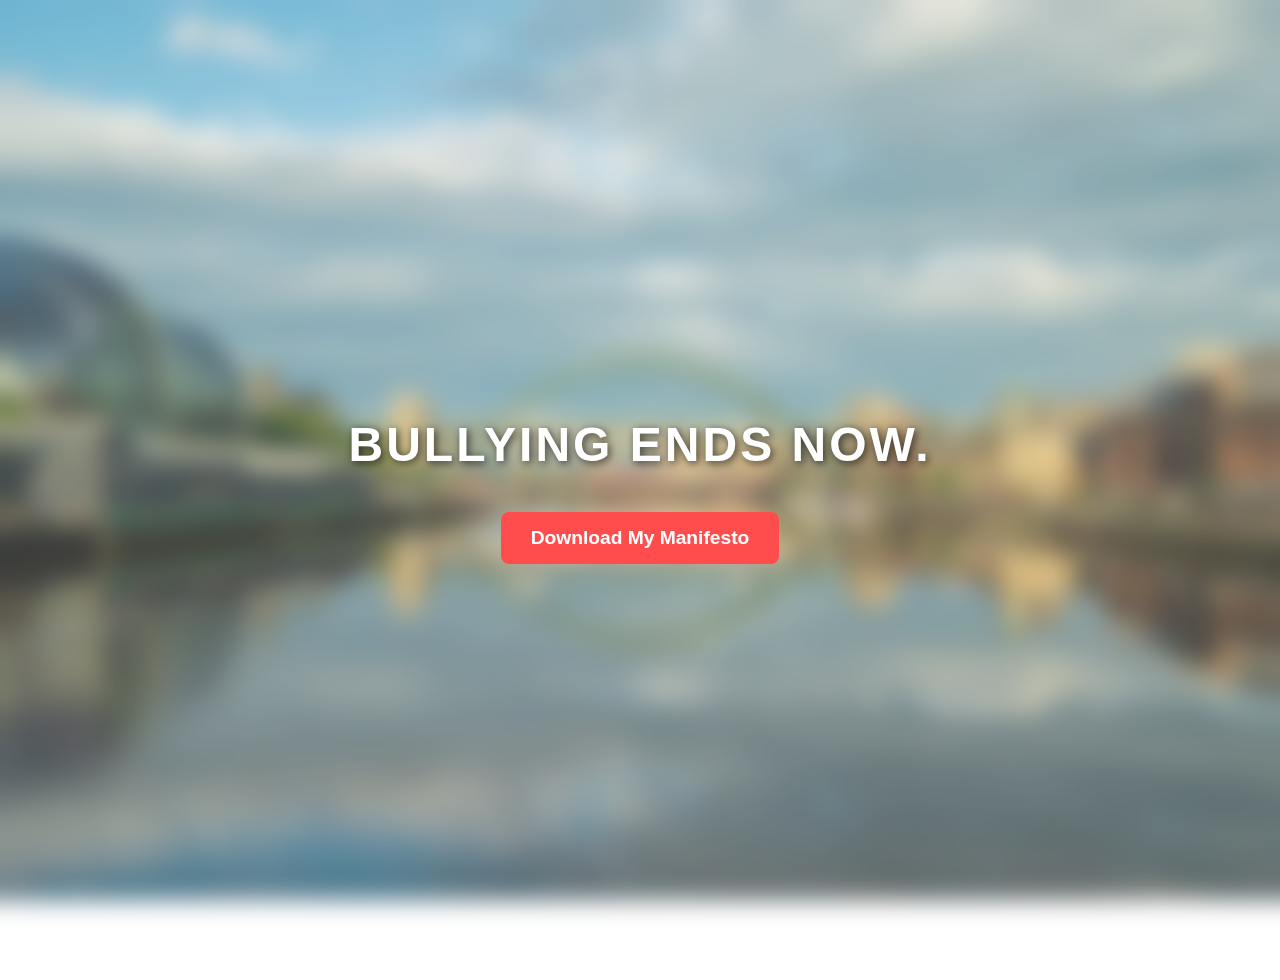
<file: index.html>
<!DOCTYPE html>
<html lang="en">
<head>
<meta charset="UTF-8">
<meta name="viewport" content="width=device-width, initial-scale=1.0">
<title>Manifesto - Dian Mohammad</title>
<style>
  /* Reset & body */
  body, html {
    margin: 0;
    padding: 0;
    height: 100%;
    font-family: 'Montserrat', sans-serif;
  }

  /* Background image */
  body {
    background: url('gettyimages-1500601245-640x640.jpg') no-repeat center center fixed;
    background-size: cover;
  }

  /* Center panel with blur */
  .blur-panel {
    display: flex;
    flex-direction: column;
    align-items: center;
    justify-content: center;
    height: 100%;
    background: rgba(255, 255, 255, 0.2);
    backdrop-filter: blur(12px);
    text-align: center;
    padding: 40px 20px;
  }

  /* Main text */
  .main-text {
    font-size: 3em;
    font-weight: bold;
    color: #ffffff;
    text-transform: uppercase;
    letter-spacing: 3px;
    margin-bottom: 40px;
    text-shadow: 2px 2px 8px rgba(0,0,0,0.7);
  }

  /* Download button */
  .download-button {
    display: inline-block;
    padding: 15px 30px;
    background-color: #ff4d4d;
    color: white;
    font-weight: bold;
    text-decoration: none;
    border-radius: 8px;
    font-size: 1.2em;
    transition: background 0.3s, transform 0.2s;
  }

  .download-button:hover {
    background-color: #e60000;
    transform: scale(1.05);
  }

  /* Responsive adjustments */
  @media (max-width: 600px) {
    .main-text {
      font-size: 2em;
    }

    .download-button {
      font-size: 1em;
      padding: 12px 24px;
    }
  }
</style>
</head>
<body>

<div class="blur-panel">
  <div class="main-text">BULLYING ENDS NOW.</div>
  <a href="manifesto.pdf" download class="download-button">Download My Manifesto</a>
</div>

</body>
</html>
</file>
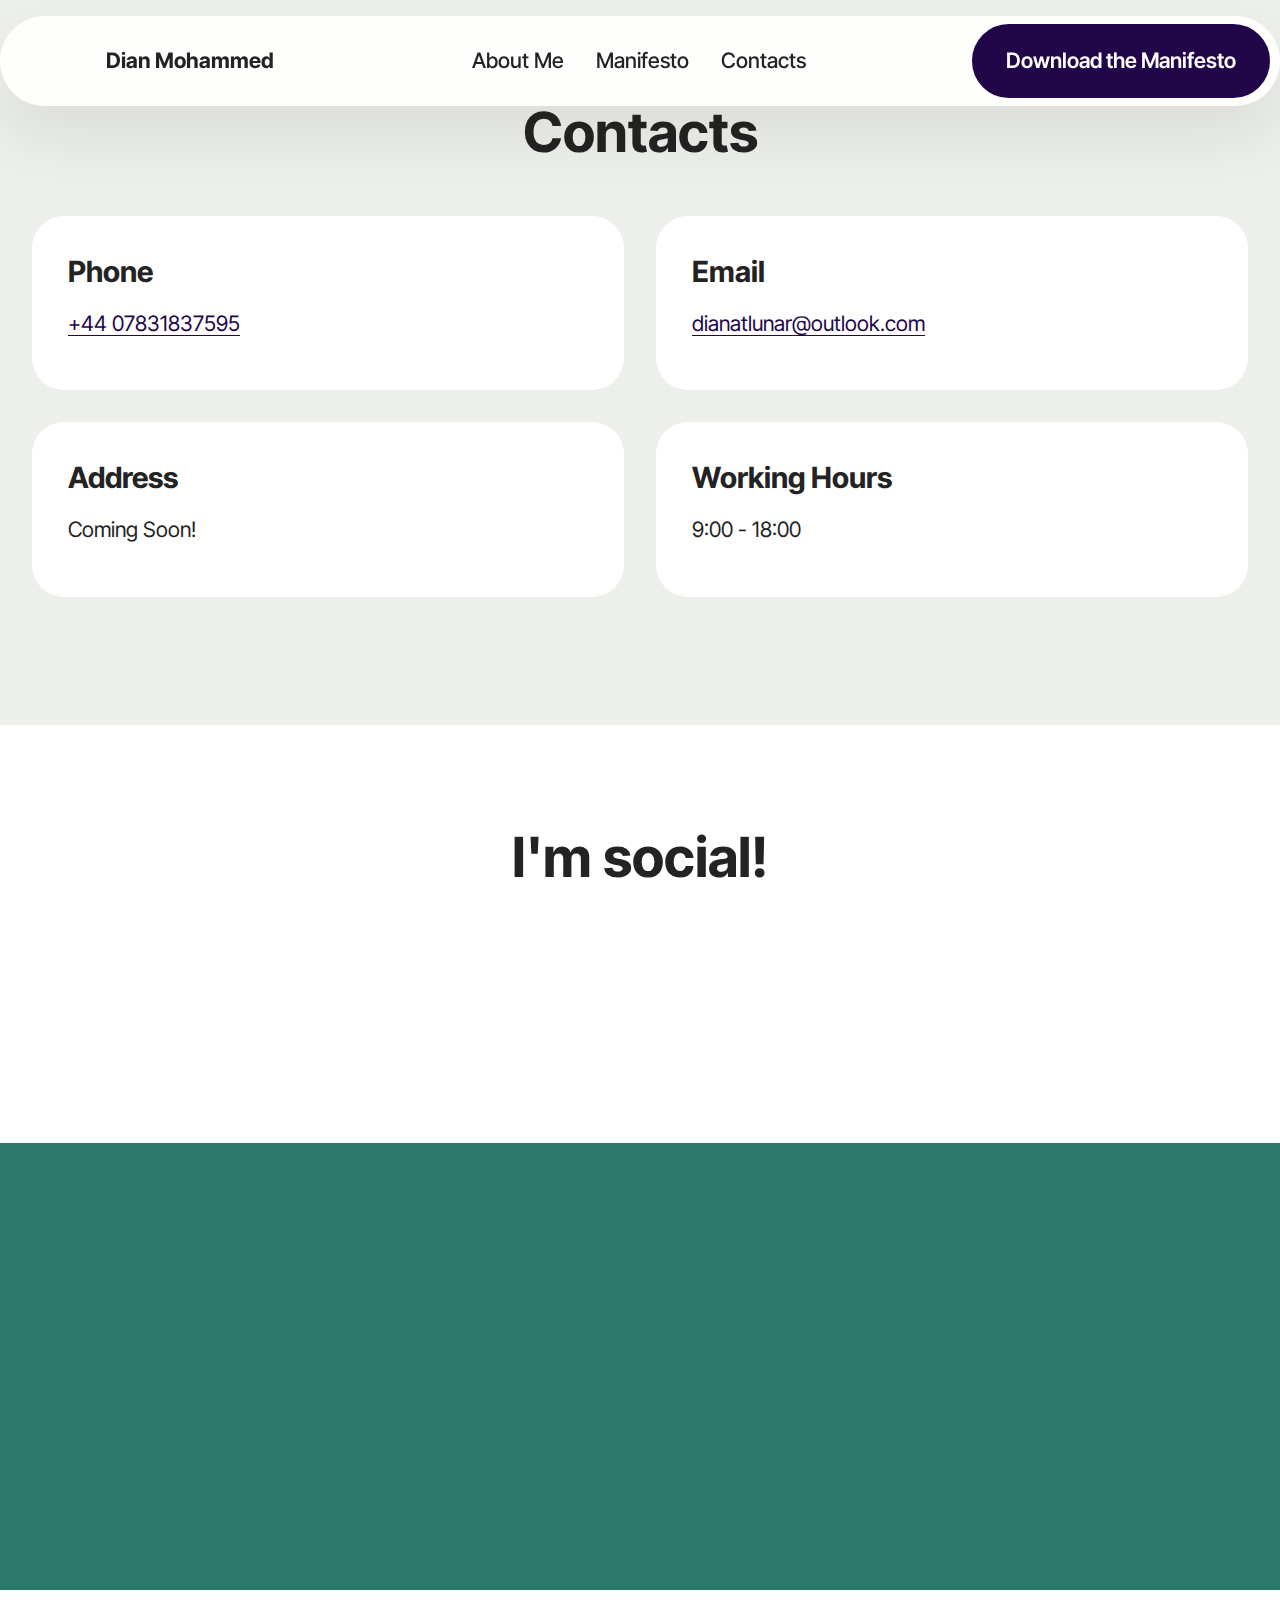
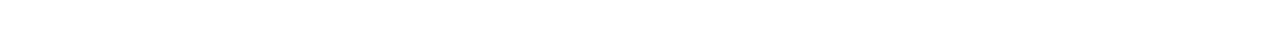
<file: contacts/index.html>
<!DOCTYPE html>
<html  >
<head>
  
  <meta charset="UTF-8">
  <meta http-equiv="X-UA-Compatible" content="IE=edge">
  <meta name="generator" content="Mobirise v6.1.12, mobirise.com">
  <meta name="viewport" content="width=device-width, initial-scale=1, minimum-scale=1">
  <link rel="shortcut icon" href="/assets/images/logo-1.png" type="image/x-icon">
  <meta name="description" content="">
  
  
  <title>Contacts</title>
  <link rel="stylesheet" href="/assets/web/assets/mobirise-icons2/mobirise2.css">
  <link rel="stylesheet" href="/assets/bootstrap/css/bootstrap.min.css">
  <link rel="stylesheet" href="/assets/animatecss/animate.css">
  <link rel="stylesheet" href="/assets/dropdown/css/style.css">
  <link rel="stylesheet" href="/assets/socicon/css/styles.css">
  <link rel="stylesheet" href="/assets/theme/css/style.css">
  <link rel="preload" href="https://fonts.googleapis.com/css?family=Inter+Tight:100,200,300,400,500,600,700,800,900,100i,200i,300i,400i,500i,600i,700i,800i,900i&display=swap" as="style" onload="this.onload=null;this.rel='stylesheet'">
  <noscript><link rel="stylesheet" href="https://fonts.googleapis.com/css?family=Inter+Tight:100,200,300,400,500,600,700,800,900,100i,200i,300i,400i,500i,600i,700i,800i,900i&display=swap"></noscript>
  <link rel="preload" as="style" href="/assets/mobirise/css/mbr-additional.css?v=0XYCwb"><link rel="stylesheet" href="/assets/mobirise/css/mbr-additional.css?v=0XYCwb" type="text/css">

  
  
  
</head>
<body>
  
  <section data-bs-version="5.1" class="menu menu2 cid-tJS6tZXiPa" once="menu" id="menu02-1u">
	

	<nav class="navbar navbar-dropdown navbar-fixed-top navbar-expand-lg">
		<div class="container">
			<div class="navbar-brand">
				<span class="navbar-logo">
					
						<img src="/assets/images/logo-1.png" alt="Mobirise Website Builder" style="height: 3rem;">
					
				</span>
				<span class="navbar-caption-wrap"><a class="navbar-caption text-black text-primary display-4" href="index.html">Dian Mohammed</a></span>
			</div>
			<button class="navbar-toggler" type="button" data-toggle="collapse" data-bs-toggle="collapse" data-target="#navbarSupportedContent" data-bs-target="#navbarSupportedContent" aria-controls="navbarNavAltMarkup" aria-expanded="false" aria-label="Toggle navigation">
				<div class="hamburger">
					<span></span>
					<span></span>
					<span></span>
					<span></span>
				</div>
			</button>
			<div class="collapse navbar-collapse" id="navbarSupportedContent">
				<ul class="navbar-nav nav-dropdown" data-app-modern-menu="true"><li class="nav-item">
						<a class="nav-link link text-black text-primary display-4" href="about-me.html">About Me</a>
					</li>
					<li class="nav-item">
						<a class="nav-link link text-black text-primary display-4" href="manifesto.html" aria-expanded="false">Manifesto</a>
					</li>
					<li class="nav-item">
						<a class="nav-link link text-black text-primary display-4" href="contact.html">Contacts</a>
					</li></ul>
				
				<div class="navbar-buttons mbr-section-btn"><a class="btn btn-primary display-4" href="manifesto.html">Download the Manifesto</a></div>
			</div>
		</div>
	</nav>
</section>

<section data-bs-version="5.1" class="contacts01 cid-v6Tn8bUkGH" id="contacts01-1w">
    

    
    
    <div class="container">
        <div class="row justify-content-center">
            <div class="col-12 content-head">
                <div class="mbr-section-head mb-5">
                    <h3 class="mbr-section-title mbr-fonts-style align-center mb-0 display-2">
                        <strong>Contacts</strong>
                    </h3>
                    
                </div>
            </div>
        </div>
        <div class="row">
            <div class="item features-without-image col-12 col-md-6 active">
                <div class="item-wrapper">
                    <div class="text-wrapper">
                        <h6 class="card-title mbr-fonts-style mb-3 display-5">
                            <strong>Phone</strong>
                        </h6>
                        <p class="mbr-text mbr-fonts-style display-7"><a href="tel:+12345678910" class="text-primary">+44 07831837595</a></p>
                    </div>
                </div>
            </div>
            <div class="item features-without-image col-12 col-md-6">
                <div class="item-wrapper">
                    <div class="text-wrapper">
                        <h6 class="card-title mbr-fonts-style mb-3 display-5">
                            <strong>Email</strong>
                        </h6>
                        <p class="mbr-text mbr-fonts-style display-7"><a href="mailto:dianatlunar@outlook.com" class="text-primary">dianatlunar@outlook.com</a></p>
                    </div>
                </div>
            </div>
            <div class="item features-without-image col-12 col-md-6">
                <div class="item-wrapper">
                    <div class="text-wrapper">
                        <h6 class="card-title mbr-fonts-style mb-3 display-5">
                            <strong>Address</strong>
                        </h6>
                        <p class="mbr-text mbr-fonts-style display-7">Coming Soon!</p>
                    </div>
                </div>
            </div>
            <div class="item features-without-image col-12 col-md-6">
                <div class="item-wrapper">
                    <div class="text-wrapper">
                        <h6 class="card-title mbr-fonts-style mb-3 display-5">
                            <strong>Working Hours</strong>
                        </h6>
                        <p class="mbr-text mbr-fonts-style display-7">
                            9:00 - 18:00
                        </p>
                    </div>
                </div>
            </div>
        </div>
    </div>
</section>

<section data-bs-version="5.1" class="social06 cid-v6Tngd4FWC" id="social06-1x">
	

	
	
	<div class="container">
		<div class="row justify-content-center">
			<div class="col-12 content-head">
				<div class="mb-5">
					<h5 class="mbr-section-title mbr-fonts-style align-center mb-0 display-2"><strong>I'm social!</strong>
					</h5>
					
				</div>
			</div>
		</div>
		<div class="row">
			

			<div class="item features-without-image col-12 col-md-6 col-lg-3 active">
				<div class="item-wrapper">
					<a href="https://discord.gg/47w9URZtZz"><span class="mbr-iconfont m-auto socicon-discord socicon" style="font-size: 48px;"></span></a>
					<div class="card-box">
						<h4 class="card-title mbr-fonts-style mb-1 display-5"><strong>Discord</strong></h4>
						<h5 class="card-text mbr-fonts-style display-7"><a href="https://www.tiktok.com/@mobirise" class="text-success">Discord</a></h5>
					</div>
				</div>
			</div>
			<div class="item features-without-image col-12 col-md-6 col-lg-3">
				<div class="item-wrapper">
					<a href="https://www.youtube.com/@lunarcoding/videos"><span class="mbr-iconfont m-auto socicon-youtube socicon"></span></a>
					<div class="card-box">
						<h4 class="card-title mbr-fonts-style mb-1 display-5">
							<strong>YouTube</strong>
						</h4>
						<h5 class="card-text mbr-fonts-style display-7"><a href="https://www.youtube.com/mobirise" class="text-success">Lunar</a></h5>
					</div>
				</div>
			</div>
			<div class="item features-without-image col-12 col-md-6 col-lg-3">
				<div class="item-wrapper">
					<span class="mbr-iconfont m-auto socicon-snapchat socicon"></span>
					<div class="card-box">
						<h4 class="card-title mbr-fonts-style mb-1 display-5"><strong>Snapchat</strong></h4>
						<h5 class="card-text mbr-fonts-style display-7"><a href="https://twitter.com/Mobirise/" class="text-success">DianM</a></h5>
					</div>
				</div>
			</div><div class="item features-without-image col-12 col-md-6 col-lg-3">
				<div class="item-wrapper">
					<span class="mbr-iconfont m-auto socicon-linkedin socicon"></span>
					<div class="card-box">
						<h4 class="card-title mbr-fonts-style mb-1 display-5"><strong>LinkedIn</strong></h4>
						<h5 class="card-text mbr-fonts-style display-7"><a href="https://twitter.com/Mobirise/" class="text-success">Dian Mohammed</a></h5>
					</div>
				</div>
			</div>
		</div>
	</div>
</section>

<section data-bs-version="5.1" class="footer1 programm5 cid-tJS9NNcTLZ" once="footers" id="footer03-1v">

        

    

    <div class="container">
        <div class="row">

            <div class="row-links mb-4">
                <ul class="header-menu">
                  
                  
                  
                  
                <li class="header-menu-item mbr-fonts-style display-5"><a href="/about-me/" class="text-danger text-primary">About</a></li><li class="header-menu-item mbr-fonts-style display-5"></li><li class="header-menu-item mbr-fonts-style display-5"><a href="/contacts/" class="text-danger text-primary">Contacts</a></li><li class="header-menu-item mbr-fonts-style display-5"><a href="/manifesto/" class="text-danger text-primary">Manifesto</a></li></ul>
              </div>

            <div class="col-12">
                <div class="social-row">
                    <div class="soc-item">
                        <a href="https://dianmohammed.com/contact" target="_blank">
                            <span class="mbr-iconfont display-7 mobi-mbri-phone mobi-mbri"></span>
                        </a>
                    </div>
                    <div class="soc-item">
                        <a href="https://dianmohammed.com" target="_blank">
                            <span class="mbr-iconfont socicon-twitter socicon"></span>
                        </a>
                    </div>
                    <div class="soc-item">
                        <a href="https://discord.gg/nn8aMqpY">
                            <span class="mbr-iconfont socicon-discord socicon"></span>
                        </a>
                    </div>
                    
                    
                </div>
            </div>
            <div class="col-12 mt-5">
                <p class="mbr-fonts-style copyright display-7">
                    © Copyright 2026 Dian Mohammed - All Rights Reserved
                </p>
            </div>
        </div>
    </div>
</section><section class="display-7" style="padding: 0;align-items: center;justify-content: center;flex-wrap: wrap;    align-content: center;display: flex;position: relative;height: 4rem;"><a href="https://mobiri.se/4401824" style="flex: 1 1;height: 4rem;position: absolute;width: 100%;z-index: 1;"><img alt="" style="height: 4rem;" src="[data-uri]"></a><p style="margin: 0;text-align: center;" class="display-7">&#8204;</p><a style="z-index:1" href="https://mobirise.com/builder/no-code-website-builder.html">No Code Website Builder</a></section><script src="/assets/bootstrap/js/bootstrap.bundle.min.js"></script>  <script src="/assets/smoothscroll/smooth-scroll.js"></script>  <script src="/assets/ytplayer/index.js"></script>  <script src="/assets/dropdown/js/navbar-dropdown.js"></script>  <script src="/assets/theme/js/script.js"></script>  
  
  
  <input name="animation" type="hidden">
  </body>
</html>
</file>
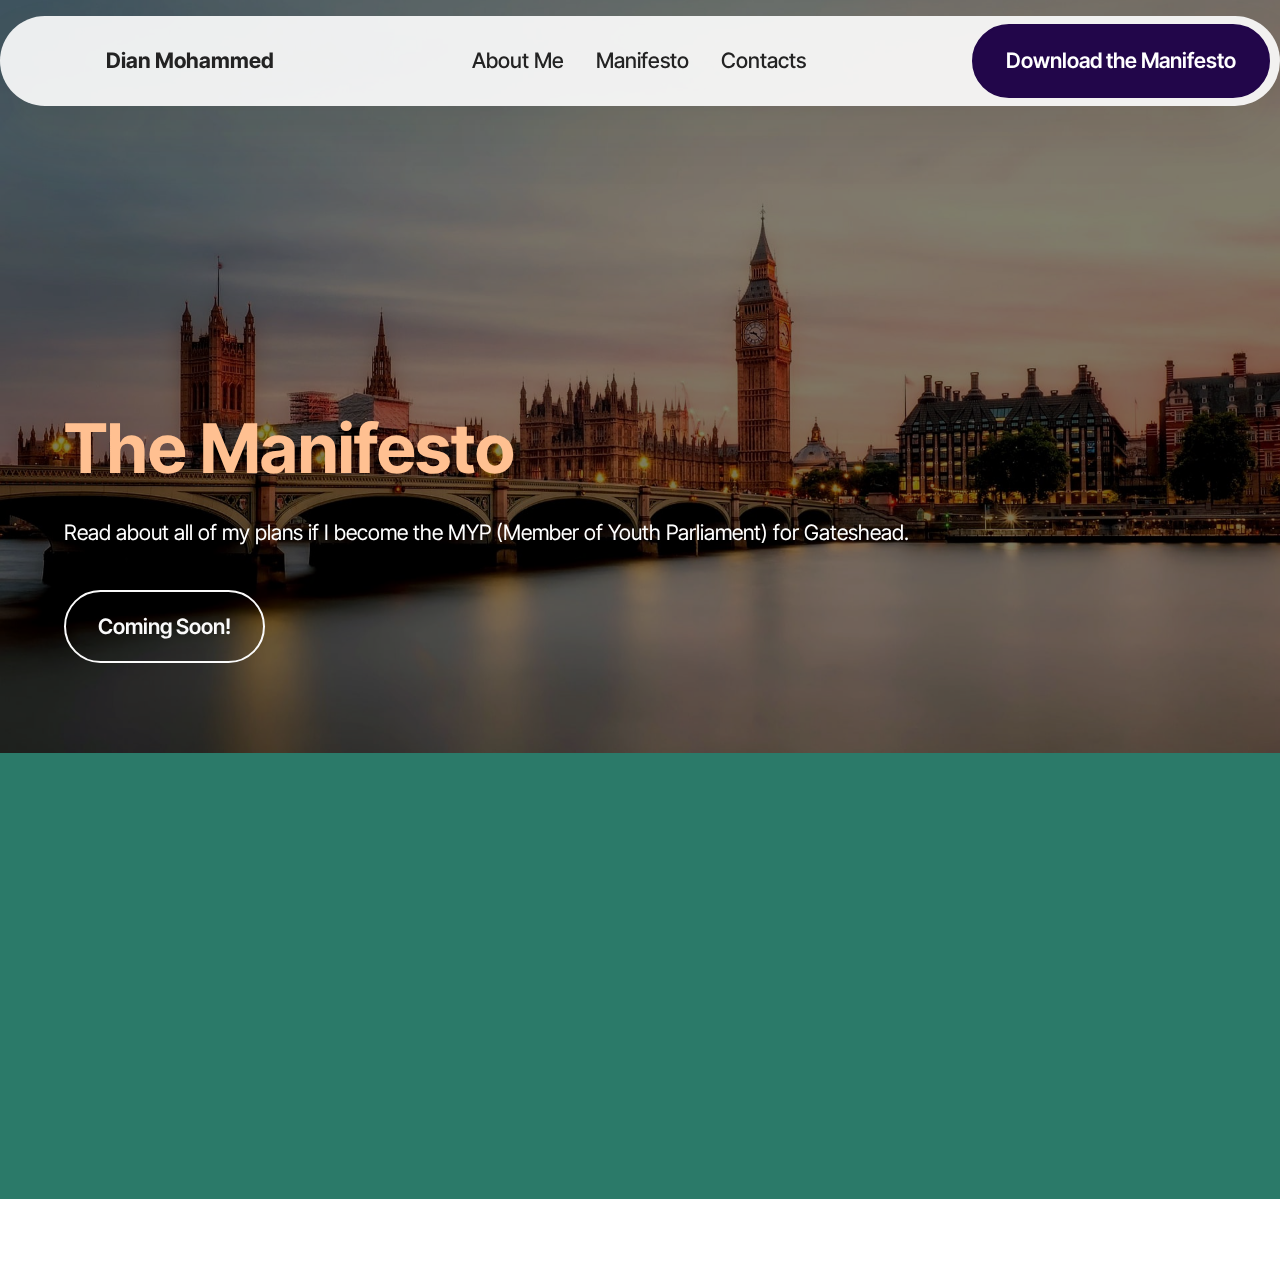
<file: manifesto/index.html>
<!DOCTYPE html>
<html  >
<head>
  <!-- Site made with Mobirise Website Builder v6.1.12, https://mobirise.com -->
  <meta charset="UTF-8">
  <meta http-equiv="X-UA-Compatible" content="IE=edge">
  <meta name="generator" content="Mobirise v6.1.12, mobirise.com">
  <meta name="viewport" content="width=device-width, initial-scale=1, minimum-scale=1">
  <link rel="shortcut icon" href="/assets/images/logo-1.png" type="image/x-icon">
  <meta name="description" content="">
  
  
  <title>Manifesto</title>
  <link rel="stylesheet" href="/assets/web/assets/mobirise-icons2/mobirise2.css">
  <link rel="stylesheet" href="/assets/bootstrap/css/bootstrap.min.css">
  <link rel="stylesheet" href="/assets/parallax/jarallax.css">
  <link rel="stylesheet" href="/assets/animatecss/animate.css">
  <link rel="stylesheet" href="/assets/dropdown/css/style.css">
  <link rel="stylesheet" href="/assets/socicon/css/styles.css">
  <link rel="stylesheet" href="/assets/theme/css/style.css">
  <link rel="preload" href="https://fonts.googleapis.com/css?family=Inter+Tight:100,200,300,400,500,600,700,800,900,100i,200i,300i,400i,500i,600i,700i,800i,900i&display=swap" as="style" onload="this.onload=null;this.rel='stylesheet'">
  <noscript><link rel="stylesheet" href="https://fonts.googleapis.com/css?family=Inter+Tight:100,200,300,400,500,600,700,800,900,100i,200i,300i,400i,500i,600i,700i,800i,900i&display=swap"></noscript>
  <link rel="preload" as="style" href="/assets/mobirise/css/mbr-additional.css?v=JZuPXy"><link rel="stylesheet" href="/assets/mobirise/css/mbr-additional.css?v=JZuPXy" type="text/css">

  
  
  
</head>
<body>
  
  <section data-bs-version="5.1" class="menu menu2 cid-tJS6tZXiPa" once="menu" id="menu02-1p">
	

	<nav class="navbar navbar-dropdown navbar-fixed-top navbar-expand-lg">
		<div class="container">
			<div class="navbar-brand">
				<span class="navbar-logo">
					
						<img src="/assets/images/logo-1.png" alt="Mobirise Website Builder" style="height: 3rem;">
					
				</span>
				<span class="navbar-caption-wrap"><a class="navbar-caption text-black text-primary display-4" href="index.html">Dian Mohammed</a></span>
			</div>
			<button class="navbar-toggler" type="button" data-toggle="collapse" data-bs-toggle="collapse" data-target="#navbarSupportedContent" data-bs-target="#navbarSupportedContent" aria-controls="navbarNavAltMarkup" aria-expanded="false" aria-label="Toggle navigation">
				<div class="hamburger">
					<span></span>
					<span></span>
					<span></span>
					<span></span>
				</div>
			</button>
			<div class="collapse navbar-collapse" id="navbarSupportedContent">
				<ul class="navbar-nav nav-dropdown" data-app-modern-menu="true"><li class="nav-item">
						<a class="nav-link link text-black text-primary display-4" href="/about-me/">About Me</a>
					</li>
					<li class="nav-item">
						<a class="nav-link link text-black text-primary display-4" href="/manifesto/" aria-expanded="false">Manifesto</a>
					</li>
					<li class="nav-item">
						<a class="nav-link link text-black text-primary display-4" href="/contacts/">Contacts</a>
					</li></ul>
				
				<div class="navbar-buttons mbr-section-btn"><a class="btn btn-primary display-4" href="/manifesto/">Download the Manifesto</a></div>
			</div>
		</div>
	</nav>
</section>

<section data-bs-version="5.1" class="header18 cid-v6Tmp0FbdB mbr-parallax-background" id="header18-1t">
  

  <div class="mbr-overlay" style="opacity: 0.5; background-color: rgb(0, 0, 0);"></div>
  <div class="container-fluid">
    <div class="row">
      <div class="content-wrap col-12 col-md-12">
        <h1 class="mbr-section-title mbr-fonts-style mbr-white mb-4 display-1">
          <strong><br>The Manifesto</strong></h1>
        
        <p class="mbr-fonts-style mbr-text mbr-white mb-4 display-7">Read about all of my plans if I become the MYP (Member of Youth Parliament) for Gateshead.&nbsp;</p>
        <div class="mbr-section-btn"><a class="btn btn-white-outline display-7">Coming Soon!</a></div>
      </div>
    </div>
  </div>
</section>

<section data-bs-version="5.1" class="footer1 programm5 cid-tJS9NNcTLZ" once="footers" id="footer03-1q">

        

    

    <div class="container">
        <div class="row">

            <div class="row-links mb-4">
                <ul class="header-menu">
                  
                  
                  
                  
                <li class="header-menu-item mbr-fonts-style display-5"><a href="/about-me/" class="text-danger text-primary">About</a></li><li class="header-menu-item mbr-fonts-style display-5"></li><li class="header-menu-item mbr-fonts-style display-5"><a href="/contacts/" class="text-danger text-primary">Contacts</a></li><li class="header-menu-item mbr-fonts-style display-5"><a href="/manifesto/" class="text-danger text-primary">Manifesto</a></li></ul>
              </div>

            <div class="col-12">
                <div class="social-row">
                    <div class="soc-item">
                        <a href="https://dianmohammed.com/contact" target="_blank">
                            <span class="mbr-iconfont display-7 mobi-mbri-phone mobi-mbri"></span>
                        </a>
                    </div>
                    <div class="soc-item">
                        <a href="https://dianmohammed.com" target="_blank">
                            <span class="mbr-iconfont socicon-twitter socicon"></span>
                        </a>
                    </div>
                    <div class="soc-item">
                        <a href="https://discord.gg/nn8aMqpY">
                            <span class="mbr-iconfont socicon-discord socicon"></span>
                        </a>
                    </div>
                    
                    
                </div>
            </div>
            <div class="col-12 mt-5">
                <p class="mbr-fonts-style copyright display-7">
                    © Copyright 2026 Dian Mohammed - All Rights Reserved
                </p>
            </div>
        </div>
    </div>
</section><section class="display-7" style="padding: 0;align-items: center;justify-content: center;flex-wrap: wrap;    align-content: center;display: flex;position: relative;height: 4rem;"><a href="https://mobiri.se/4401824" style="flex: 1 1;height: 4rem;position: absolute;width: 100%;z-index: 1;"><img alt="" style="height: 4rem;" src="[data-uri]"></a><p style="margin: 0;text-align: center;" class="display-7">&#8204;</p><a style="z-index:1" href="https://mobirise.com"> Website Software</a></section><script src="/assets/bootstrap/js/bootstrap.bundle.min.js"></script>  <script src="/assets/parallax/jarallax.js"></script>  <script src="/assets/smoothscroll/smooth-scroll.js"></script>  <script src="/assets/ytplayer/index.js"></script>  <script src="/assets/dropdown/js/navbar-dropdown.js"></script>  <script src="/assets/theme/js/script.js"></script>  
  
  
  <input name="animation" type="hidden">
  </body>
</html>
</file>
<file: assets/web/assets/mobirise-icons2/mobirise2.css>
@font-face {
  font-family: 'Moririse2';
  font-display: swap;
  src:  url('mobirise2.eot?f2bix4');
  src:  url('mobirise2.eot?f2bix4#iefix') format('embedded-opentype'),
    url('mobirise2.woff2?f2bix4') format('woff2'),
    url('mobirise2.woff?f2bix4') format('woff'),
    url('mobirise2.ttf?f2bix4') format('truetype'),
    url('mobirise2.svg?f2bix4#mobirise2') format('svg');
  font-weight: normal;
  font-style: normal;
}

[class^="mobi-"], [class*=" mobi-"] {
  /* use !important to prevent issues with browser extensions that change fonts */
  font-family: 'Moririse2' !important;
  speak: none;
  font-style: normal;
  font-weight: normal;
  font-variant: normal;
  text-transform: none;
  line-height: 1;

  /* Better Font Rendering =========== */
  -webkit-font-smoothing: antialiased;
  -moz-osx-font-smoothing: grayscale;
}

.mobi-mbri-add-submenu:before {
  content: "\e900";
}
.mobi-mbri-alert:before {
  content: "\e901";
}
.mobi-mbri-align-center:before {
  content: "\e902";
}
.mobi-mbri-align-justify:before {
  content: "\e903";
}
.mobi-mbri-align-left:before {
  content: "\e904";
}
.mobi-mbri-align-right:before {
  content: "\e905";
}
.mobi-mbri-android:before {
  content: "\e906";
}
.mobi-mbri-apple:before {
  content: "\e907";
}
.mobi-mbri-arrow-down:before {
  content: "\e908";
}
.mobi-mbri-arrow-next:before {
  content: "\e909";
}
.mobi-mbri-arrow-prev:before {
  content: "\e90a";
}
.mobi-mbri-arrow-up:before {
  content: "\e90b";
}
.mobi-mbri-bold:before {
  content: "\e90c";
}
.mobi-mbri-bookmark:before {
  content: "\e90d";
}
.mobi-mbri-bootstrap:before {
  content: "\e90e";
}
.mobi-mbri-briefcase:before {
  content: "\e90f";
}
.mobi-mbri-browse:before {
  content: "\e910";
}
.mobi-mbri-bulleted-list:before {
  content: "\e911";
}
.mobi-mbri-calendar:before {
  content: "\e912";
}
.mobi-mbri-camera:before {
  content: "\e913";
}
.mobi-mbri-cart-add:before {
  content: "\e914";
}
.mobi-mbri-cart-full:before {
  content: "\e915";
}
.mobi-mbri-cash:before {
  content: "\e916";
}
.mobi-mbri-change-style:before {
  content: "\e917";
}
.mobi-mbri-chat:before {
  content: "\e918";
}
.mobi-mbri-clock:before {
  content: "\e919";
}
.mobi-mbri-close:before {
  content: "\e91a";
}
.mobi-mbri-cloud:before {
  content: "\e91b";
}
.mobi-mbri-code:before {
  content: "\e91c";
}
.mobi-mbri-contact-form:before {
  content: "\e91d";
}
.mobi-mbri-credit-card:before {
  content: "\e91e";
}
.mobi-mbri-cursor-click:before {
  content: "\e91f";
}
.mobi-mbri-cust-feedback:before {
  content: "\e920";
}
.mobi-mbri-database:before {
  content: "\e921";
}
.mobi-mbri-delivery:before {
  content: "\e922";
}
.mobi-mbri-desktop:before {
  content: "\e923";
}
.mobi-mbri-devices:before {
  content: "\e924";
}
.mobi-mbri-down:before {
  content: "\e925";
}
.mobi-mbri-download-2:before {
  content: "\e926";
}
.mobi-mbri-download:before {
  content: "\e927";
}
.mobi-mbri-drag-n-drop-2:before {
  content: "\e928";
}
.mobi-mbri-drag-n-drop:before {
  content: "\e929";
}
.mobi-mbri-edit-2:before {
  content: "\e92a";
}
.mobi-mbri-edit:before {
  content: "\e92b";
}
.mobi-mbri-error:before {
  content: "\e92c";
}
.mobi-mbri-extension:before {
  content: "\e92d";
}
.mobi-mbri-features:before {
  content: "\e92e";
}
.mobi-mbri-file:before {
  content: "\e92f";
}
.mobi-mbri-flag:before {
  content: "\e930";
}
.mobi-mbri-folder:before {
  content: "\e931";
}
.mobi-mbri-gift:before {
  content: "\e932";
}
.mobi-mbri-github:before {
  content: "\e933";
}
.mobi-mbri-globe-2:before {
  content: "\e934";
}
.mobi-mbri-globe:before {
  content: "\e935";
}
.mobi-mbri-growing-chart:before {
  content: "\e936";
}
.mobi-mbri-hearth:before {
  content: "\e937";
}
.mobi-mbri-help:before {
  content: "\e938";
}
.mobi-mbri-home:before {
  content: "\e939";
}
.mobi-mbri-hot-cup:before {
  content: "\e93a";
}
.mobi-mbri-idea:before {
  content: "\e93b";
}
.mobi-mbri-image-gallery:before {
  content: "\e93c";
}
.mobi-mbri-image-slider:before {
  content: "\e93d";
}
.mobi-mbri-info:before {
  content: "\e93e";
}
.mobi-mbri-italic:before {
  content: "\e93f";
}
.mobi-mbri-key:before {
  content: "\e940";
}
.mobi-mbri-laptop:before {
  content: "\e941";
}
.mobi-mbri-layers:before {
  content: "\e942";
}
.mobi-mbri-left-right:before {
  content: "\e943";
}
.mobi-mbri-left:before {
  content: "\e944";
}
.mobi-mbri-letter:before {
  content: "\e945";
}
.mobi-mbri-like:before {
  content: "\e946";
}
.mobi-mbri-link:before {
  content: "\e947";
}
.mobi-mbri-lock:before {
  content: "\e948";
}
.mobi-mbri-login:before {
  content: "\e949";
}
.mobi-mbri-logout:before {
  content: "\e94a";
}
.mobi-mbri-magic-stick:before {
  content: "\e94b";
}
.mobi-mbri-map-pin:before {
  content: "\e94c";
}
.mobi-mbri-menu:before {
  content: "\e94d";
}
.mobi-mbri-mobile-2:before {
  content: "\e94e";
}
.mobi-mbri-mobile-horizontal:before {
  content: "\e94f";
}
.mobi-mbri-mobile:before {
  content: "\e950";
}
.mobi-mbri-mobirise:before {
  content: "\e951";
}
.mobi-mbri-more-horizontal:before {
  content: "\e952";
}
.mobi-mbri-more-vertical:before {
  content: "\e953";
}
.mobi-mbri-music:before {
  content: "\e954";
}
.mobi-mbri-new-file:before {
  content: "\e955";
}
.mobi-mbri-numbered-list:before {
  content: "\e956";
}
.mobi-mbri-opened-folder:before {
  content: "\e957";
}
.mobi-mbri-pages:before {
  content: "\e958";
}
.mobi-mbri-paper-plane:before {
  content: "\e959";
}
.mobi-mbri-paperclip:before {
  content: "\e95a";
}
.mobi-mbri-phone:before {
  content: "\e95b";
}
.mobi-mbri-photo:before {
  content: "\e95c";
}
.mobi-mbri-photos:before {
  content: "\e95d";
}
.mobi-mbri-pin:before {
  content: "\e95e";
}
.mobi-mbri-play:before {
  content: "\e95f";
}
.mobi-mbri-plus:before {
  content: "\e960";
}
.mobi-mbri-preview:before {
  content: "\e961";
}
.mobi-mbri-print:before {
  content: "\e962";
}
.mobi-mbri-protect:before {
  content: "\e963";
}
.mobi-mbri-question:before {
  content: "\e964";
}
.mobi-mbri-quote-left:before {
  content: "\e965";
}
.mobi-mbri-quote-right:before {
  content: "\e966";
}
.mobi-mbri-redo:before {
  content: "\e967";
}
.mobi-mbri-refresh:before {
  content: "\e968";
}
.mobi-mbri-responsive-2:before {
  content: "\e969";
}
.mobi-mbri-responsive:before {
  content: "\e96a";
}
.mobi-mbri-right:before {
  content: "\e96b";
}
.mobi-mbri-rocket:before {
  content: "\e96c";
}
.mobi-mbri-sad-face:before {
  content: "\e96d";
}
.mobi-mbri-sale:before {
  content: "\e96e";
}
.mobi-mbri-save:before {
  content: "\e96f";
}
.mobi-mbri-search:before {
  content: "\e970";
}
.mobi-mbri-setting-2:before {
  content: "\e971";
}
.mobi-mbri-setting-3:before {
  content: "\e972";
}
.mobi-mbri-setting:before {
  content: "\e973";
}
.mobi-mbri-share:before {
  content: "\e974";
}
.mobi-mbri-shopping-bag:before {
  content: "\e975";
}
.mobi-mbri-shopping-basket:before {
  content: "\e976";
}
.mobi-mbri-shopping-cart:before {
  content: "\e977";
}
.mobi-mbri-sites:before {
  content: "\e978";
}
.mobi-mbri-smile-face:before {
  content: "\e979";
}
.mobi-mbri-speed:before {
  content: "\e97a";
}
.mobi-mbri-star:before {
  content: "\e97b";
}
.mobi-mbri-success:before {
  content: "\e97c";
}
.mobi-mbri-sun:before {
  content: "\e97d";
}
.mobi-mbri-sun2:before {
  content: "\e97e";
}
.mobi-mbri-tablet-vertical:before {
  content: "\e97f";
}
.mobi-mbri-tablet:before {
  content: "\e980";
}
.mobi-mbri-target:before {
  content: "\e981";
}
.mobi-mbri-timer:before {
  content: "\e982";
}
.mobi-mbri-to-ftp:before {
  content: "\e983";
}
.mobi-mbri-to-local-drive:before {
  content: "\e984";
}
.mobi-mbri-touch-swipe:before {
  content: "\e985";
}
.mobi-mbri-touch:before {
  content: "\e986";
}
.mobi-mbri-trash:before {
  content: "\e987";
}
.mobi-mbri-underline:before {
  content: "\e988";
}
.mobi-mbri-undo:before {
  content: "\e989";
}
.mobi-mbri-unlink:before {
  content: "\e98a";
}
.mobi-mbri-unlock:before {
  content: "\e98b";
}
.mobi-mbri-up-down:before {
  content: "\e98c";
}
.mobi-mbri-up:before {
  content: "\e98d";
}
.mobi-mbri-update:before {
  content: "\e98e";
}
.mobi-mbri-upload-2:before {
  content: "\e98f";
}
.mobi-mbri-upload:before {
  content: "\e990";
}
.mobi-mbri-user-2:before {
  content: "\e991";
}
.mobi-mbri-user:before {
  content: "\e992";
}
.mobi-mbri-users:before {
  content: "\e993";
}
.mobi-mbri-video-play:before {
  content: "\e994";
}
.mobi-mbri-video:before {
  content: "\e995";
}
.mobi-mbri-watch:before {
  content: "\e996";
}
.mobi-mbri-website-theme-2:before {
  content: "\e997";
}
.mobi-mbri-website-theme:before {
  content: "\e998";
}
.mobi-mbri-wifi:before {
  content: "\e999";
}
.mobi-mbri-windows:before {
  content: "\e99a";
}
.mobi-mbri-zoom-in:before {
  content: "\e99b";
}
.mobi-mbri-zoom-out:before {
  content: "\e99c";
}
</file>
<file: assets/dropdown/css/style.css>
.navbar-dropdown {
  left: 0;
  padding: 0;
  position: absolute;
  right: 0;
  top: 0;
  transition: all 0.45s ease;
  z-index: 1030;
  background: #282828; }
  .navbar-dropdown .navbar-logo {
    margin-right: 0.8rem;
    transition: margin 0.3s ease-in-out;
    vertical-align: middle; }
    .navbar-dropdown .navbar-logo img {
      height: 3.125rem;
      transition: all 0.3s ease-in-out; }
    .navbar-dropdown .navbar-logo.mbr-iconfont {
      font-size: 3.125rem;
      line-height: 3.125rem; }
  .navbar-dropdown .navbar-caption {
    font-weight: 700;
    white-space: normal;
    vertical-align: -4px;
    line-height: 3.125rem !important; }
    .navbar-dropdown .navbar-caption, .navbar-dropdown .navbar-caption:hover {
      color: inherit;
      text-decoration: none; }
  .navbar-dropdown .mbr-iconfont + .navbar-caption {
    vertical-align: -1px; }
  .navbar-dropdown.navbar-fixed-top {
    position: fixed; }
  .navbar-dropdown .navbar-brand span {
    vertical-align: -4px; }
  .navbar-dropdown.bg-color.transparent {
    background: none; }
  .navbar-dropdown.navbar-short .navbar-brand {
    padding: 0.625rem 0; }
    .navbar-dropdown.navbar-short .navbar-brand span {
      vertical-align: -1px; }
  .navbar-dropdown.navbar-short .navbar-caption {
    line-height: 2.375rem !important;
    vertical-align: -2px; }
  .navbar-dropdown.navbar-short .navbar-logo {
    margin-right: 0.5rem; }
    .navbar-dropdown.navbar-short .navbar-logo img {
      height: 2.375rem; }
    .navbar-dropdown.navbar-short .navbar-logo.mbr-iconfont {
      font-size: 2.375rem;
      line-height: 2.375rem; }
  .navbar-dropdown.navbar-short .mbr-table-cell {
    height: 3.625rem; }
  .navbar-dropdown .navbar-close {
    left: 0.6875rem;
    position: fixed;
    top: 0.75rem;
    z-index: 1000; }
  .navbar-dropdown .hamburger-icon {
    content: "";
    display: inline-block;
    vertical-align: middle;
    width: 16px;
    -webkit-box-shadow: 0 -6px 0 1px #282828,0 0 0 1px #282828,0 6px 0 1px #282828;
    -moz-box-shadow: 0 -6px 0 1px #282828,0 0 0 1px #282828,0 6px 0 1px #282828;
    box-shadow: 0 -6px 0 1px #282828,0 0 0 1px #282828,0 6px 0 1px #282828; }

.dropdown-menu .dropdown-toggle[data-toggle="dropdown-submenu"]::after {
  border-bottom: 0.35em solid transparent;
  border-left: 0.35em solid;
  border-right: 0;
  border-top: 0.35em solid transparent;
  margin-left: 0.3rem; }

.dropdown-menu .dropdown-item:focus {
  outline: 0; }

.nav-dropdown {
  font-size: 0.75rem;
  font-weight: 500;
  height: auto !important; }
  .nav-dropdown .nav-btn {
    padding-left: 1rem; }
  .nav-dropdown .link {
    margin: .667em 1.667em;
    font-weight: 500;
    padding: 0;
    transition: color .2s ease-in-out; }
    .nav-dropdown .link.dropdown-toggle {
      margin-right: 2.583em; }
      .nav-dropdown .link.dropdown-toggle::after {
        margin-left: .25rem;
        border-top: 0.35em solid;
        border-right: 0.35em solid transparent;
        border-left: 0.35em solid transparent;
        border-bottom: 0; }
      .nav-dropdown .link.dropdown-toggle[aria-expanded="true"] {
        margin: 0;
        padding: 0.667em 3.263em  0.667em 1.667em; }
  .nav-dropdown .link::after,
  .nav-dropdown .dropdown-item::after {
    color: inherit; }
  .nav-dropdown .btn {
    font-size: 0.75rem;
    font-weight: 700;
    letter-spacing: 0;
    margin-bottom: 0;
    padding-left: 1.25rem;
    padding-right: 1.25rem; }
  .nav-dropdown .dropdown-menu {
    border-radius: 0;
    border: 0;
    left: 0;
    margin: 0;
    padding-bottom: 1.25rem;
    padding-top: 1.25rem;
    position: relative; }
  .nav-dropdown .dropdown-submenu {
    margin-left: 0.125rem;
    top: 0; }
  .nav-dropdown .dropdown-item {
    font-weight: 500;
    line-height: 2;
    padding: 0.3846em 4.615em 0.3846em 1.5385em;
    position: relative;
    transition: color .2s ease-in-out, background-color .2s ease-in-out; }
    .nav-dropdown .dropdown-item::after {
      margin-top: -0.3077em;
      position: absolute;
      right: 1.1538em;
      top: 50%; }
    .nav-dropdown .dropdown-item:focus, .nav-dropdown .dropdown-item:hover {
      background: none; }

@media (max-width: 767px) {
  .nav-dropdown.navbar-toggleable-sm {
    bottom: 0;
    display: none;
    left: 0;
    overflow-x: hidden;
    position: fixed;
    top: 0;
    transform: translateX(-100%);
    -ms-transform: translateX(-100%);
    -webkit-transform: translateX(-100%);
    width: 18.75rem;
    z-index: 999; } }
.nav-dropdown.navbar-toggleable-xl {
  bottom: 0;
  display: none;
  left: 0;
  overflow-x: hidden;
  position: fixed;
  top: 0;
  transform: translateX(-100%);
  -ms-transform: translateX(-100%);
  -webkit-transform: translateX(-100%);
  width: 18.75rem;
  z-index: 999; }

.nav-dropdown-sm {
  display: block !important;
  overflow-x: hidden;
  overflow: auto;
  padding-top: 3.875rem; }
  .nav-dropdown-sm::after {
    content: "";
    display: block;
    height: 3rem;
    width: 100%; }
  .nav-dropdown-sm.collapse.in ~ .navbar-close {
    display: block !important; }
  .nav-dropdown-sm.collapsing, .nav-dropdown-sm.collapse.in {
    transform: translateX(0);
    -ms-transform: translateX(0);
    -webkit-transform: translateX(0);
    transition: all 0.25s ease-out;
    -webkit-transition: all 0.25s ease-out;
    background: #282828; }
  .nav-dropdown-sm.collapsing[aria-expanded="false"] {
    transform: translateX(-100%);
    -ms-transform: translateX(-100%);
    -webkit-transform: translateX(-100%); }
  .nav-dropdown-sm .nav-item {
    display: block;
    margin-left: 0 !important;
    padding-left: 0; }
  .nav-dropdown-sm .link,
  .nav-dropdown-sm .dropdown-item {
    border-top: 1px dotted rgba(255, 255, 255, 0.1);
    font-size: 0.8125rem;
    line-height: 1.6;
    margin: 0 !important;
    padding: 0.875rem 2.4rem 0.875rem 1.5625rem !important;
    position: relative;
    white-space: normal; }
    .nav-dropdown-sm .link:focus, .nav-dropdown-sm .link:hover,
    .nav-dropdown-sm .dropdown-item:focus,
    .nav-dropdown-sm .dropdown-item:hover {
      background: rgba(0, 0, 0, 0.2) !important;
      color: #c0a375; }
  .nav-dropdown-sm .nav-btn {
    position: relative;
    padding: 1.5625rem 1.5625rem 0 1.5625rem; }
    .nav-dropdown-sm .nav-btn::before {
      border-top: 1px dotted rgba(255, 255, 255, 0.1);
      content: "";
      left: 0;
      position: absolute;
      top: 0;
      width: 100%; }
    .nav-dropdown-sm .nav-btn + .nav-btn {
      padding-top: 0.625rem; }
      .nav-dropdown-sm .nav-btn + .nav-btn::before {
        display: none; }
  .nav-dropdown-sm .btn {
    padding: 0.625rem 0; }
  .nav-dropdown-sm .dropdown-toggle[data-toggle="dropdown-submenu"]::after {
    margin-left: .25rem;
    border-top: 0.35em solid;
    border-right: 0.35em solid transparent;
    border-left: 0.35em solid transparent;
    border-bottom: 0; }
  .nav-dropdown-sm .dropdown-toggle[data-toggle="dropdown-submenu"][aria-expanded="true"]::after {
    border-top: 0;
    border-right: 0.35em solid transparent;
    border-left: 0.35em solid transparent;
    border-bottom: 0.35em solid; }
  .nav-dropdown-sm .dropdown-menu {
    margin: 0;
    padding: 0;
    position: relative;
    top: 0;
    left: 0;
    width: 100%;
    border: 0;
    float: none;
    border-radius: 0;
    background: none; }
  .nav-dropdown-sm .dropdown-submenu {
    left: 100%;
    margin-left: 0.125rem;
    margin-top: -1.25rem;
    top: 0; }

.navbar-toggleable-sm .nav-dropdown .dropdown-menu {
  position: absolute; }

.navbar-toggleable-sm .nav-dropdown .dropdown-submenu {
  left: 100%;
  margin-left: 0.125rem;
  margin-top: -1.25rem;
  top: 0; }

.navbar-toggleable-sm.opened .nav-dropdown .dropdown-menu {
  position: relative; }

.navbar-toggleable-sm.opened .nav-dropdown .dropdown-submenu {
  left: 0;
  margin-left: 00rem;
  margin-top: 0rem;
  top: 0; }

.is-builder .nav-dropdown.collapsing {
  transition: none !important; }
</file>
<file: assets/socicon/css/styles.css>
@charset "UTF-8";

@font-face {
  font-family: 'Socicon';
  src:  url('../fonts/socicon.eot');
  src:  url('../fonts/socicon.eot?#iefix') format('embedded-opentype'),
    url('../fonts/socicon.woff2') format('woff2'),
    url('../fonts/socicon.ttf') format('truetype'),
    url('../fonts/socicon.woff') format('woff'),
    url('../fonts/socicon.svg#socicon') format('svg');
  font-weight: normal;
  font-style: normal;
  font-display: swap;
}

[data-icon]:before {
  font-family: "socicon" !important;
  content: attr(data-icon);
  font-style: normal !important;
  font-weight: normal !important;
  font-variant: normal !important;
  text-transform: none !important;
  speak: none;
  line-height: 1;
  -webkit-font-smoothing: antialiased;
  -moz-osx-font-smoothing: grayscale;
}

[class^="socicon-"], [class*=" socicon-"] {
  /* use !important to prevent issues with browser extensions that change fonts */
  font-family: 'Socicon' !important;
  speak: none;
  font-style: normal;
  font-weight: normal;
  font-variant: normal;
  text-transform: none;
  line-height: 1;

  /* Better Font Rendering =========== */
  -webkit-font-smoothing: antialiased;
  -moz-osx-font-smoothing: grayscale;
}

.socicon-500px:before {
  content: "\e000";
}
.socicon-8tracks:before {
  content: "\e001";
}
.socicon-airbnb:before {
  content: "\e002";
}
.socicon-alliance:before {
  content: "\e003";
}
.socicon-amazon:before {
  content: "\e004";
}
.socicon-amplement:before {
  content: "\e005";
}
.socicon-android:before {
  content: "\e006";
}
.socicon-angellist:before {
  content: "\e007";
}
.socicon-apple:before {
  content: "\e008";
}
.socicon-appnet:before {
  content: "\e009";
}
.socicon-baidu:before {
  content: "\e00a";
}
.socicon-bandcamp:before {
  content: "\e00b";
}
.socicon-battlenet:before {
  content: "\e00c";
}
.socicon-mixer:before {
  content: "\e00d";
}
.socicon-bebee:before {
  content: "\e00e";
}
.socicon-bebo:before {
  content: "\e00f";
}
.socicon-behance:before {
  content: "\e010";
}
.socicon-blizzard:before {
  content: "\e011";
}
.socicon-blogger:before {
  content: "\e012";
}
.socicon-buffer:before {
  content: "\e013";
}
.socicon-chrome:before {
  content: "\e014";
}
.socicon-coderwall:before {
  content: "\e015";
}
.socicon-curse:before {
  content: "\e016";
}
.socicon-dailymotion:before {
  content: "\e017";
}
.socicon-deezer:before {
  content: "\e018";
}
.socicon-delicious:before {
  content: "\e019";
}
.socicon-deviantart:before {
  content: "\e01a";
}
.socicon-diablo:before {
  content: "\e01b";
}
.socicon-digg:before {
  content: "\e01c";
}
.socicon-discord:before {
  content: "\e01d";
}
.socicon-disqus:before {
  content: "\e01e";
}
.socicon-douban:before {
  content: "\e01f";
}
.socicon-draugiem:before {
  content: "\e020";
}
.socicon-dribbble:before {
  content: "\e021";
}
.socicon-drupal:before {
  content: "\e022";
}
.socicon-ebay:before {
  content: "\e023";
}
.socicon-ello:before {
  content: "\e024";
}
.socicon-endomodo:before {
  content: "\e025";
}
.socicon-envato:before {
  content: "\e026";
}
.socicon-etsy:before {
  content: "\e027";
}
.socicon-facebook:before {
  content: "\e028";
}
.socicon-feedburner:before {
  content: "\e029";
}
.socicon-filmweb:before {
  content: "\e02a";
}
.socicon-firefox:before {
  content: "\e02b";
}
.socicon-flattr:before {
  content: "\e02c";
}
.socicon-flickr:before {
  content: "\e02d";
}
.socicon-formulr:before {
  content: "\e02e";
}
.socicon-forrst:before {
  content: "\e02f";
}
.socicon-foursquare:before {
  content: "\e030";
}
.socicon-friendfeed:before {
  content: "\e031";
}
.socicon-github:before {
  content: "\e032";
}
.socicon-goodreads:before {
  content: "\e033";
}
.socicon-google:before {
  content: "\e034";
}
.socicon-googlescholar:before {
  content: "\e035";
}
.socicon-googlegroups:before {
  content: "\e036";
}
.socicon-googlephotos:before {
  content: "\e037";
}
.socicon-googleplus:before {
  content: "\e038";
}
.socicon-grooveshark:before {
  content: "\e039";
}
.socicon-hackerrank:before {
  content: "\e03a";
}
.socicon-hearthstone:before {
  content: "\e03b";
}
.socicon-hellocoton:before {
  content: "\e03c";
}
.socicon-heroes:before {
  content: "\e03d";
}
.socicon-smashcast:before {
  content: "\e03e";
}
.socicon-horde:before {
  content: "\e03f";
}
.socicon-houzz:before {
  content: "\e040";
}
.socicon-icq:before {
  content: "\e041";
}
.socicon-identica:before {
  content: "\e042";
}
.socicon-imdb:before {
  content: "\e043";
}
.socicon-instagram:before {
  content: "\e044";
}
.socicon-issuu:before {
  content: "\e045";
}
.socicon-istock:before {
  content: "\e046";
}
.socicon-itunes:before {
  content: "\e047";
}
.socicon-keybase:before {
  content: "\e048";
}
.socicon-lanyrd:before {
  content: "\e049";
}
.socicon-lastfm:before {
  content: "\e04a";
}
.socicon-line:before {
  content: "\e04b";
}
.socicon-linkedin:before {
  content: "\e04c";
}
.socicon-livejournal:before {
  content: "\e04d";
}
.socicon-lyft:before {
  content: "\e04e";
}
.socicon-macos:before {
  content: "\e04f";
}
.socicon-mail:before {
  content: "\e050";
}
.socicon-medium:before {
  content: "\e051";
}
.socicon-meetup:before {
  content: "\e052";
}
.socicon-mixcloud:before {
  content: "\e053";
}
.socicon-modelmayhem:before {
  content: "\e054";
}
.socicon-mumble:before {
  content: "\e055";
}
.socicon-myspace:before {
  content: "\e056";
}
.socicon-newsvine:before {
  content: "\e057";
}
.socicon-nintendo:before {
  content: "\e058";
}
.socicon-npm:before {
  content: "\e059";
}
.socicon-odnoklassniki:before {
  content: "\e05a";
}
.socicon-openid:before {
  content: "\e05b";
}
.socicon-opera:before {
  content: "\e05c";
}
.socicon-outlook:before {
  content: "\e05d";
}
.socicon-overwatch:before {
  content: "\e05e";
}
.socicon-patreon:before {
  content: "\e05f";
}
.socicon-paypal:before {
  content: "\e060";
}
.socicon-periscope:before {
  content: "\e061";
}
.socicon-persona:before {
  content: "\e062";
}
.socicon-pinterest:before {
  content: "\e063";
}
.socicon-play:before {
  content: "\e064";
}
.socicon-player:before {
  content: "\e065";
}
.socicon-playstation:before {
  content: "\e066";
}
.socicon-pocket:before {
  content: "\e067";
}
.socicon-qq:before {
  content: "\e068";
}
.socicon-quora:before {
  content: "\e069";
}
.socicon-raidcall:before {
  content: "\e06a";
}
.socicon-ravelry:before {
  content: "\e06b";
}
.socicon-reddit:before {
  content: "\e06c";
}
.socicon-renren:before {
  content: "\e06d";
}
.socicon-researchgate:before {
  content: "\e06e";
}
.socicon-residentadvisor:before {
  content: "\e06f";
}
.socicon-reverbnation:before {
  content: "\e070";
}
.socicon-rss:before {
  content: "\e071";
}
.socicon-sharethis:before {
  content: "\e072";
}
.socicon-skype:before {
  content: "\e073";
}
.socicon-slideshare:before {
  content: "\e074";
}
.socicon-smugmug:before {
  content: "\e075";
}
.socicon-snapchat:before {
  content: "\e076";
}
.socicon-songkick:before {
  content: "\e077";
}
.socicon-soundcloud:before {
  content: "\e078";
}
.socicon-spotify:before {
  content: "\e079";
}
.socicon-stackexchange:before {
  content: "\e07a";
}
.socicon-stackoverflow:before {
  content: "\e07b";
}
.socicon-starcraft:before {
  content: "\e07c";
}
.socicon-stayfriends:before {
  content: "\e07d";
}
.socicon-steam:before {
  content: "\e07e";
}
.socicon-storehouse:before {
  content: "\e07f";
}
.socicon-strava:before {
  content: "\e080";
}
.socicon-streamjar:before {
  content: "\e081";
}
.socicon-stumbleupon:before {
  content: "\e082";
}
.socicon-swarm:before {
  content: "\e083";
}
.socicon-teamspeak:before {
  content: "\e084";
}
.socicon-teamviewer:before {
  content: "\e085";
}
.socicon-technorati:before {
  content: "\e086";
}
.socicon-telegram:before {
  content: "\e087";
}
.socicon-tripadvisor:before {
  content: "\e088";
}
.socicon-tripit:before {
  content: "\e089";
}
.socicon-triplej:before {
  content: "\e08a";
}
.socicon-tumblr:before {
  content: "\e08b";
}
.socicon-twitch:before {
  content: "\e08c";
}
.socicon-twitter:before {
  content: "\e08d";
}
.socicon-uber:before {
  content: "\e08e";
}
.socicon-ventrilo:before {
  content: "\e08f";
}
.socicon-viadeo:before {
  content: "\e090";
}
.socicon-viber:before {
  content: "\e091";
}
.socicon-viewbug:before {
  content: "\e092";
}
.socicon-vimeo:before {
  content: "\e093";
}
.socicon-vine:before {
  content: "\e094";
}
.socicon-vkontakte:before {
  content: "\e095";
}
.socicon-warcraft:before {
  content: "\e096";
}
.socicon-wechat:before {
  content: "\e097";
}
.socicon-weibo:before {
  content: "\e098";
}
.socicon-whatsapp:before {
  content: "\e099";
}
.socicon-wikipedia:before {
  content: "\e09a";
}
.socicon-windows:before {
  content: "\e09b";
}
.socicon-wordpress:before {
  content: "\e09c";
}
.socicon-wykop:before {
  content: "\e09d";
}
.socicon-xbox:before {
  content: "\e09e";
}
.socicon-xing:before {
  content: "\e09f";
}
.socicon-yahoo:before {
  content: "\e0a0";
}
.socicon-yammer:before {
  content: "\e0a1";
}
.socicon-yandex:before {
  content: "\e0a2";
}
.socicon-yelp:before {
  content: "\e0a3";
}
.socicon-younow:before {
  content: "\e0a4";
}
.socicon-youtube:before {
  content: "\e0a5";
}
.socicon-zapier:before {
  content: "\e0a6";
}
.socicon-zerply:before {
  content: "\e0a7";
}
.socicon-zomato:before {
  content: "\e0a8";
}
.socicon-zynga:before {
  content: "\e0a9";
}
.socicon-bluesky:before {
  content: "\e0aa";
}
.socicon-threads:before {
  content: "\e0ab";
}
.socicon-spreadshirt:before {
  content: "\e901";
}
.socicon-gamejolt:before {
  content: "\e902";
}
.socicon-trello:before {
  content: "\e903";
}
.socicon-tunein:before {
  content: "\e904";
}
.socicon-bloglovin:before {
  content: "\e905";
}
.socicon-gamewisp:before {
  content: "\e906";
}
.socicon-messenger:before {
  content: "\e907";
}
.socicon-pandora:before {
  content: "\e908";
}
.socicon-augment:before {
  content: "\e909";
}
.socicon-bitbucket:before {
  content: "\e90a";
}
.socicon-fyuse:before {
  content: "\e90b";
}
.socicon-yt-gaming:before {
  content: "\e90c";
}
.socicon-sketchfab:before {
  content: "\e90d";
}
.socicon-mobcrush:before {
  content: "\e90e";
}
.socicon-microsoft:before {
  content: "\e90f";
}
.socicon-realtor:before {
  content: "\e910";
}
.socicon-tidal:before {
  content: "\e911";
}
.socicon-qobuz:before {
  content: "\e912";
}
.socicon-natgeo:before {
  content: "\e913";
}
.socicon-mastodon:before {
  content: "\e914";
}
.socicon-unsplash:before {
  content: "\e915";
}
.socicon-homeadvisor:before {
  content: "\e916";
}
.socicon-angieslist:before {
  content: "\e917";
}
.socicon-codepen:before {
  content: "\e918";
}
.socicon-slack:before {
  content: "\e919";
}
.socicon-openaigym:before {
  content: "\e91a";
}
.socicon-logmein:before {
  content: "\e91b";
}
.socicon-fiverr:before {
  content: "\e91c";
}
.socicon-gotomeeting:before {
  content: "\e91d";
}
.socicon-aliexpress:before {
  content: "\e91e";
}
.socicon-guru:before {
  content: "\e91f";
}
.socicon-appstore:before {
  content: "\e920";
}
.socicon-homes:before {
  content: "\e921";
}
.socicon-zoom:before {
  content: "\e922";
}
.socicon-alibaba:before {
  content: "\e923";
}
.socicon-craigslist:before {
  content: "\e924";
}
.socicon-wix:before {
  content: "\e925";
}
.socicon-redfin:before {
  content: "\e926";
}
.socicon-googlecalendar:before {
  content: "\e927";
}
.socicon-shopify:before {
  content: "\e928";
}
.socicon-freelancer:before {
  content: "\e929";
}
.socicon-seedrs:before {
  content: "\e92a";
}
.socicon-bing:before {
  content: "\e92b";
}
.socicon-doodle:before {
  content: "\e92c";
}
.socicon-bonanza:before {
  content: "\e92d";
}
.socicon-squarespace:before {
  content: "\e92e";
}
.socicon-toptal:before {
  content: "\e92f";
}
.socicon-gust:before {
  content: "\e930";
}
.socicon-ask:before {
  content: "\e931";
}
.socicon-trulia:before {
  content: "\e932";
}
.socicon-loomly:before {
  content: "\e933";
}
.socicon-ghost:before {
  content: "\e934";
}
.socicon-upwork:before {
  content: "\e935";
}
.socicon-fundable:before {
  content: "\e936";
}
.socicon-booking:before {
  content: "\e937";
}
.socicon-googlemaps:before {
  content: "\e938";
}
.socicon-zillow:before {
  content: "\e939";
}
.socicon-niconico:before {
  content: "\e93a";
}
.socicon-toneden:before {
  content: "\e93b";
}
.socicon-crunchbase:before {
  content: "\e93c";
}
.socicon-homefy:before {
  content: "\e93d";
}
.socicon-calendly:before {
  content: "\e93e";
}
.socicon-livemaster:before {
  content: "\e93f";
}
.socicon-udemy:before {
  content: "\e940";
}
.socicon-codered:before {
  content: "\e941";
}
.socicon-origin:before {
  content: "\e942";
}
.socicon-nextdoor:before {
  content: "\e943";
}
.socicon-portfolio:before {
  content: "\e944";
}
.socicon-instructables:before {
  content: "\e945";
}
.socicon-gitlab:before {
  content: "\e946";
}
.socicon-hackernews:before {
  content: "\e947";
}
.socicon-smashwords:before {
  content: "\e948";
}
.socicon-kobo:before {
  content: "\e949";
}
.socicon-bookbub:before {
  content: "\e94a";
}
.socicon-mailru:before {
  content: "\e94b";
}
.socicon-moddb:before {
  content: "\e94c";
}
.socicon-indiedb:before {
  content: "\e94d";
}
.socicon-traxsource:before {
  content: "\e94e";
}
.socicon-gamefor:before {
  content: "\e94f";
}
.socicon-pixiv:before {
  content: "\e950";
}
.socicon-myanimelist:before {
  content: "\e951";
}
.socicon-blackberry:before {
  content: "\e952";
}
.socicon-wickr:before {
  content: "\e953";
}
.socicon-spip:before {
  content: "\e954";
}
.socicon-napster:before {
  content: "\e955";
}
.socicon-beatport:before {
  content: "\e956";
}
.socicon-hackerone:before {
  content: "\e957";
}
.socicon-internet:before {
  content: "\e958";
}
.socicon-ubuntu:before {
  content: "\e959";
}
.socicon-artstation:before {
  content: "\e95a";
}
.socicon-invision:before {
  content: "\e95b";
}
.socicon-torial:before {
  content: "\e95c";
}
.socicon-collectorz:before {
  content: "\e95d";
}
.socicon-seenthis:before {
  content: "\e95e";
}
.socicon-googleplaymusic:before {
  content: "\e95f";
}
.socicon-debian:before {
  content: "\e960";
}
.socicon-filmfreeway:before {
  content: "\e961";
}
.socicon-gnome:before {
  content: "\e962";
}
.socicon-itchio:before {
  content: "\e963";
}
.socicon-jamendo:before {
  content: "\e964";
}
.socicon-mix:before {
  content: "\e965";
}
.socicon-sharepoint:before {
  content: "\e966";
}
.socicon-tinder:before {
  content: "\e967";
}
.socicon-windguru:before {
  content: "\e968";
}
.socicon-cdbaby:before {
  content: "\e969";
}
.socicon-elementaryos:before {
  content: "\e96a";
}
.socicon-stage32:before {
  content: "\e96b";
}
.socicon-tiktok:before {
  content: "\e96c";
}
.socicon-gitter:before {
  content: "\e96d";
}
.socicon-letterboxd:before {
  content: "\e96e";
}
.socicon-threema:before {
  content: "\e96f";
}
.socicon-splice:before {
  content: "\e970";
}
.socicon-metapop:before {
  content: "\e971";
}
.socicon-naver:before {
  content: "\e972";
}
.socicon-remote:before {
  content: "\e973";
}
.socicon-flipboard:before {
  content: "\e974";
}
.socicon-googlehangouts:before {
  content: "\e975";
}
.socicon-dlive:before {
  content: "\e976";
}
.socicon-vsco:before {
  content: "\e977";
}
.socicon-stitcher:before {
  content: "\e978";
}
.socicon-avvo:before {
  content: "\e979";
}
.socicon-redbubble:before {
  content: "\e97a";
}
.socicon-society6:before {
  content: "\e97b";
}
.socicon-zazzle:before {
  content: "\e97c";
}
.socicon-eitaa:before {
  content: "\e97d";
}
.socicon-soroush:before {
  content: "\e97e";
}
.socicon-bale:before {
  content: "\e97f";
}
</file>
<file: assets/theme/css/style.css>
@charset "UTF-8";
section {
  background-color: #ffffff;
}

body {
  font-style: normal;
  line-height: 1.5;
  font-weight: 400;
  color: #232323;
  position: relative;
}

button {
  background-color: transparent;
  border-color: transparent;
}

.embla__button,
.carousel-control {
  background-color: #edefea !important;
  opacity: 0.8 !important;
  color: #464845 !important;
  border-color: #edefea !important;
}

.carousel .close,
.modalWindow .close {
  background-color: #edefea !important;
  color: #464845 !important;
  border-color: #edefea !important;
  opacity: 0.8 !important;
}

.carousel .close:hover,
.modalWindow .close:hover {
  opacity: 1 !important;
}

.carousel-indicators li {
  background-color: #edefea !important;
  border: 2px solid #464845 !important;
}

.carousel-indicators li:hover,
.carousel-indicators li:active {
  opacity: 0.8 !important;
}

.embla__button:hover,
.carousel-control:hover {
  background-color: #edefea !important;
  opacity: 1 !important;
}

.modalWindow-video-container {
  height: 80%;
}

section,
.container,
.container-fluid {
  position: relative;
  word-wrap: break-word;
}

a.mbr-iconfont:hover {
  text-decoration: none;
}

.article .lead p,
.article .lead ul,
.article .lead ol,
.article .lead pre,
.article .lead blockquote {
  margin-bottom: 0;
}

a {
  font-style: normal;
  font-weight: 400;
  cursor: pointer;
}
a, a:hover {
  text-decoration: none;
}

.mbr-section-title {
  font-style: normal;
  line-height: 1.3;
}

.mbr-section-subtitle {
  line-height: 1.3;
}

.mbr-text {
  font-style: normal;
  line-height: 1.7;
}

h1,
h2,
h3,
h4,
h5,
h6,
.display-1,
.display-2,
.display-4,
.display-5,
.display-7,
span,
p,
a {
  line-height: 1;
  word-break: break-word;
  word-wrap: break-word;
  font-weight: 400;
}

b,
strong {
  font-weight: bold;
}

input:-webkit-autofill, input:-webkit-autofill:hover, input:-webkit-autofill:focus, input:-webkit-autofill:active {
  transition-delay: 9999s;
  -webkit-transition-property: background-color, color;
  transition-property: background-color, color;
}

textarea[type=hidden] {
  display: none;
}

section {
  background-position: 50% 50%;
  background-repeat: no-repeat;
  background-size: cover;
}
section .mbr-background-video,
section .mbr-background-video-preview {
  position: absolute;
  bottom: 0;
  left: 0;
  right: 0;
  top: 0;
}

.hidden {
  visibility: hidden;
}

.mbr-z-index20 {
  z-index: 20;
}

/*! Base colors */
.mbr-white {
  color: #ffffff;
}

.mbr-black {
  color: #111111;
}

.mbr-bg-white {
  background-color: #ffffff;
}

.mbr-bg-black {
  background-color: #000000;
}

/*! Text-aligns */
.align-left {
  text-align: left;
}

.align-center {
  text-align: center;
}

.align-right {
  text-align: right;
}

/*! Font-weight  */
.mbr-light {
  font-weight: 300;
}

.mbr-regular {
  font-weight: 400;
}

.mbr-semibold {
  font-weight: 500;
}

.mbr-bold {
  font-weight: 700;
}

/*! Media  */
.media-content {
  flex-basis: 100%;
}

.media-container-row {
  display: flex;
  flex-direction: row;
  flex-wrap: wrap;
  justify-content: center;
  align-content: center;
  align-items: start;
}
.media-container-row .media-size-item {
  width: 400px;
}

.media-container-column {
  display: flex;
  flex-direction: column;
  flex-wrap: wrap;
  justify-content: center;
  align-content: center;
  align-items: stretch;
}
.media-container-column > * {
  width: 100%;
}

@media (min-width: 992px) {
  .media-container-row {
    flex-wrap: nowrap;
  }
}
figure {
  margin-bottom: 0;
  overflow: hidden;
}

figure[mbr-media-size] {
  transition: width 0.1s;
}

img,
iframe {
  display: block;
  width: 100%;
}

.card {
  background-color: transparent;
  border: none;
}

.card-box {
  width: 100%;
}

.card-img {
  text-align: center;
  flex-shrink: 0;
  -webkit-flex-shrink: 0;
}

.media {
  max-width: 100%;
  margin: 0 auto;
}

.mbr-figure {
  align-self: center;
}

.media-container > div {
  max-width: 100%;
}

.mbr-figure img,
.card-img img {
  width: 100%;
}

@media (max-width: 991px) {
  .media-size-item {
    width: auto !important;
  }
  .media {
    width: auto;
  }
  .mbr-figure {
    width: 100% !important;
  }
}
/*! Buttons */
.mbr-section-btn {
  margin-left: -0.6rem;
  margin-right: -0.6rem;
  font-size: 0;
}

.btn {
  font-weight: 600;
  border-width: 1px;
  font-style: normal;
  margin: 0.6rem 0.6rem;
  white-space: normal;
  transition: all 0.2s ease-in-out;
  display: inline-flex;
  align-items: center;
  justify-content: center;
  word-break: break-word;
}

.btn-sm {
  font-weight: 600;
  letter-spacing: 0px;
  transition: all 0.3s ease-in-out;
}

.btn-md {
  font-weight: 600;
  letter-spacing: 0px;
  transition: all 0.3s ease-in-out;
}

.btn-lg {
  font-weight: 600;
  letter-spacing: 0px;
  transition: all 0.3s ease-in-out;
}

.btn-form {
  margin: 0;
}
.btn-form:hover {
  cursor: pointer;
}

nav .mbr-section-btn {
  margin-left: 0rem;
  margin-right: 0rem;
}

/*! Btn icon margin */
.btn .mbr-iconfont,
.btn.btn-sm .mbr-iconfont {
  order: 1;
  cursor: pointer;
  margin-left: 0.5rem;
  vertical-align: sub;
}

.btn.btn-md .mbr-iconfont,
.btn.btn-md .mbr-iconfont {
  margin-left: 0.8rem;
}

.mbr-regular {
  font-weight: 400;
}

.mbr-semibold {
  font-weight: 500;
}

.mbr-bold {
  font-weight: 700;
}

[type=submit] {
  -webkit-appearance: none;
}

/*! Full-screen */
.mbr-fullscreen .mbr-overlay {
  min-height: 100vh;
}

.mbr-fullscreen {
  display: flex;
  display: -moz-flex;
  display: -ms-flex;
  display: -o-flex;
  align-items: center;
  min-height: 100vh;
  padding-top: 3rem;
  padding-bottom: 3rem;
}

/*! Map */
.map {
  height: 25rem;
  position: relative;
}
.map iframe {
  width: 100%;
  height: 100%;
}

/*! Scroll to top arrow */
.mbr-arrow-up {
  bottom: 25px;
  right: 90px;
  position: fixed;
  text-align: right;
  z-index: 5000;
  color: #ffffff;
  font-size: 22px;
}

.mbr-arrow-up a {
  background: rgba(0, 0, 0, 0.2);
  border-radius: 50%;
  color: #fff;
  display: inline-block;
  height: 60px;
  width: 60px;
  border: 2px solid #fff;
  outline-style: none !important;
  position: relative;
  text-decoration: none;
  transition: all 0.3s ease-in-out;
  cursor: pointer;
  text-align: center;
}
.mbr-arrow-up a:hover {
  background-color: rgba(0, 0, 0, 0.4);
}
.mbr-arrow-up a i {
  line-height: 60px;
}

.mbr-arrow-up-icon {
  display: block;
  color: #fff;
}

.mbr-arrow-up-icon::before {
  content: "›";
  display: inline-block;
  font-family: serif;
  font-size: 22px;
  line-height: 1;
  font-style: normal;
  position: relative;
  top: 6px;
  left: -4px;
  transform: rotate(-90deg);
}

/*! Arrow Down */
.mbr-arrow {
  position: absolute;
  bottom: 45px;
  left: 50%;
  width: 60px;
  height: 60px;
  cursor: pointer;
  background-color: rgba(80, 80, 80, 0.5);
  border-radius: 50%;
  transform: translateX(-50%);
}
@media (max-width: 767px) {
  .mbr-arrow {
    display: none;
  }
}
.mbr-arrow > a {
  display: inline-block;
  text-decoration: none;
  outline-style: none;
  animation: arrowdown 1.7s ease-in-out infinite;
  color: #ffffff;
}
.mbr-arrow > a > i {
  position: absolute;
  top: -2px;
  left: 15px;
  font-size: 2rem;
}

#scrollToTop a i::before {
  content: "";
  position: absolute;
  display: block;
  border-bottom: 2.5px solid #fff;
  border-left: 2.5px solid #fff;
  width: 27.8%;
  height: 27.8%;
  left: 50%;
  top: 51%;
  transform: translateY(-30%) translateX(-50%) rotate(135deg);
}

@keyframes arrowdown {
  0% {
    transform: translateY(0px);
  }
  50% {
    transform: translateY(-5px);
  }
  100% {
    transform: translateY(0px);
  }
}
@media (max-width: 500px) {
  .mbr-arrow-up {
    left: 0;
    right: 0;
    text-align: center;
  }
}
/*Gradients animation*/
@keyframes gradient-animation {
  from {
    background-position: 0% 100%;
    animation-timing-function: ease-in-out;
  }
  to {
    background-position: 100% 0%;
    animation-timing-function: ease-in-out;
  }
}
.bg-gradient {
  background-size: 200% 200%;
  animation: gradient-animation 5s infinite alternate;
  -webkit-animation: gradient-animation 5s infinite alternate;
}

.menu .navbar-brand {
  display: -webkit-flex;
}
.menu .navbar-brand span {
  display: flex;
  display: -webkit-flex;
}
.menu .navbar-brand .navbar-caption-wrap {
  display: -webkit-flex;
}
.menu .navbar-brand .navbar-logo img {
  display: -webkit-flex;
  width: auto;
}
@media (min-width: 768px) and (max-width: 991px) {
  .menu .navbar-toggleable-sm .navbar-nav {
    display: -ms-flexbox;
  }
}
@media (max-width: 991px) {
  .menu .navbar-collapse {
    max-height: 93.5vh;
  }
  .menu .navbar-collapse.show {
    overflow: auto;
  }
}
@media (min-width: 992px) {
  .menu .navbar-nav.nav-dropdown {
    display: -webkit-flex;
  }
  .menu .navbar-toggleable-sm .navbar-collapse {
    display: -webkit-flex !important;
  }
  .menu .collapsed .navbar-collapse {
    max-height: 93.5vh;
  }
  .menu .collapsed .navbar-collapse.show {
    overflow: auto;
  }
}
@media (max-width: 767px) {
  .menu .navbar-collapse {
    max-height: 80vh;
  }
}

.nav-link .mbr-iconfont {
  margin-right: 0.5rem;
}

.navbar {
  display: -webkit-flex;
  -webkit-flex-wrap: wrap;
  -webkit-align-items: center;
  -webkit-justify-content: space-between;
}

.navbar-collapse {
  -webkit-flex-basis: 100%;
  -webkit-flex-grow: 1;
  -webkit-align-items: center;
}

.nav-dropdown .link {
  padding: 0.667em 1.667em !important;
  margin: 0 !important;
}

.nav {
  display: -webkit-flex;
  -webkit-flex-wrap: wrap;
}

.row {
  display: -webkit-flex;
  -webkit-flex-wrap: wrap;
}

.justify-content-center {
  -webkit-justify-content: center;
}

.form-inline {
  display: -webkit-flex;
}

.card-wrapper {
  -webkit-flex: 1;
}

.carousel-control {
  z-index: 10;
  display: -webkit-flex;
}

.carousel-controls {
  display: -webkit-flex;
}

.media {
  display: -webkit-flex;
}

.form-group:focus {
  outline: none;
}

.jq-selectbox__select {
  padding: 7px 0;
  position: relative;
}

.jq-selectbox__dropdown {
  overflow: hidden;
  border-radius: 10px;
  position: absolute;
  top: 100%;
  left: 0 !important;
  width: 100% !important;
}

.jq-selectbox__trigger-arrow {
  right: 0;
  transform: translateY(-50%);
}

.jq-selectbox li {
  padding: 1.07em 0.5em;
}

input[type=range] {
  padding-left: 0 !important;
  padding-right: 0 !important;
}

.modal-dialog,
.modal-content {
  height: 100%;
}

.modal-dialog .carousel-inner {
  height: calc(100vh - 1.75rem);
}
@media (max-width: 575px) {
  .modal-dialog .carousel-inner {
    height: calc(100vh - 1rem);
  }
}

.carousel-item {
  text-align: center;
}

.carousel-item img {
  margin: auto;
}

.navbar-toggler {
  align-self: flex-start;
  padding: 0.25rem 0.75rem;
  font-size: 1.25rem;
  line-height: 1;
  background: transparent;
  border: 1px solid transparent;
  border-radius: 0.25rem;
}

.navbar-toggler:focus,
.navbar-toggler:hover {
  text-decoration: none;
  box-shadow: none;
}

.navbar-toggler-icon {
  display: inline-block;
  width: 1.5em;
  height: 1.5em;
  vertical-align: middle;
  content: "";
  background: no-repeat center center;
  background-size: 100% 100%;
}

.navbar-toggler-left {
  position: absolute;
  left: 1rem;
}

.navbar-toggler-right {
  position: absolute;
  right: 1rem;
}

.card-img {
  width: auto;
}

.menu .navbar.collapsed:not(.beta-menu) {
  flex-direction: column;
}

.carousel-item.active,
.carousel-item-next,
.carousel-item-prev {
  display: flex;
}

.note-air-layout .dropup .dropdown-menu,
.note-air-layout .navbar-fixed-bottom .dropdown .dropdown-menu {
  bottom: initial !important;
}

html,
body {
  height: auto;
  min-height: 100vh;
}

.dropup .dropdown-toggle::after {
  display: none;
}

.form-asterisk {
  font-family: initial;
  position: absolute;
  top: -2px;
  font-weight: normal;
}

.form-control-label {
  position: relative;
  cursor: pointer;
  margin-bottom: 0.357em;
  padding: 0;
}

.alert {
  color: #ffffff;
  border-radius: 0;
  border: 0;
  font-size: 1.1rem;
  line-height: 1.5;
  margin-bottom: 1.875rem;
  padding: 1.25rem;
  position: relative;
  text-align: center;
}
.alert.alert-form::after {
  background-color: inherit;
  bottom: -7px;
  content: "";
  display: block;
  height: 14px;
  left: 50%;
  margin-left: -7px;
  position: absolute;
  transform: rotate(45deg);
  width: 14px;
}

.form-control {
  background-color: #ffffff;
  background-clip: border-box;
  color: #232323;
  line-height: 1rem !important;
  height: auto;
  padding: 1.2rem 2rem;
  transition: border-color 0.25s ease 0s;
  border: 1px solid transparent !important;
  border-radius: 4px;
  box-shadow: rgba(0, 0, 0, 0.07) 0px 1px 1px 0px, rgba(0, 0, 0, 0.07) 0px 1px 3px 0px, rgba(0, 0, 0, 0.03) 0px 0px 0px 1px;
}
.form-active .form-control:invalid {
  border-color: red;
}

.row > * {
  padding-right: 1rem;
  padding-left: 1rem;
}

form .row {
  margin-left: -0.6rem;
  margin-right: -0.6rem;
}
form .row [class*=col] {
  padding-left: 0.6rem;
  padding-right: 0.6rem;
}

form .mbr-section-btn {
  padding-left: 0.6rem;
  padding-right: 0.6rem;
}

form .form-check-input {
  margin-top: 0.5;
}

textarea.form-control {
  line-height: 1.5rem !important;
}

.form-group {
  margin-bottom: 1.2rem;
}

.form-control,
form .btn {
  min-height: 48px;
}

.gdpr-block label span.textGDPR input[name=gdpr] {
  top: 7px;
}

.form-control:focus {
  box-shadow: none;
}

:focus {
  outline: none;
}

.mbr-overlay {
  background-color: #000;
  bottom: 0;
  left: 0;
  opacity: 0.5;
  position: absolute;
  right: 0;
  top: 0;
  z-index: 0;
  pointer-events: none;
}

blockquote {
  font-style: italic;
  padding: 3rem;
  font-size: 1.09rem;
  position: relative;
  border-left: 3px solid;
}

ul,
ol,
pre,
blockquote {
  margin-bottom: 2.3125rem;
}

.mt-4 {
  margin-top: 2rem !important;
}

.mb-4 {
  margin-bottom: 2rem !important;
}

.container,
.container-fluid {
  padding-left: 16px;
  padding-right: 16px;
}

.row {
  margin-left: -16px;
  margin-right: -16px;
}
.row > [class*=col] {
  padding-left: 16px;
  padding-right: 16px;
}

@media (min-width: 992px) {
  .container-fluid {
    padding-left: 32px;
    padding-right: 32px;
  }
}
@media (max-width: 991px) {
  .mbr-container {
    padding-left: 16px;
    padding-right: 16px;
  }
}
.app-video-wrapper > img {
  opacity: 1;
}

.app-video-wrapper {
  background: transparent;
}

.item {
  position: relative;
}

.dropdown-menu .dropdown-menu {
  left: 100%;
}

.dropdown-item + .dropdown-menu {
  display: none;
}

.dropdown-item:hover + .dropdown-menu,
.dropdown-menu:hover {
  display: block;
}

@media (min-aspect-ratio: 16/9) {
  .mbr-video-foreground {
    height: 300% !important;
    top: -100% !important;
  }
}
@media (max-aspect-ratio: 16/9) {
  .mbr-video-foreground {
    width: 300% !important;
    left: -100% !important;
  }
}.engine {
	position: absolute;
	text-indent: -2400px;
	text-align: center;
	padding: 0;
	top: 0;
	left: -2400px;
}
</file>
<file: assets/mobirise/css/mbr-additional.css>
.btn {
  border-width: 2px;
}
img,
.card-wrap,
.card-wrapper,
.video-wrapper,
.mbr-figure iframe,
.google-map iframe,
.slide-content,
.plan,
.card,
.item-wrapper,
.item-wrapper .mbr-overlay {
  border-radius: 2rem !important;
}
.video-wrapper {
  overflow: hidden;
}
body {
  font-family: Inter Tight;
}
.display-1 {
  font-family: 'Inter Tight', sans-serif;
  font-size: 5rem;
  line-height: 1;
}
.display-1 > .mbr-iconfont {
  font-size: 6.25rem;
}
.display-2 {
  font-family: 'Inter Tight', sans-serif;
  font-size: 4rem;
  line-height: 1;
}
.display-2 > .mbr-iconfont {
  font-size: 5rem;
}
.display-4 {
  font-family: 'Inter Tight', sans-serif;
  font-size: 1.4rem;
  line-height: 1.5;
}
.display-4 > .mbr-iconfont {
  font-size: 1.75rem;
}
.display-5 {
  font-family: 'Inter Tight', sans-serif;
  font-size: 2rem;
  line-height: 1.5;
}
.display-5 > .mbr-iconfont {
  font-size: 2.5rem;
}
.display-7 {
  font-family: 'Inter Tight', sans-serif;
  font-size: 1.4rem;
  line-height: 1.3;
}
.display-7 > .mbr-iconfont {
  font-size: 1.75rem;
}
/* ---- Fluid typography for mobile devices ---- */
/* 1.4 - font scale ratio ( bootstrap == 1.42857 ) */
/* 100vw - current viewport width */
/* (48 - 20)  48 == 48rem == 768px, 20 == 20rem == 320px(minimal supported viewport) */
/* 0.65 - min scale variable, may vary */
@media (max-width: 992px) {
  .display-1 {
    font-size: 4rem;
  }
}
@media (max-width: 768px) {
  .display-1 {
    font-size: 3.5rem;
    font-size: calc( 2.4rem + (5 - 2.4) * ((100vw - 20rem) / (48 - 20)));
    line-height: calc( 1.1 * (2.4rem + (5 - 2.4) * ((100vw - 20rem) / (48 - 20))));
  }
  .display-2 {
    font-size: 3.2rem;
    font-size: calc( 2.05rem + (4 - 2.05) * ((100vw - 20rem) / (48 - 20)));
    line-height: calc( 1.3 * (2.05rem + (4 - 2.05) * ((100vw - 20rem) / (48 - 20))));
  }
  .display-4 {
    font-size: 1.12rem;
    font-size: calc( 1.14rem + (1.4 - 1.14) * ((100vw - 20rem) / (48 - 20)));
    line-height: calc( 1.4 * (1.14rem + (1.4 - 1.14) * ((100vw - 20rem) / (48 - 20))));
  }
  .display-5 {
    font-size: 1.6rem;
    font-size: calc( 1.35rem + (2 - 1.35) * ((100vw - 20rem) / (48 - 20)));
    line-height: calc( 1.4 * (1.35rem + (2 - 1.35) * ((100vw - 20rem) / (48 - 20))));
  }
  .display-7 {
    font-size: 1.12rem;
    font-size: calc( 1.14rem + (1.4 - 1.14) * ((100vw - 20rem) / (48 - 20)));
    line-height: calc( 1.4 * (1.14rem + (1.4 - 1.14) * ((100vw - 20rem) / (48 - 20))));
  }
}
@media (min-width: 992px) and (max-width: 1400px) {
  .display-1 {
    font-size: 3.5rem;
    font-size: calc( 2.4rem + (5 - 2.4) * ((100vw - 62rem) / (87 - 62)));
    line-height: calc( 1.1 * (2.4rem + (5 - 2.4) * ((100vw - 62rem) / (87 - 62))));
  }
  .display-2 {
    font-size: 3.2rem;
    font-size: calc( 2.05rem + (4 - 2.05) * ((100vw - 62rem) / (87 - 62)));
    line-height: calc( 1.3 * (2.05rem + (4 - 2.05) * ((100vw - 62rem) / (87 - 62))));
  }
  .display-4 {
    font-size: 1.12rem;
    font-size: calc( 1.14rem + (1.4 - 1.14) * ((100vw - 62rem) / (87 - 62)));
    line-height: calc( 1.4 * (1.14rem + (1.4 - 1.14) * ((100vw - 62rem) / (87 - 62))));
  }
  .display-5 {
    font-size: 1.6rem;
    font-size: calc( 1.35rem + (2 - 1.35) * ((100vw - 62rem) / (87 - 62)));
    line-height: calc( 1.4 * (1.35rem + (2 - 1.35) * ((100vw - 62rem) / (87 - 62))));
  }
  .display-7 {
    font-size: 1.12rem;
    font-size: calc( 1.14rem + (1.4 - 1.14) * ((100vw - 62rem) / (87 - 62)));
    line-height: calc( 1.4 * (1.14rem + (1.4 - 1.14) * ((100vw - 62rem) / (87 - 62))));
  }
}
/* Buttons */
.btn {
  padding: 1.25rem 2rem;
  border-radius: 4px;
}
@media (max-width: 767px) {
  .btn {
    padding: 0.75rem 1.5rem;
  }
}
.btn-sm {
  padding: 0.6rem 1.2rem;
  border-radius: 4px;
}
.btn-md {
  padding: 0.6rem 1.2rem;
  border-radius: 4px;
}
.btn-lg {
  padding: 1.25rem 2rem;
  border-radius: 4px;
}
.bg-primary {
  background-color: #22064a !important;
}
.bg-success {
  background-color: #3a341c !important;
}
.bg-info {
  background-color: #320707 !important;
}
.bg-warning {
  background-color: #a0e2e1 !important;
}
.bg-danger {
  background-color: #ffffff !important;
}
.btn-primary,
.btn-primary:active {
  background-color: #22064a !important;
  border-color: #22064a !important;
  color: #ffffff !important;
  box-shadow: none;
}
.btn-primary:hover,
.btn-primary:focus,
.btn-primary.focus,
.btn-primary.active {
  color: inherit;
  background-color: #380a79 !important;
  border-color: #380a79 !important;
  box-shadow: none;
}
.btn-primary.disabled,
.btn-primary:disabled {
  color: #ffffff !important;
  background-color: #380a79 !important;
  border-color: #380a79 !important;
}
.btn-secondary,
.btn-secondary:active {
  background-color: #ffd7ef !important;
  border-color: #ffd7ef !important;
  color: #d70081 !important;
  box-shadow: none;
}
.btn-secondary:hover,
.btn-secondary:focus,
.btn-secondary.focus,
.btn-secondary.active {
  color: inherit;
  background-color: #ffffff !important;
  border-color: #ffffff !important;
  box-shadow: none;
}
.btn-secondary.disabled,
.btn-secondary:disabled {
  color: #d70081 !important;
  background-color: #ffffff !important;
  border-color: #ffffff !important;
}
.btn-info,
.btn-info:active {
  background-color: #320707 !important;
  border-color: #320707 !important;
  color: #ffffff !important;
  box-shadow: none;
}
.btn-info:hover,
.btn-info:focus,
.btn-info.focus,
.btn-info.active {
  color: inherit;
  background-color: #5f0d0d !important;
  border-color: #5f0d0d !important;
  box-shadow: none;
}
.btn-info.disabled,
.btn-info:disabled {
  color: #ffffff !important;
  background-color: #5f0d0d !important;
  border-color: #5f0d0d !important;
}
.btn-success,
.btn-success:active {
  background-color: #3a341c !important;
  border-color: #3a341c !important;
  color: #ffffff !important;
  box-shadow: none;
}
.btn-success:hover,
.btn-success:focus,
.btn-success.focus,
.btn-success.active {
  color: inherit;
  background-color: #5c532d !important;
  border-color: #5c532d !important;
  box-shadow: none;
}
.btn-success.disabled,
.btn-success:disabled {
  color: #ffffff !important;
  background-color: #5c532d !important;
  border-color: #5c532d !important;
}
.btn-warning,
.btn-warning:active {
  background-color: #a0e2e1 !important;
  border-color: #a0e2e1 !important;
  color: #1f6463 !important;
  box-shadow: none;
}
.btn-warning:hover,
.btn-warning:focus,
.btn-warning.focus,
.btn-warning.active {
  color: inherit;
  background-color: #c7eeed !important;
  border-color: #c7eeed !important;
  box-shadow: none;
}
.btn-warning.disabled,
.btn-warning:disabled {
  color: #1f6463 !important;
  background-color: #c7eeed !important;
  border-color: #c7eeed !important;
}
.btn-danger,
.btn-danger:active {
  background-color: #ffffff !important;
  border-color: #ffffff !important;
  color: #808080 !important;
  box-shadow: none;
}
.btn-danger:hover,
.btn-danger:focus,
.btn-danger.focus,
.btn-danger.active {
  color: inherit;
  background-color: #ffffff !important;
  border-color: #ffffff !important;
  box-shadow: none;
}
.btn-danger.disabled,
.btn-danger:disabled {
  color: #808080 !important;
  background-color: #ffffff !important;
  border-color: #ffffff !important;
}
.btn-white,
.btn-white:active {
  background-color: #eff0ec !important;
  border-color: #eff0ec !important;
  color: #757b62 !important;
  box-shadow: none;
}
.btn-white:hover,
.btn-white:focus,
.btn-white.focus,
.btn-white.active {
  color: inherit;
  background-color: #ffffff !important;
  border-color: #ffffff !important;
  box-shadow: none;
}
.btn-white.disabled,
.btn-white:disabled {
  color: #757b62 !important;
  background-color: #ffffff !important;
  border-color: #ffffff !important;
}
.btn-black,
.btn-black:active {
  background-color: #232323 !important;
  border-color: #232323 !important;
  color: #ffffff !important;
  box-shadow: none;
}
.btn-black:hover,
.btn-black:focus,
.btn-black.focus,
.btn-black.active {
  color: inherit;
  background-color: #3d3d3d !important;
  border-color: #3d3d3d !important;
  box-shadow: none;
}
.btn-black.disabled,
.btn-black:disabled {
  color: #ffffff !important;
  background-color: #3d3d3d !important;
  border-color: #3d3d3d !important;
}
.btn-primary-outline,
.btn-primary-outline:active {
  background-color: transparent !important;
  border-color: #22064a;
  color: #22064a;
}
.btn-primary-outline:hover,
.btn-primary-outline:focus,
.btn-primary-outline.focus,
.btn-primary-outline.active {
  color: #000000 !important;
  background-color: transparent !important;
  border-color: #000000 !important;
  box-shadow: none !important;
}
.btn-primary-outline.disabled,
.btn-primary-outline:disabled {
  color: #ffffff !important;
  background-color: #22064a !important;
  border-color: #22064a !important;
}
.btn-secondary-outline,
.btn-secondary-outline:active {
  background-color: transparent !important;
  border-color: #ffd7ef;
  color: #ffd7ef;
}
.btn-secondary-outline:hover,
.btn-secondary-outline:focus,
.btn-secondary-outline.focus,
.btn-secondary-outline.active {
  color: #ff80cc !important;
  background-color: transparent !important;
  border-color: #ff80cc !important;
  box-shadow: none !important;
}
.btn-secondary-outline.disabled,
.btn-secondary-outline:disabled {
  color: #d70081 !important;
  background-color: #ffd7ef !important;
  border-color: #ffd7ef !important;
}
.btn-info-outline,
.btn-info-outline:active {
  background-color: transparent !important;
  border-color: #320707;
  color: #320707;
}
.btn-info-outline:hover,
.btn-info-outline:focus,
.btn-info-outline.focus,
.btn-info-outline.active {
  color: #000000 !important;
  background-color: transparent !important;
  border-color: #000000 !important;
  box-shadow: none !important;
}
.btn-info-outline.disabled,
.btn-info-outline:disabled {
  color: #ffffff !important;
  background-color: #320707 !important;
  border-color: #320707 !important;
}
.btn-success-outline,
.btn-success-outline:active {
  background-color: transparent !important;
  border-color: #3a341c;
  color: #3a341c;
}
.btn-success-outline:hover,
.btn-success-outline:focus,
.btn-success-outline.focus,
.btn-success-outline.active {
  color: #000000 !important;
  background-color: transparent !important;
  border-color: #000000 !important;
  box-shadow: none !important;
}
.btn-success-outline.disabled,
.btn-success-outline:disabled {
  color: #ffffff !important;
  background-color: #3a341c !important;
  border-color: #3a341c !important;
}
.btn-warning-outline,
.btn-warning-outline:active {
  background-color: transparent !important;
  border-color: #a0e2e1;
  color: #a0e2e1;
}
.btn-warning-outline:hover,
.btn-warning-outline:focus,
.btn-warning-outline.focus,
.btn-warning-outline.active {
  color: #5ececc !important;
  background-color: transparent !important;
  border-color: #5ececc !important;
  box-shadow: none !important;
}
.btn-warning-outline.disabled,
.btn-warning-outline:disabled {
  color: #1f6463 !important;
  background-color: #a0e2e1 !important;
  border-color: #a0e2e1 !important;
}
.btn-danger-outline,
.btn-danger-outline:active {
  background-color: transparent !important;
  border-color: #ffffff;
  color: #ffffff;
}
.btn-danger-outline:hover,
.btn-danger-outline:focus,
.btn-danger-outline.focus,
.btn-danger-outline.active {
  color: #d4d4d4 !important;
  background-color: transparent !important;
  border-color: #d4d4d4 !important;
  box-shadow: none !important;
}
.btn-danger-outline.disabled,
.btn-danger-outline:disabled {
  color: #808080 !important;
  background-color: #ffffff !important;
  border-color: #ffffff !important;
}
.btn-black-outline,
.btn-black-outline:active {
  background-color: transparent !important;
  border-color: #232323;
  color: #232323;
}
.btn-black-outline:hover,
.btn-black-outline:focus,
.btn-black-outline.focus,
.btn-black-outline.active {
  color: #000000 !important;
  background-color: transparent !important;
  border-color: #000000 !important;
  box-shadow: none !important;
}
.btn-black-outline.disabled,
.btn-black-outline:disabled {
  color: #ffffff !important;
  background-color: #232323 !important;
  border-color: #232323 !important;
}
.btn-white-outline,
.btn-white-outline:active {
  background-color: transparent !important;
  border-color: #fafafa;
  color: #fafafa;
}
.btn-white-outline:hover,
.btn-white-outline:focus,
.btn-white-outline.focus,
.btn-white-outline.active {
  color: #cfcfcf !important;
  background-color: transparent !important;
  border-color: #cfcfcf !important;
  box-shadow: none !important;
}
.btn-white-outline.disabled,
.btn-white-outline:disabled {
  color: #7a7a7a !important;
  background-color: #fafafa !important;
  border-color: #fafafa !important;
}
.text-primary {
  color: #22064a !important;
}
.text-secondary {
  color: #ffd7ef !important;
}
.text-success {
  color: #3a341c !important;
}
.text-info {
  color: #320707 !important;
}
.text-warning {
  color: #a0e2e1 !important;
}
.text-danger {
  color: #ffffff !important;
}
.text-white {
  color: #fafafa !important;
}
.text-black {
  color: #232323 !important;
}
a.text-primary:hover,
a.text-primary:focus,
a.text-primary.active {
  color: #000000 !important;
}
a.text-secondary:hover,
a.text-secondary:focus,
a.text-secondary.active {
  color: #ff71c6 !important;
}
a.text-success:hover,
a.text-success:focus,
a.text-success.active {
  color: #000000 !important;
}
a.text-info:hover,
a.text-info:focus,
a.text-info.active {
  color: #000000 !important;
}
a.text-warning:hover,
a.text-warning:focus,
a.text-warning.active {
  color: #52cac8 !important;
}
a.text-danger:hover,
a.text-danger:focus,
a.text-danger.active {
  color: #cccccc !important;
}
a.text-white:hover,
a.text-white:focus,
a.text-white.active {
  color: #c7c7c7 !important;
}
a.text-black:hover,
a.text-black:focus,
a.text-black.active {
  color: #000000 !important;
}
a[class*="text-"]:not(.nav-link):not(.dropdown-item):not([role]):not(.navbar-caption) {
  transition: 0.2s;
  position: relative;
  background-image: linear-gradient(currentColor 50%, currentColor 50%);
  background-size: 10000px 2px;
  background-repeat: no-repeat;
  background-position: 0 1.2em;
}
.nav-tabs .nav-link.active {
  color: #22064a;
}
.nav-tabs .nav-link:not(.active) {
  color: #232323;
}
.alert-success {
  background-color: #70c770;
}
.alert-info {
  background-color: #320707;
}
.alert-warning {
  background-color: #a0e2e1;
}
.alert-danger {
  background-color: #ffffff;
}
.mbr-section-btn .btn:not(.btn-form) {
  border-radius: 100px;
}
.mbr-gallery-filter li a {
  border-radius: 100px !important;
}
.mbr-gallery-filter li.active .btn {
  background-color: #22064a;
  border-color: #22064a;
  color: #ffffff;
}
.mbr-gallery-filter li.active .btn:focus {
  box-shadow: none;
}
.nav-tabs .nav-link {
  border-radius: 100px !important;
}
a,
a:hover {
  color: #22064a;
}
.mbr-plan-header.bg-primary .mbr-plan-subtitle,
.mbr-plan-header.bg-primary .mbr-plan-price-desc {
  color: #8c46f0;
}
.mbr-plan-header.bg-success .mbr-plan-subtitle,
.mbr-plan-header.bg-success .mbr-plan-price-desc {
  color: #c0b27c;
}
.mbr-plan-header.bg-info .mbr-plan-subtitle,
.mbr-plan-header.bg-info .mbr-plan-price-desc {
  color: #f3abab;
}
.mbr-plan-header.bg-warning .mbr-plan-subtitle,
.mbr-plan-header.bg-warning .mbr-plan-price-desc {
  color: #ffffff;
}
.mbr-plan-header.bg-danger .mbr-plan-subtitle,
.mbr-plan-header.bg-danger .mbr-plan-price-desc {
  color: #ffffff;
}
/* Scroll to top button*/
.scrollToTop_wraper {
  display: none;
}
.form-control {
  font-family: 'Inter Tight', sans-serif;
  font-size: 1.4rem;
  line-height: 1.3;
  font-weight: 400;
  border-radius: 40px !important;
}
.form-control > .mbr-iconfont {
  font-size: 1.75rem;
}
.form-control:hover,
.form-control:focus {
  box-shadow: rgba(0, 0, 0, 0.07) 0px 1px 1px 0px, rgba(0, 0, 0, 0.07) 0px 1px 3px 0px, rgba(0, 0, 0, 0.03) 0px 0px 0px 1px;
  border-color: #22064a !important;
}
.form-control:-webkit-input-placeholder {
  font-family: 'Inter Tight', sans-serif;
  font-size: 1.4rem;
  line-height: 1.3;
  font-weight: 400;
}
.form-control:-webkit-input-placeholder > .mbr-iconfont {
  font-size: 1.75rem;
}
blockquote {
  border-color: #22064a;
}
/* Forms */
.mbr-form .input-group-btn .btn {
  border-radius: 100px !important;
}
.mbr-form .input-group-btn .btn:hover {
  box-shadow: 0 10px 40px 0 rgba(0, 0, 0, 0.2);
}
.mbr-form .input-group-btn button[type="submit"] {
  border-radius: 100px !important;
  padding: 1rem 3rem;
}
.mbr-form .input-group-btn button[type="submit"]:hover {
  box-shadow: 0 10px 40px 0 rgba(0, 0, 0, 0.2);
}
.jq-selectbox li:hover,
.jq-selectbox li.selected {
  background-color: #22064a;
  color: #ffffff;
}
.jq-number__spin {
  transition: 0.25s ease;
}
.jq-number__spin:hover {
  border-color: #22064a;
}
.jq-selectbox .jq-selectbox__trigger-arrow,
.jq-number__spin.minus:after,
.jq-number__spin.plus:after {
  transition: 0.4s;
  border-top-color: #232323;
  border-bottom-color: #232323;
}
.jq-selectbox:hover .jq-selectbox__trigger-arrow,
.jq-number__spin.minus:hover:after,
.jq-number__spin.plus:hover:after {
  border-top-color: #22064a;
  border-bottom-color: #22064a;
}
.xdsoft_datetimepicker .xdsoft_calendar td.xdsoft_default,
.xdsoft_datetimepicker .xdsoft_calendar td.xdsoft_current,
.xdsoft_datetimepicker .xdsoft_timepicker .xdsoft_time_box > div > div.xdsoft_current {
  color: #ffffff !important;
  background-color: #22064a !important;
  box-shadow: none !important;
}
.xdsoft_datetimepicker .xdsoft_calendar td:hover,
.xdsoft_datetimepicker .xdsoft_timepicker .xdsoft_time_box > div > div:hover {
  color: #000000 !important;
  background: #ffd7ef !important;
  box-shadow: none !important;
}
.lazy-bg {
  background-image: none !important;
}
.lazy-placeholder:not(section),
.lazy-none {
  display: block;
  position: relative;
  padding-bottom: 56.25%;
  width: 100%;
  height: auto;
}
iframe.lazy-placeholder,
.lazy-placeholder:after {
  content: '';
  position: absolute;
  width: 200px;
  height: 200px;
  background: transparent no-repeat center;
  background-size: contain;
  top: 50%;
  left: 50%;
  transform: translateX(-50%) translateY(-50%);
  background-image: url("data:image/svg+xml;charset=UTF-8,%3csvg width='32' height='32' viewBox='0 0 64 64' xmlns='http://www.w3.org/2000/svg' stroke='%2322064a' %3e%3cg fill='none' fill-rule='evenodd'%3e%3cg transform='translate(16 16)' stroke-width='2'%3e%3ccircle stroke-opacity='.5' cx='16' cy='16' r='16'/%3e%3cpath d='M32 16c0-9.94-8.06-16-16-16'%3e%3canimateTransform attributeName='transform' type='rotate' from='0 16 16' to='360 16 16' dur='1s' repeatCount='indefinite'/%3e%3c/path%3e%3c/g%3e%3c/g%3e%3c/svg%3e");
}
section.lazy-placeholder:after {
  opacity: 0.5;
}
body {
  overflow-x: hidden;
}
a {
  transition: color 0.6s;
}
@media (max-width: 1400px) {
  .container {
    max-width: 100%;
  }
}
@media (max-width: 1400px) and (min-width: 768px) {
  .container {
    padding-left: 32px;
    padding-right: 32px;
  }
}
@media (max-width: 1400px) and (min-width: 768px) {
  .container-fluid {
    padding-left: 32px;
    padding-right: 32px;
  }
}
@media (max-width: 767px) {
  .container-fluid {
    padding-left: 16px;
    padding-right: 16px;
  }
}
*:focus-visible {
  outline: red solid 2px !important;
  outline-offset: 2px !important;
  transition: outline 0.2s ease-in-out;
}
.cid-tJS6tZXiPa {
  z-index: 1000;
  width: 100%;
  position: relative;
}
.cid-tJS6tZXiPa .dropdown-item:before {
  font-family: Moririse2 !important;
  content: "\e966";
  display: inline-block;
  width: 0;
  position: absolute;
  left: 1rem;
  top: 0.5rem;
  margin-right: 0.5rem;
  line-height: 1;
  font-size: inherit;
  vertical-align: middle;
  text-align: center;
  overflow: hidden;
  transform: scale(0, 1);
  transition: all 0.25s ease-in-out;
}
@media (max-width: 767px) {
  .cid-tJS6tZXiPa .navbar-toggler {
    transform: scale(0.8);
  }
}
.cid-tJS6tZXiPa .navbar-brand {
  flex-shrink: 0;
  align-items: center;
  margin-right: 0;
  padding: 10px 0;
  transition: all 0.3s;
  word-break: break-word;
  z-index: 1;
}
.cid-tJS6tZXiPa .navbar-brand img {
  max-width: 100%;
  max-height: 100%;
  border-radius: 0px !important;
}
.cid-tJS6tZXiPa .navbar-brand .navbar-caption {
  line-height: inherit !important;
}
.cid-tJS6tZXiPa .navbar-brand .navbar-logo a {
  outline: none;
}
.cid-tJS6tZXiPa .navbar-nav {
  margin: auto;
  margin-left: 0;
  margin-left: auto;
}
.cid-tJS6tZXiPa .navbar-nav .nav-item {
  padding: 0 !important;
  transition: .3s all !important;
}
.cid-tJS6tZXiPa .navbar-nav .nav-item .nav-link {
  padding: 16px !important;
  margin: 0 !important;
  border-radius: 1rem !important;
  transition: .3s all !important;
}
.cid-tJS6tZXiPa .navbar-nav .nav-item .nav-link:hover {
  background-color: rgba(27, 31, 10, 0.06);
}
.cid-tJS6tZXiPa .navbar-nav .open .nav-link::after {
  transform: rotate(180deg);
}
@media (min-width: 992px) {
  .cid-tJS6tZXiPa .navbar-nav .open .nav-link::before {
    content: "";
    width: 100%;
    height: 20px;
    top: 100%;
    background: transparent;
    position: absolute;
  }
}
.cid-tJS6tZXiPa .navbar-nav .dropdown-item {
  padding: 12px !important;
  border-radius: 0.5rem !important;
  margin: 0 8px !important;
  transition: .3s all !important;
}
.cid-tJS6tZXiPa .navbar-nav .dropdown-item:hover {
  background-color: rgba(27, 31, 10, 0.06);
}
@media (min-width: 992px) {
  .cid-tJS6tZXiPa .navbar-nav {
    padding-left: 1.5rem;
  }
}
.cid-tJS6tZXiPa .nav-link {
  width: fit-content;
  position: relative;
}
.cid-tJS6tZXiPa .navbar-logo {
  padding-left: 2rem;
  margin: 0 !important;
}
@media (max-width: 767px) {
  .cid-tJS6tZXiPa .navbar-logo {
    padding-left: 1rem;
  }
}
.cid-tJS6tZXiPa .navbar-caption {
  padding-left: 1rem;
  padding-right: .5rem;
}
@media (max-width: 767px) {
  .cid-tJS6tZXiPa .nav-dropdown {
    padding-bottom: 0.5rem;
  }
}
.cid-tJS6tZXiPa .nav-dropdown .link.dropdown-toggle::after {
  margin-left: 0.5rem;
  margin-top: 0.2rem;
  transition: .3s all;
}
.cid-tJS6tZXiPa .container {
  display: flex;
  height: 90px;
  padding: 0.5rem 0.6rem;
  flex-wrap: nowrap;
  background: rgba(255, 255, 255, 0.9) !important;
  left: 0;
  right: 0;
  -webkit-box-pack: justify;
  -ms-flex-pack: justify;
  justify-content: flex-end;
  -webkit-box-align: center;
  -webkit-align-items: center;
  -ms-flex-align: center;
  align-items: center;
  border-radius: 100vw;
  margin-top: 1rem;
  background-color: #ffffff;
  box-shadow: 0 30px 60px 0 rgba(27, 31, 10, 0.08);
}
@media (max-width: 992px) {
  .cid-tJS6tZXiPa .container {
    padding-right: 2rem;
  }
}
@media (max-width: 767px) {
  .cid-tJS6tZXiPa .container {
    width: 95%;
    height: 56px !important;
    padding-right: 1rem;
    margin-top: 0rem;
  }
}
.cid-tJS6tZXiPa .iconfont-wrapper {
  color: #000000 !important;
  font-size: 1.5rem;
  padding-right: 0.5rem;
}
.cid-tJS6tZXiPa .dropdown-menu {
  flex-wrap: wrap;
  flex-direction: column;
  max-width: 100%;
  padding: 12px 4px !important;
  border-radius: 1.5rem;
  transition: .3s all !important;
  min-width: auto;
  background: #ffffff;
  background: rgba(255, 255, 255, 0.9) !important;
}
.cid-tJS6tZXiPa .nav-item:focus,
.cid-tJS6tZXiPa .nav-link:focus {
  outline: none;
}
.cid-tJS6tZXiPa .dropdown .dropdown-menu .dropdown-item {
  width: auto;
  transition: all 0.25s ease-in-out;
}
.cid-tJS6tZXiPa .dropdown .dropdown-menu .dropdown-item::after {
  right: 0.5rem;
}
.cid-tJS6tZXiPa .dropdown .dropdown-menu .dropdown-item .mbr-iconfont {
  margin-right: 0.5rem;
  vertical-align: sub;
}
.cid-tJS6tZXiPa .dropdown .dropdown-menu .dropdown-item .mbr-iconfont:before {
  display: inline-block;
  transform: scale(1, 1);
  transition: all 0.25s ease-in-out;
}
.cid-tJS6tZXiPa .collapsed .dropdown-menu .dropdown-item:before {
  display: none;
}
.cid-tJS6tZXiPa .collapsed .dropdown .dropdown-menu .dropdown-item {
  padding: 0.235em 1.5em 0.235em 1.5em !important;
  transition: none;
  margin: 0 !important;
}
.cid-tJS6tZXiPa .navbar {
  min-height: 90px;
  transition: all 0.3s;
  border-bottom: 1px solid transparent;
  background: transparent !important;
  padding: 0 !important;
  border: none !important;
  box-shadow: none !important;
  border-radius: 0 !important;
}
.cid-tJS6tZXiPa .navbar.opened {
  transition: all 0.3s;
}
.cid-tJS6tZXiPa .navbar .dropdown-item {
  padding: 0.5rem 1.8rem;
}
.cid-tJS6tZXiPa .navbar .navbar-logo img {
  width: auto;
}
.cid-tJS6tZXiPa .navbar .navbar-collapse {
  z-index: 1;
  justify-content: flex-end;
}
.cid-tJS6tZXiPa .navbar.collapsed {
  justify-content: center;
}
.cid-tJS6tZXiPa .navbar.collapsed .nav-item .nav-link::before {
  display: none;
}
.cid-tJS6tZXiPa .navbar.collapsed.opened .dropdown-menu {
  top: 0;
}
@media (min-width: 992px) {
  .cid-tJS6tZXiPa .navbar.collapsed.opened:not(.navbar-short) .navbar-collapse {
    max-height: calc(98.5vh - 3rem);
  }
}
.cid-tJS6tZXiPa .navbar.collapsed .dropdown-menu .dropdown-submenu {
  left: 0 !important;
}
.cid-tJS6tZXiPa .navbar.collapsed .dropdown-menu .dropdown-item:after {
  right: auto;
}
.cid-tJS6tZXiPa .navbar.collapsed .dropdown-menu .dropdown-toggle[data-toggle="dropdown-submenu"]:after {
  margin-left: 0.5rem;
  margin-top: 0.2rem;
  border-top: 0.35em solid;
  border-right: 0.35em solid transparent;
  border-left: 0.35em solid transparent;
  border-bottom: 0;
  top: 41%;
}
.cid-tJS6tZXiPa .navbar.collapsed ul.navbar-nav li {
  margin: auto;
}
.cid-tJS6tZXiPa .navbar.collapsed .dropdown-menu .dropdown-item {
  padding: 0.25rem 1.5rem;
  text-align: center;
}
.cid-tJS6tZXiPa .navbar.collapsed .icons-menu {
  padding-left: 0;
  padding-right: 0;
  padding-top: 0.5rem;
  padding-bottom: 0.5rem;
}
@media (max-width: 767px) {
  .cid-tJS6tZXiPa .navbar {
    min-height: 72px;
  }
  .cid-tJS6tZXiPa .navbar .navbar-logo img {
    height: 2rem !important;
  }
}
@media (max-width: 991px) {
  .cid-tJS6tZXiPa .navbar .nav-item .nav-link::before {
    display: none;
  }
  .cid-tJS6tZXiPa .navbar.opened .dropdown-menu {
    top: 0;
  }
  .cid-tJS6tZXiPa .navbar .dropdown-menu .dropdown-submenu {
    left: 0 !important;
  }
  .cid-tJS6tZXiPa .navbar .dropdown-menu .dropdown-item:after {
    right: auto;
  }
  .cid-tJS6tZXiPa .navbar .dropdown-menu .dropdown-toggle[data-toggle="dropdown-submenu"]:after {
    margin-left: 0.5rem;
    margin-top: 0.2rem;
    border-top: 0.35em solid;
    border-right: 0.35em solid transparent;
    border-left: 0.35em solid transparent;
    border-bottom: 0;
    top: 40%;
  }
  .cid-tJS6tZXiPa .navbar .dropdown-menu .dropdown-item {
    padding: 0.25rem 1.5rem !important;
    text-align: center;
  }
  .cid-tJS6tZXiPa .navbar .navbar-brand {
    flex-shrink: initial;
    flex-basis: auto;
    word-break: break-word;
    padding-right: 10px;
  }
  .cid-tJS6tZXiPa .navbar .navbar-toggler {
    flex-basis: auto;
  }
  .cid-tJS6tZXiPa .navbar .icons-menu {
    padding-left: 0;
    padding-top: 0.5rem;
    padding-bottom: 0.5rem;
  }
}
.cid-tJS6tZXiPa .navbar.navbar-short .navbar-logo img {
  height: 2rem;
}
.cid-tJS6tZXiPa .dropdown-item.active,
.cid-tJS6tZXiPa .dropdown-item:active {
  background-color: transparent;
}
.cid-tJS6tZXiPa .navbar-expand-lg .navbar-nav .nav-link {
  padding: 0;
}
.cid-tJS6tZXiPa .nav-dropdown .link.dropdown-toggle {
  margin-right: 1.667em;
}
.cid-tJS6tZXiPa .nav-dropdown .link.dropdown-toggle[aria-expanded="true"] {
  margin-right: 0;
  padding: 0.667em 1.667em;
}
.cid-tJS6tZXiPa .navbar.navbar-expand-lg .dropdown .dropdown-menu {
  background: #ffffff;
}
.cid-tJS6tZXiPa .navbar.navbar-expand-lg .dropdown .dropdown-menu .dropdown-submenu {
  margin: 0;
  left: 105%;
  transform: none;
  top: -12px;
}
.cid-tJS6tZXiPa .navbar .dropdown.open > .dropdown-menu {
  display: flex;
}
.cid-tJS6tZXiPa ul.navbar-nav {
  flex-wrap: wrap;
}
.cid-tJS6tZXiPa .navbar-buttons {
  text-align: center;
  min-width: 140px;
}
@media (max-width: 992px) {
  .cid-tJS6tZXiPa .navbar-buttons {
    text-align: left;
  }
}
.cid-tJS6tZXiPa button.navbar-toggler {
  outline: none;
  width: 31px;
  height: 20px;
  cursor: pointer;
  transition: all 0.2s;
  position: relative;
  align-self: center;
}
.cid-tJS6tZXiPa button.navbar-toggler .hamburger span {
  position: absolute;
  right: 0;
  width: 30px;
  height: 2px;
  border-right: 5px;
  background-color: #000000;
}
.cid-tJS6tZXiPa button.navbar-toggler .hamburger span:nth-child(1) {
  top: 0;
  transition: all 0.2s;
}
.cid-tJS6tZXiPa button.navbar-toggler .hamburger span:nth-child(2) {
  top: 8px;
  transition: all 0.15s;
}
.cid-tJS6tZXiPa button.navbar-toggler .hamburger span:nth-child(3) {
  top: 8px;
  transition: all 0.15s;
}
.cid-tJS6tZXiPa button.navbar-toggler .hamburger span:nth-child(4) {
  top: 16px;
  transition: all 0.2s;
}
.cid-tJS6tZXiPa nav.opened .hamburger span:nth-child(1) {
  top: 8px;
  width: 0;
  opacity: 0;
  right: 50%;
  transition: all 0.2s;
}
.cid-tJS6tZXiPa nav.opened .hamburger span:nth-child(2) {
  transform: rotate(45deg);
  transition: all 0.25s;
}
.cid-tJS6tZXiPa nav.opened .hamburger span:nth-child(3) {
  transform: rotate(-45deg);
  transition: all 0.25s;
}
.cid-tJS6tZXiPa nav.opened .hamburger span:nth-child(4) {
  top: 8px;
  width: 0;
  opacity: 0;
  right: 50%;
  transition: all 0.2s;
}
.cid-tJS6tZXiPa .navbar-dropdown {
  padding: 0 1rem;
}
.cid-tJS6tZXiPa a.nav-link {
  display: flex;
  align-items: center;
  justify-content: center;
}
.cid-tJS6tZXiPa .icons-menu {
  flex-wrap: nowrap;
  display: flex;
  justify-content: center;
  padding-left: 1rem;
  padding-right: 1rem;
  padding-top: 0.3rem;
  text-align: center;
}
@media (max-width: 992px) {
  .cid-tJS6tZXiPa .icons-menu {
    justify-content: flex-start;
    margin-bottom: .5rem;
  }
}
@media screen and (-ms-high-contrast: active), (-ms-high-contrast: none) {
  .cid-tJS6tZXiPa .navbar {
    height: 70px;
  }
  .cid-tJS6tZXiPa .navbar.opened {
    height: auto;
  }
  .cid-tJS6tZXiPa .nav-item .nav-link:hover::before {
    width: 175%;
    max-width: calc(100% + 2rem);
    left: -1rem;
  }
}
.cid-tJS6tZXiPa .navbar .dropdown > .dropdown-menu {
  display: none;
  width: max-content;
  max-width: 500px !important;
  transform: translateX(-50%);
  top: calc(100% + 20px);
  left: 50%;
}
.cid-tJS6tZXiPa .navbar .dropdown > .dropdown-menu .dropdown-item {
  line-height: 1 !important;
}
.cid-tJS6tZXiPa .navbar .dropdown > .dropdown-menu .dropdown .dropdown-item {
  align-items: center;
  display: flex;
  height: max-content !important;
  min-height: max-content !important;
}
.cid-tJS6tZXiPa .navbar .dropdown > .dropdown-menu .dropdown .dropdown-item::after {
  display: inline-block;
  position: static;
  margin-left: 0.5rem;
  margin-top: 0;
  margin-right: 0;
  margin-bottom: 0;
  transition: .3s all;
  transform: rotate(-90deg);
}
.cid-tJS6tZXiPa .navbar .dropdown > .dropdown-menu .dropdown.open .dropdown-item::after {
  transform: rotate(0deg);
}
.cid-tJS6tZXiPa .mbr-section-btn {
  margin: -0.6rem -0.6rem;
}
.cid-tJS6tZXiPa .navbar-toggler {
  margin-left: 12px;
  margin-right: 8px;
  order: 1000;
}
@media (max-width: 991px) {
  .cid-tJS6tZXiPa .navbar-brand {
    margin-right: auto;
  }
  .cid-tJS6tZXiPa .navbar-collapse {
    z-index: -1 !important;
    position: absolute;
    top: 110%;
    left: 0;
    width: 100%;
    padding: 1rem;
    border-radius: 1.5rem;
    background: #ffffff;
    opacity: 1;
    border-color: rgba(255, 255, 255, 0.9) !important;
    background: rgba(255, 255, 255, 0.9) !important;
    backdrop-filter: blur(8px);
  }
  .cid-tJS6tZXiPa .navbar-nav .nav-item .nav-link::after {
    margin-left: 10px;
  }
  .cid-tJS6tZXiPa .navbar-nav .dropdown-item:hover {
    background-color: rgba(27, 31, 10, 0.06);
  }
  .cid-tJS6tZXiPa .navbar .dropdown > .dropdown-menu {
    max-width: 100% !important;
    transform: translateX(0);
    top: 10px;
    left: 0;
    padding: 8px !important;
    border-radius: 1rem;
    background-color: rgba(27, 31, 10, 0.04) !important;
  }
  .cid-tJS6tZXiPa .navbar .dropdown > .dropdown-menu .dropdown-item {
    padding: 8px !important;
    line-height: 1 !important;
    margin-bottom: 4px !important;
  }
  .cid-tJS6tZXiPa .navbar .dropdown > .dropdown-menu .dropdown .dropdown-item {
    align-items: center;
    display: flex;
    height: max-content !important;
    min-height: max-content !important;
  }
  .cid-tJS6tZXiPa .navbar .dropdown > .dropdown-menu .dropdown .dropdown-item::after {
    display: inline-block;
    position: static;
    margin-left: 0.5rem;
    margin-top: 0;
    margin-right: 0;
    margin-bottom: 0;
    transition: .3s all;
    transform: rotate(0deg);
  }
  .cid-tJS6tZXiPa .navbar .dropdown > .dropdown-menu .dropdown.open .dropdown-item::after {
    transform: rotate(180deg);
  }
  .cid-tJS6tZXiPa .navbar .dropdown > .dropdown-menu .dropdown-submenu {
    position: static;
    width: 100%;
    max-width: 100% !important;
    transform: translateX(0) !important;
    top: 0;
    left: 0;
    padding: 8px !important;
    border-radius: 1rem;
    background-color: rgba(27, 31, 10, 0.04) !important;
  }
  .cid-tJS6tZXiPa .navbar .dropdown.open > .dropdown-menu {
    display: flex !important;
    flex-direction: column;
    align-items: flex-start;
  }
}
@media (max-width: 575px) {
  .cid-tJS6tZXiPa .navbar-collapse {
    padding: 1rem;
  }
}
.cid-v6TgasQ3Z2 {
  padding-top: 5rem;
  padding-bottom: 5rem;
  background-color: #edefeb;
}
.cid-v6TgasQ3Z2 .mbr-fallback-image.disabled {
  display: none;
}
.cid-v6TgasQ3Z2 .mbr-fallback-image {
  display: block;
  background-size: cover;
  background-position: center center;
  width: 100%;
  height: 100%;
  position: absolute;
  top: 0;
}
@media (max-width: 767px) {
  .cid-v6TgasQ3Z2 .card-content-text {
    padding: 0 1.5rem 1.5rem 1.5rem;
  }
}
@media (min-width: 768px) {
  .cid-v6TgasQ3Z2 .card-content-text {
    padding: 0 2.25rem 2.25rem 2.25rem;
  }
}
@media (min-width: 992px) {
  .cid-v6TgasQ3Z2 .card-content-text {
    padding: 1rem 4rem 4rem 4rem;
  }
}
.cid-v6TgasQ3Z2 .card-wrapper {
  background: #ffffff;
}
.cid-v6TgasQ3Z2 .mbr-text,
.cid-v6TgasQ3Z2 .mbr-section-btn {
  color: #000000;
  text-align: left;
}
.cid-v6TgasQ3Z2 .card-title,
.cid-v6TgasQ3Z2 .card-box {
  text-align: left;
  color: #000000;
}
.cid-v6TgasQ3Z2 .image-wrapper img {
  width: 100%;
}
.cid-v6TgchspxV {
  padding-top: 5rem;
  padding-bottom: 5rem;
  background-color: #ffffff;
}
.cid-v6TgchspxV .mbr-section-title {
  text-align: center;
  color: #393193;
}
.cid-v6TgchspxV .mbr-section-subtitle {
  text-align: center;
  color: #232323;
}
.cid-tJS9NNcTLZ {
  padding-top: 6rem;
  padding-bottom: 6rem;
  background-color: #2b7a69;
}
@media (max-width: 991px) {
  .cid-tJS9NNcTLZ .container {
    padding: 0 16px;
  }
}
@media (max-width: 767px) {
  .cid-tJS9NNcTLZ .container {
    padding: 0 12px;
  }
}
.cid-tJS9NNcTLZ .social-row {
  display: flex;
  justify-content: center;
  align-items: center;
  flex-wrap: wrap;
}
.cid-tJS9NNcTLZ .social-row .soc-item {
  margin: 8px;
}
.cid-tJS9NNcTLZ .social-row .soc-item a:hover .mbr-iconfont,
.cid-tJS9NNcTLZ .social-row .soc-item a:focus .mbr-iconfont {
  background-color: #f7f7f7;
}
.cid-tJS9NNcTLZ .social-row .soc-item a .mbr-iconfont {
  width: 72px;
  height: 72px;
  display: flex;
  align-items: center;
  justify-content: center;
  border-radius: 100%;
  font-size: 32px;
  background-color: #ffffff;
  color: #2b7a69;
  transition: all 0.3s ease-in-out;
}
.cid-tJS9NNcTLZ .row-links {
  width: 100%;
  justify-content: center;
}
.cid-tJS9NNcTLZ .header-menu {
  list-style: none;
  display: flex;
  justify-content: center;
  flex-wrap: wrap;
  padding: 0;
  margin-bottom: 0;
}
.cid-tJS9NNcTLZ .header-menu li {
  padding: 0 1rem 1rem 1rem;
}
.cid-tJS9NNcTLZ .header-menu li p {
  margin: 0;
}
.cid-tJS9NNcTLZ .copyright {
  margin-bottom: 0;
  color: #ffffff;
  text-align: center;
}
.cid-tJS9NNcTLZ .mbr-section-title {
  color: #ffffff;
}
.cid-tJS9NNcTLZ header-menu-item {
  color: #ffffff;
}
.cid-tJS6tZXiPa {
  z-index: 1000;
  width: 100%;
  position: relative;
}
.cid-tJS6tZXiPa .dropdown-item:before {
  font-family: Moririse2 !important;
  content: "\e966";
  display: inline-block;
  width: 0;
  position: absolute;
  left: 1rem;
  top: 0.5rem;
  margin-right: 0.5rem;
  line-height: 1;
  font-size: inherit;
  vertical-align: middle;
  text-align: center;
  overflow: hidden;
  transform: scale(0, 1);
  transition: all 0.25s ease-in-out;
}
@media (max-width: 767px) {
  .cid-tJS6tZXiPa .navbar-toggler {
    transform: scale(0.8);
  }
}
.cid-tJS6tZXiPa .navbar-brand {
  flex-shrink: 0;
  align-items: center;
  margin-right: 0;
  padding: 10px 0;
  transition: all 0.3s;
  word-break: break-word;
  z-index: 1;
}
.cid-tJS6tZXiPa .navbar-brand img {
  max-width: 100%;
  max-height: 100%;
  border-radius: 0px !important;
}
.cid-tJS6tZXiPa .navbar-brand .navbar-caption {
  line-height: inherit !important;
}
.cid-tJS6tZXiPa .navbar-brand .navbar-logo a {
  outline: none;
}
.cid-tJS6tZXiPa .navbar-nav {
  margin: auto;
  margin-left: 0;
  margin-left: auto;
}
.cid-tJS6tZXiPa .navbar-nav .nav-item {
  padding: 0 !important;
  transition: .3s all !important;
}
.cid-tJS6tZXiPa .navbar-nav .nav-item .nav-link {
  padding: 16px !important;
  margin: 0 !important;
  border-radius: 1rem !important;
  transition: .3s all !important;
}
.cid-tJS6tZXiPa .navbar-nav .nav-item .nav-link:hover {
  background-color: rgba(27, 31, 10, 0.06);
}
.cid-tJS6tZXiPa .navbar-nav .open .nav-link::after {
  transform: rotate(180deg);
}
@media (min-width: 992px) {
  .cid-tJS6tZXiPa .navbar-nav .open .nav-link::before {
    content: "";
    width: 100%;
    height: 20px;
    top: 100%;
    background: transparent;
    position: absolute;
  }
}
.cid-tJS6tZXiPa .navbar-nav .dropdown-item {
  padding: 12px !important;
  border-radius: 0.5rem !important;
  margin: 0 8px !important;
  transition: .3s all !important;
}
.cid-tJS6tZXiPa .navbar-nav .dropdown-item:hover {
  background-color: rgba(27, 31, 10, 0.06);
}
@media (min-width: 992px) {
  .cid-tJS6tZXiPa .navbar-nav {
    padding-left: 1.5rem;
  }
}
.cid-tJS6tZXiPa .nav-link {
  width: fit-content;
  position: relative;
}
.cid-tJS6tZXiPa .navbar-logo {
  padding-left: 2rem;
  margin: 0 !important;
}
@media (max-width: 767px) {
  .cid-tJS6tZXiPa .navbar-logo {
    padding-left: 1rem;
  }
}
.cid-tJS6tZXiPa .navbar-caption {
  padding-left: 1rem;
  padding-right: .5rem;
}
@media (max-width: 767px) {
  .cid-tJS6tZXiPa .nav-dropdown {
    padding-bottom: 0.5rem;
  }
}
.cid-tJS6tZXiPa .nav-dropdown .link.dropdown-toggle::after {
  margin-left: 0.5rem;
  margin-top: 0.2rem;
  transition: .3s all;
}
.cid-tJS6tZXiPa .container {
  display: flex;
  height: 90px;
  padding: 0.5rem 0.6rem;
  flex-wrap: nowrap;
  background: rgba(255, 255, 255, 0.9) !important;
  left: 0;
  right: 0;
  -webkit-box-pack: justify;
  -ms-flex-pack: justify;
  justify-content: flex-end;
  -webkit-box-align: center;
  -webkit-align-items: center;
  -ms-flex-align: center;
  align-items: center;
  border-radius: 100vw;
  margin-top: 1rem;
  background-color: #ffffff;
  box-shadow: 0 30px 60px 0 rgba(27, 31, 10, 0.08);
}
@media (max-width: 992px) {
  .cid-tJS6tZXiPa .container {
    padding-right: 2rem;
  }
}
@media (max-width: 767px) {
  .cid-tJS6tZXiPa .container {
    width: 95%;
    height: 56px !important;
    padding-right: 1rem;
    margin-top: 0rem;
  }
}
.cid-tJS6tZXiPa .iconfont-wrapper {
  color: #000000 !important;
  font-size: 1.5rem;
  padding-right: 0.5rem;
}
.cid-tJS6tZXiPa .dropdown-menu {
  flex-wrap: wrap;
  flex-direction: column;
  max-width: 100%;
  padding: 12px 4px !important;
  border-radius: 1.5rem;
  transition: .3s all !important;
  min-width: auto;
  background: #ffffff;
  background: rgba(255, 255, 255, 0.9) !important;
}
.cid-tJS6tZXiPa .nav-item:focus,
.cid-tJS6tZXiPa .nav-link:focus {
  outline: none;
}
.cid-tJS6tZXiPa .dropdown .dropdown-menu .dropdown-item {
  width: auto;
  transition: all 0.25s ease-in-out;
}
.cid-tJS6tZXiPa .dropdown .dropdown-menu .dropdown-item::after {
  right: 0.5rem;
}
.cid-tJS6tZXiPa .dropdown .dropdown-menu .dropdown-item .mbr-iconfont {
  margin-right: 0.5rem;
  vertical-align: sub;
}
.cid-tJS6tZXiPa .dropdown .dropdown-menu .dropdown-item .mbr-iconfont:before {
  display: inline-block;
  transform: scale(1, 1);
  transition: all 0.25s ease-in-out;
}
.cid-tJS6tZXiPa .collapsed .dropdown-menu .dropdown-item:before {
  display: none;
}
.cid-tJS6tZXiPa .collapsed .dropdown .dropdown-menu .dropdown-item {
  padding: 0.235em 1.5em 0.235em 1.5em !important;
  transition: none;
  margin: 0 !important;
}
.cid-tJS6tZXiPa .navbar {
  min-height: 90px;
  transition: all 0.3s;
  border-bottom: 1px solid transparent;
  background: transparent !important;
  padding: 0 !important;
  border: none !important;
  box-shadow: none !important;
  border-radius: 0 !important;
}
.cid-tJS6tZXiPa .navbar.opened {
  transition: all 0.3s;
}
.cid-tJS6tZXiPa .navbar .dropdown-item {
  padding: 0.5rem 1.8rem;
}
.cid-tJS6tZXiPa .navbar .navbar-logo img {
  width: auto;
}
.cid-tJS6tZXiPa .navbar .navbar-collapse {
  z-index: 1;
  justify-content: flex-end;
}
.cid-tJS6tZXiPa .navbar.collapsed {
  justify-content: center;
}
.cid-tJS6tZXiPa .navbar.collapsed .nav-item .nav-link::before {
  display: none;
}
.cid-tJS6tZXiPa .navbar.collapsed.opened .dropdown-menu {
  top: 0;
}
@media (min-width: 992px) {
  .cid-tJS6tZXiPa .navbar.collapsed.opened:not(.navbar-short) .navbar-collapse {
    max-height: calc(98.5vh - 3rem);
  }
}
.cid-tJS6tZXiPa .navbar.collapsed .dropdown-menu .dropdown-submenu {
  left: 0 !important;
}
.cid-tJS6tZXiPa .navbar.collapsed .dropdown-menu .dropdown-item:after {
  right: auto;
}
.cid-tJS6tZXiPa .navbar.collapsed .dropdown-menu .dropdown-toggle[data-toggle="dropdown-submenu"]:after {
  margin-left: 0.5rem;
  margin-top: 0.2rem;
  border-top: 0.35em solid;
  border-right: 0.35em solid transparent;
  border-left: 0.35em solid transparent;
  border-bottom: 0;
  top: 41%;
}
.cid-tJS6tZXiPa .navbar.collapsed ul.navbar-nav li {
  margin: auto;
}
.cid-tJS6tZXiPa .navbar.collapsed .dropdown-menu .dropdown-item {
  padding: 0.25rem 1.5rem;
  text-align: center;
}
.cid-tJS6tZXiPa .navbar.collapsed .icons-menu {
  padding-left: 0;
  padding-right: 0;
  padding-top: 0.5rem;
  padding-bottom: 0.5rem;
}
@media (max-width: 767px) {
  .cid-tJS6tZXiPa .navbar {
    min-height: 72px;
  }
  .cid-tJS6tZXiPa .navbar .navbar-logo img {
    height: 2rem !important;
  }
}
@media (max-width: 991px) {
  .cid-tJS6tZXiPa .navbar .nav-item .nav-link::before {
    display: none;
  }
  .cid-tJS6tZXiPa .navbar.opened .dropdown-menu {
    top: 0;
  }
  .cid-tJS6tZXiPa .navbar .dropdown-menu .dropdown-submenu {
    left: 0 !important;
  }
  .cid-tJS6tZXiPa .navbar .dropdown-menu .dropdown-item:after {
    right: auto;
  }
  .cid-tJS6tZXiPa .navbar .dropdown-menu .dropdown-toggle[data-toggle="dropdown-submenu"]:after {
    margin-left: 0.5rem;
    margin-top: 0.2rem;
    border-top: 0.35em solid;
    border-right: 0.35em solid transparent;
    border-left: 0.35em solid transparent;
    border-bottom: 0;
    top: 40%;
  }
  .cid-tJS6tZXiPa .navbar .dropdown-menu .dropdown-item {
    padding: 0.25rem 1.5rem !important;
    text-align: center;
  }
  .cid-tJS6tZXiPa .navbar .navbar-brand {
    flex-shrink: initial;
    flex-basis: auto;
    word-break: break-word;
    padding-right: 10px;
  }
  .cid-tJS6tZXiPa .navbar .navbar-toggler {
    flex-basis: auto;
  }
  .cid-tJS6tZXiPa .navbar .icons-menu {
    padding-left: 0;
    padding-top: 0.5rem;
    padding-bottom: 0.5rem;
  }
}
.cid-tJS6tZXiPa .navbar.navbar-short .navbar-logo img {
  height: 2rem;
}
.cid-tJS6tZXiPa .dropdown-item.active,
.cid-tJS6tZXiPa .dropdown-item:active {
  background-color: transparent;
}
.cid-tJS6tZXiPa .navbar-expand-lg .navbar-nav .nav-link {
  padding: 0;
}
.cid-tJS6tZXiPa .nav-dropdown .link.dropdown-toggle {
  margin-right: 1.667em;
}
.cid-tJS6tZXiPa .nav-dropdown .link.dropdown-toggle[aria-expanded="true"] {
  margin-right: 0;
  padding: 0.667em 1.667em;
}
.cid-tJS6tZXiPa .navbar.navbar-expand-lg .dropdown .dropdown-menu {
  background: #ffffff;
}
.cid-tJS6tZXiPa .navbar.navbar-expand-lg .dropdown .dropdown-menu .dropdown-submenu {
  margin: 0;
  left: 105%;
  transform: none;
  top: -12px;
}
.cid-tJS6tZXiPa .navbar .dropdown.open > .dropdown-menu {
  display: flex;
}
.cid-tJS6tZXiPa ul.navbar-nav {
  flex-wrap: wrap;
}
.cid-tJS6tZXiPa .navbar-buttons {
  text-align: center;
  min-width: 140px;
}
@media (max-width: 992px) {
  .cid-tJS6tZXiPa .navbar-buttons {
    text-align: left;
  }
}
.cid-tJS6tZXiPa button.navbar-toggler {
  outline: none;
  width: 31px;
  height: 20px;
  cursor: pointer;
  transition: all 0.2s;
  position: relative;
  align-self: center;
}
.cid-tJS6tZXiPa button.navbar-toggler .hamburger span {
  position: absolute;
  right: 0;
  width: 30px;
  height: 2px;
  border-right: 5px;
  background-color: #000000;
}
.cid-tJS6tZXiPa button.navbar-toggler .hamburger span:nth-child(1) {
  top: 0;
  transition: all 0.2s;
}
.cid-tJS6tZXiPa button.navbar-toggler .hamburger span:nth-child(2) {
  top: 8px;
  transition: all 0.15s;
}
.cid-tJS6tZXiPa button.navbar-toggler .hamburger span:nth-child(3) {
  top: 8px;
  transition: all 0.15s;
}
.cid-tJS6tZXiPa button.navbar-toggler .hamburger span:nth-child(4) {
  top: 16px;
  transition: all 0.2s;
}
.cid-tJS6tZXiPa nav.opened .hamburger span:nth-child(1) {
  top: 8px;
  width: 0;
  opacity: 0;
  right: 50%;
  transition: all 0.2s;
}
.cid-tJS6tZXiPa nav.opened .hamburger span:nth-child(2) {
  transform: rotate(45deg);
  transition: all 0.25s;
}
.cid-tJS6tZXiPa nav.opened .hamburger span:nth-child(3) {
  transform: rotate(-45deg);
  transition: all 0.25s;
}
.cid-tJS6tZXiPa nav.opened .hamburger span:nth-child(4) {
  top: 8px;
  width: 0;
  opacity: 0;
  right: 50%;
  transition: all 0.2s;
}
.cid-tJS6tZXiPa .navbar-dropdown {
  padding: 0 1rem;
}
.cid-tJS6tZXiPa a.nav-link {
  display: flex;
  align-items: center;
  justify-content: center;
}
.cid-tJS6tZXiPa .icons-menu {
  flex-wrap: nowrap;
  display: flex;
  justify-content: center;
  padding-left: 1rem;
  padding-right: 1rem;
  padding-top: 0.3rem;
  text-align: center;
}
@media (max-width: 992px) {
  .cid-tJS6tZXiPa .icons-menu {
    justify-content: flex-start;
    margin-bottom: .5rem;
  }
}
@media screen and (-ms-high-contrast: active), (-ms-high-contrast: none) {
  .cid-tJS6tZXiPa .navbar {
    height: 70px;
  }
  .cid-tJS6tZXiPa .navbar.opened {
    height: auto;
  }
  .cid-tJS6tZXiPa .nav-item .nav-link:hover::before {
    width: 175%;
    max-width: calc(100% + 2rem);
    left: -1rem;
  }
}
.cid-tJS6tZXiPa .navbar .dropdown > .dropdown-menu {
  display: none;
  width: max-content;
  max-width: 500px !important;
  transform: translateX(-50%);
  top: calc(100% + 20px);
  left: 50%;
}
.cid-tJS6tZXiPa .navbar .dropdown > .dropdown-menu .dropdown-item {
  line-height: 1 !important;
}
.cid-tJS6tZXiPa .navbar .dropdown > .dropdown-menu .dropdown .dropdown-item {
  align-items: center;
  display: flex;
  height: max-content !important;
  min-height: max-content !important;
}
.cid-tJS6tZXiPa .navbar .dropdown > .dropdown-menu .dropdown .dropdown-item::after {
  display: inline-block;
  position: static;
  margin-left: 0.5rem;
  margin-top: 0;
  margin-right: 0;
  margin-bottom: 0;
  transition: .3s all;
  transform: rotate(-90deg);
}
.cid-tJS6tZXiPa .navbar .dropdown > .dropdown-menu .dropdown.open .dropdown-item::after {
  transform: rotate(0deg);
}
.cid-tJS6tZXiPa .mbr-section-btn {
  margin: -0.6rem -0.6rem;
}
.cid-tJS6tZXiPa .navbar-toggler {
  margin-left: 12px;
  margin-right: 8px;
  order: 1000;
}
@media (max-width: 991px) {
  .cid-tJS6tZXiPa .navbar-brand {
    margin-right: auto;
  }
  .cid-tJS6tZXiPa .navbar-collapse {
    z-index: -1 !important;
    position: absolute;
    top: 110%;
    left: 0;
    width: 100%;
    padding: 1rem;
    border-radius: 1.5rem;
    background: #ffffff;
    opacity: 1;
    border-color: rgba(255, 255, 255, 0.9) !important;
    background: rgba(255, 255, 255, 0.9) !important;
    backdrop-filter: blur(8px);
  }
  .cid-tJS6tZXiPa .navbar-nav .nav-item .nav-link::after {
    margin-left: 10px;
  }
  .cid-tJS6tZXiPa .navbar-nav .dropdown-item:hover {
    background-color: rgba(27, 31, 10, 0.06);
  }
  .cid-tJS6tZXiPa .navbar .dropdown > .dropdown-menu {
    max-width: 100% !important;
    transform: translateX(0);
    top: 10px;
    left: 0;
    padding: 8px !important;
    border-radius: 1rem;
    background-color: rgba(27, 31, 10, 0.04) !important;
  }
  .cid-tJS6tZXiPa .navbar .dropdown > .dropdown-menu .dropdown-item {
    padding: 8px !important;
    line-height: 1 !important;
    margin-bottom: 4px !important;
  }
  .cid-tJS6tZXiPa .navbar .dropdown > .dropdown-menu .dropdown .dropdown-item {
    align-items: center;
    display: flex;
    height: max-content !important;
    min-height: max-content !important;
  }
  .cid-tJS6tZXiPa .navbar .dropdown > .dropdown-menu .dropdown .dropdown-item::after {
    display: inline-block;
    position: static;
    margin-left: 0.5rem;
    margin-top: 0;
    margin-right: 0;
    margin-bottom: 0;
    transition: .3s all;
    transform: rotate(0deg);
  }
  .cid-tJS6tZXiPa .navbar .dropdown > .dropdown-menu .dropdown.open .dropdown-item::after {
    transform: rotate(180deg);
  }
  .cid-tJS6tZXiPa .navbar .dropdown > .dropdown-menu .dropdown-submenu {
    position: static;
    width: 100%;
    max-width: 100% !important;
    transform: translateX(0) !important;
    top: 0;
    left: 0;
    padding: 8px !important;
    border-radius: 1rem;
    background-color: rgba(27, 31, 10, 0.04) !important;
  }
  .cid-tJS6tZXiPa .navbar .dropdown.open > .dropdown-menu {
    display: flex !important;
    flex-direction: column;
    align-items: flex-start;
  }
}
@media (max-width: 575px) {
  .cid-tJS6tZXiPa .navbar-collapse {
    padding: 1rem;
  }
}
.cid-v6Tmp0FbdB {
  display: flex;
  padding-top: 20rem;
  padding-bottom: 4rem;
  background-image: url("../../../assets/images/mbr-1920x1322.jpg");
}
.cid-v6Tmp0FbdB .mbr-overlay {
  background-color: #000000;
  opacity: 0.5;
}
@media (min-width: 768px) {
  .cid-v6Tmp0FbdB {
    align-items: flex-end;
  }
  .cid-v6Tmp0FbdB .row {
    justify-content: flex-start;
  }
  .cid-v6Tmp0FbdB .content-wrap {
    padding: 1rem 3rem;
  }
}
@media (max-width: 991px) and (min-width: 768px) {
  .cid-v6Tmp0FbdB .content-wrap {
    min-width: 50%;
  }
}
@media (max-width: 767px) {
  .cid-v6Tmp0FbdB {
    -webkit-align-items: center;
    align-items: flex-end;
  }
  .cid-v6Tmp0FbdB .mbr-row {
    -webkit-justify-content: center;
    justify-content: center;
  }
  .cid-v6Tmp0FbdB .content-wrap {
    width: 100%;
  }
}
.cid-v6Tmp0FbdB .mbr-fallback-image.disabled {
  display: none;
}
.cid-v6Tmp0FbdB .mbr-fallback-image {
  display: block;
  background-size: cover;
  background-position: center center;
  width: 100%;
  height: 100%;
  position: absolute;
  top: 0;
}
.cid-v6Tmp0FbdB .mbr-section-title,
.cid-v6Tmp0FbdB .mbr-section-subtitle {
  text-align: left;
  color: #ffc091;
}
.cid-v6Tmp0FbdB .mbr-text,
.cid-v6Tmp0FbdB .mbr-section-btn {
  text-align: left;
}
.cid-tJS9NNcTLZ {
  padding-top: 6rem;
  padding-bottom: 6rem;
  background-color: #2b7a69;
}
@media (max-width: 991px) {
  .cid-tJS9NNcTLZ .container {
    padding: 0 16px;
  }
}
@media (max-width: 767px) {
  .cid-tJS9NNcTLZ .container {
    padding: 0 12px;
  }
}
.cid-tJS9NNcTLZ .social-row {
  display: flex;
  justify-content: center;
  align-items: center;
  flex-wrap: wrap;
}
.cid-tJS9NNcTLZ .social-row .soc-item {
  margin: 8px;
}
.cid-tJS9NNcTLZ .social-row .soc-item a:hover .mbr-iconfont,
.cid-tJS9NNcTLZ .social-row .soc-item a:focus .mbr-iconfont {
  background-color: #f7f7f7;
}
.cid-tJS9NNcTLZ .social-row .soc-item a .mbr-iconfont {
  width: 72px;
  height: 72px;
  display: flex;
  align-items: center;
  justify-content: center;
  border-radius: 100%;
  font-size: 32px;
  background-color: #ffffff;
  color: #2b7a69;
  transition: all 0.3s ease-in-out;
}
.cid-tJS9NNcTLZ .row-links {
  width: 100%;
  justify-content: center;
}
.cid-tJS9NNcTLZ .header-menu {
  list-style: none;
  display: flex;
  justify-content: center;
  flex-wrap: wrap;
  padding: 0;
  margin-bottom: 0;
}
.cid-tJS9NNcTLZ .header-menu li {
  padding: 0 1rem 1rem 1rem;
}
.cid-tJS9NNcTLZ .header-menu li p {
  margin: 0;
}
.cid-tJS9NNcTLZ .copyright {
  margin-bottom: 0;
  color: #ffffff;
  text-align: center;
}
.cid-tJS9NNcTLZ .mbr-section-title {
  color: #ffffff;
}
.cid-tJS9NNcTLZ header-menu-item {
  color: #ffffff;
}
.cid-tJS6tZXiPa {
  z-index: 1000;
  width: 100%;
  position: relative;
}
.cid-tJS6tZXiPa .dropdown-item:before {
  font-family: Moririse2 !important;
  content: "\e966";
  display: inline-block;
  width: 0;
  position: absolute;
  left: 1rem;
  top: 0.5rem;
  margin-right: 0.5rem;
  line-height: 1;
  font-size: inherit;
  vertical-align: middle;
  text-align: center;
  overflow: hidden;
  transform: scale(0, 1);
  transition: all 0.25s ease-in-out;
}
@media (max-width: 767px) {
  .cid-tJS6tZXiPa .navbar-toggler {
    transform: scale(0.8);
  }
}
.cid-tJS6tZXiPa .navbar-brand {
  flex-shrink: 0;
  align-items: center;
  margin-right: 0;
  padding: 10px 0;
  transition: all 0.3s;
  word-break: break-word;
  z-index: 1;
}
.cid-tJS6tZXiPa .navbar-brand img {
  max-width: 100%;
  max-height: 100%;
  border-radius: 0px !important;
}
.cid-tJS6tZXiPa .navbar-brand .navbar-caption {
  line-height: inherit !important;
}
.cid-tJS6tZXiPa .navbar-brand .navbar-logo a {
  outline: none;
}
.cid-tJS6tZXiPa .navbar-nav {
  margin: auto;
  margin-left: 0;
  margin-left: auto;
}
.cid-tJS6tZXiPa .navbar-nav .nav-item {
  padding: 0 !important;
  transition: .3s all !important;
}
.cid-tJS6tZXiPa .navbar-nav .nav-item .nav-link {
  padding: 16px !important;
  margin: 0 !important;
  border-radius: 1rem !important;
  transition: .3s all !important;
}
.cid-tJS6tZXiPa .navbar-nav .nav-item .nav-link:hover {
  background-color: rgba(27, 31, 10, 0.06);
}
.cid-tJS6tZXiPa .navbar-nav .open .nav-link::after {
  transform: rotate(180deg);
}
@media (min-width: 992px) {
  .cid-tJS6tZXiPa .navbar-nav .open .nav-link::before {
    content: "";
    width: 100%;
    height: 20px;
    top: 100%;
    background: transparent;
    position: absolute;
  }
}
.cid-tJS6tZXiPa .navbar-nav .dropdown-item {
  padding: 12px !important;
  border-radius: 0.5rem !important;
  margin: 0 8px !important;
  transition: .3s all !important;
}
.cid-tJS6tZXiPa .navbar-nav .dropdown-item:hover {
  background-color: rgba(27, 31, 10, 0.06);
}
@media (min-width: 992px) {
  .cid-tJS6tZXiPa .navbar-nav {
    padding-left: 1.5rem;
  }
}
.cid-tJS6tZXiPa .nav-link {
  width: fit-content;
  position: relative;
}
.cid-tJS6tZXiPa .navbar-logo {
  padding-left: 2rem;
  margin: 0 !important;
}
@media (max-width: 767px) {
  .cid-tJS6tZXiPa .navbar-logo {
    padding-left: 1rem;
  }
}
.cid-tJS6tZXiPa .navbar-caption {
  padding-left: 1rem;
  padding-right: .5rem;
}
@media (max-width: 767px) {
  .cid-tJS6tZXiPa .nav-dropdown {
    padding-bottom: 0.5rem;
  }
}
.cid-tJS6tZXiPa .nav-dropdown .link.dropdown-toggle::after {
  margin-left: 0.5rem;
  margin-top: 0.2rem;
  transition: .3s all;
}
.cid-tJS6tZXiPa .container {
  display: flex;
  height: 90px;
  padding: 0.5rem 0.6rem;
  flex-wrap: nowrap;
  background: rgba(255, 255, 255, 0.9) !important;
  left: 0;
  right: 0;
  -webkit-box-pack: justify;
  -ms-flex-pack: justify;
  justify-content: flex-end;
  -webkit-box-align: center;
  -webkit-align-items: center;
  -ms-flex-align: center;
  align-items: center;
  border-radius: 100vw;
  margin-top: 1rem;
  background-color: #ffffff;
  box-shadow: 0 30px 60px 0 rgba(27, 31, 10, 0.08);
}
@media (max-width: 992px) {
  .cid-tJS6tZXiPa .container {
    padding-right: 2rem;
  }
}
@media (max-width: 767px) {
  .cid-tJS6tZXiPa .container {
    width: 95%;
    height: 56px !important;
    padding-right: 1rem;
    margin-top: 0rem;
  }
}
.cid-tJS6tZXiPa .iconfont-wrapper {
  color: #000000 !important;
  font-size: 1.5rem;
  padding-right: 0.5rem;
}
.cid-tJS6tZXiPa .dropdown-menu {
  flex-wrap: wrap;
  flex-direction: column;
  max-width: 100%;
  padding: 12px 4px !important;
  border-radius: 1.5rem;
  transition: .3s all !important;
  min-width: auto;
  background: #ffffff;
  background: rgba(255, 255, 255, 0.9) !important;
}
.cid-tJS6tZXiPa .nav-item:focus,
.cid-tJS6tZXiPa .nav-link:focus {
  outline: none;
}
.cid-tJS6tZXiPa .dropdown .dropdown-menu .dropdown-item {
  width: auto;
  transition: all 0.25s ease-in-out;
}
.cid-tJS6tZXiPa .dropdown .dropdown-menu .dropdown-item::after {
  right: 0.5rem;
}
.cid-tJS6tZXiPa .dropdown .dropdown-menu .dropdown-item .mbr-iconfont {
  margin-right: 0.5rem;
  vertical-align: sub;
}
.cid-tJS6tZXiPa .dropdown .dropdown-menu .dropdown-item .mbr-iconfont:before {
  display: inline-block;
  transform: scale(1, 1);
  transition: all 0.25s ease-in-out;
}
.cid-tJS6tZXiPa .collapsed .dropdown-menu .dropdown-item:before {
  display: none;
}
.cid-tJS6tZXiPa .collapsed .dropdown .dropdown-menu .dropdown-item {
  padding: 0.235em 1.5em 0.235em 1.5em !important;
  transition: none;
  margin: 0 !important;
}
.cid-tJS6tZXiPa .navbar {
  min-height: 90px;
  transition: all 0.3s;
  border-bottom: 1px solid transparent;
  background: transparent !important;
  padding: 0 !important;
  border: none !important;
  box-shadow: none !important;
  border-radius: 0 !important;
}
.cid-tJS6tZXiPa .navbar.opened {
  transition: all 0.3s;
}
.cid-tJS6tZXiPa .navbar .dropdown-item {
  padding: 0.5rem 1.8rem;
}
.cid-tJS6tZXiPa .navbar .navbar-logo img {
  width: auto;
}
.cid-tJS6tZXiPa .navbar .navbar-collapse {
  z-index: 1;
  justify-content: flex-end;
}
.cid-tJS6tZXiPa .navbar.collapsed {
  justify-content: center;
}
.cid-tJS6tZXiPa .navbar.collapsed .nav-item .nav-link::before {
  display: none;
}
.cid-tJS6tZXiPa .navbar.collapsed.opened .dropdown-menu {
  top: 0;
}
@media (min-width: 992px) {
  .cid-tJS6tZXiPa .navbar.collapsed.opened:not(.navbar-short) .navbar-collapse {
    max-height: calc(98.5vh - 3rem);
  }
}
.cid-tJS6tZXiPa .navbar.collapsed .dropdown-menu .dropdown-submenu {
  left: 0 !important;
}
.cid-tJS6tZXiPa .navbar.collapsed .dropdown-menu .dropdown-item:after {
  right: auto;
}
.cid-tJS6tZXiPa .navbar.collapsed .dropdown-menu .dropdown-toggle[data-toggle="dropdown-submenu"]:after {
  margin-left: 0.5rem;
  margin-top: 0.2rem;
  border-top: 0.35em solid;
  border-right: 0.35em solid transparent;
  border-left: 0.35em solid transparent;
  border-bottom: 0;
  top: 41%;
}
.cid-tJS6tZXiPa .navbar.collapsed ul.navbar-nav li {
  margin: auto;
}
.cid-tJS6tZXiPa .navbar.collapsed .dropdown-menu .dropdown-item {
  padding: 0.25rem 1.5rem;
  text-align: center;
}
.cid-tJS6tZXiPa .navbar.collapsed .icons-menu {
  padding-left: 0;
  padding-right: 0;
  padding-top: 0.5rem;
  padding-bottom: 0.5rem;
}
@media (max-width: 767px) {
  .cid-tJS6tZXiPa .navbar {
    min-height: 72px;
  }
  .cid-tJS6tZXiPa .navbar .navbar-logo img {
    height: 2rem !important;
  }
}
@media (max-width: 991px) {
  .cid-tJS6tZXiPa .navbar .nav-item .nav-link::before {
    display: none;
  }
  .cid-tJS6tZXiPa .navbar.opened .dropdown-menu {
    top: 0;
  }
  .cid-tJS6tZXiPa .navbar .dropdown-menu .dropdown-submenu {
    left: 0 !important;
  }
  .cid-tJS6tZXiPa .navbar .dropdown-menu .dropdown-item:after {
    right: auto;
  }
  .cid-tJS6tZXiPa .navbar .dropdown-menu .dropdown-toggle[data-toggle="dropdown-submenu"]:after {
    margin-left: 0.5rem;
    margin-top: 0.2rem;
    border-top: 0.35em solid;
    border-right: 0.35em solid transparent;
    border-left: 0.35em solid transparent;
    border-bottom: 0;
    top: 40%;
  }
  .cid-tJS6tZXiPa .navbar .dropdown-menu .dropdown-item {
    padding: 0.25rem 1.5rem !important;
    text-align: center;
  }
  .cid-tJS6tZXiPa .navbar .navbar-brand {
    flex-shrink: initial;
    flex-basis: auto;
    word-break: break-word;
    padding-right: 10px;
  }
  .cid-tJS6tZXiPa .navbar .navbar-toggler {
    flex-basis: auto;
  }
  .cid-tJS6tZXiPa .navbar .icons-menu {
    padding-left: 0;
    padding-top: 0.5rem;
    padding-bottom: 0.5rem;
  }
}
.cid-tJS6tZXiPa .navbar.navbar-short .navbar-logo img {
  height: 2rem;
}
.cid-tJS6tZXiPa .dropdown-item.active,
.cid-tJS6tZXiPa .dropdown-item:active {
  background-color: transparent;
}
.cid-tJS6tZXiPa .navbar-expand-lg .navbar-nav .nav-link {
  padding: 0;
}
.cid-tJS6tZXiPa .nav-dropdown .link.dropdown-toggle {
  margin-right: 1.667em;
}
.cid-tJS6tZXiPa .nav-dropdown .link.dropdown-toggle[aria-expanded="true"] {
  margin-right: 0;
  padding: 0.667em 1.667em;
}
.cid-tJS6tZXiPa .navbar.navbar-expand-lg .dropdown .dropdown-menu {
  background: #ffffff;
}
.cid-tJS6tZXiPa .navbar.navbar-expand-lg .dropdown .dropdown-menu .dropdown-submenu {
  margin: 0;
  left: 105%;
  transform: none;
  top: -12px;
}
.cid-tJS6tZXiPa .navbar .dropdown.open > .dropdown-menu {
  display: flex;
}
.cid-tJS6tZXiPa ul.navbar-nav {
  flex-wrap: wrap;
}
.cid-tJS6tZXiPa .navbar-buttons {
  text-align: center;
  min-width: 140px;
}
@media (max-width: 992px) {
  .cid-tJS6tZXiPa .navbar-buttons {
    text-align: left;
  }
}
.cid-tJS6tZXiPa button.navbar-toggler {
  outline: none;
  width: 31px;
  height: 20px;
  cursor: pointer;
  transition: all 0.2s;
  position: relative;
  align-self: center;
}
.cid-tJS6tZXiPa button.navbar-toggler .hamburger span {
  position: absolute;
  right: 0;
  width: 30px;
  height: 2px;
  border-right: 5px;
  background-color: #000000;
}
.cid-tJS6tZXiPa button.navbar-toggler .hamburger span:nth-child(1) {
  top: 0;
  transition: all 0.2s;
}
.cid-tJS6tZXiPa button.navbar-toggler .hamburger span:nth-child(2) {
  top: 8px;
  transition: all 0.15s;
}
.cid-tJS6tZXiPa button.navbar-toggler .hamburger span:nth-child(3) {
  top: 8px;
  transition: all 0.15s;
}
.cid-tJS6tZXiPa button.navbar-toggler .hamburger span:nth-child(4) {
  top: 16px;
  transition: all 0.2s;
}
.cid-tJS6tZXiPa nav.opened .hamburger span:nth-child(1) {
  top: 8px;
  width: 0;
  opacity: 0;
  right: 50%;
  transition: all 0.2s;
}
.cid-tJS6tZXiPa nav.opened .hamburger span:nth-child(2) {
  transform: rotate(45deg);
  transition: all 0.25s;
}
.cid-tJS6tZXiPa nav.opened .hamburger span:nth-child(3) {
  transform: rotate(-45deg);
  transition: all 0.25s;
}
.cid-tJS6tZXiPa nav.opened .hamburger span:nth-child(4) {
  top: 8px;
  width: 0;
  opacity: 0;
  right: 50%;
  transition: all 0.2s;
}
.cid-tJS6tZXiPa .navbar-dropdown {
  padding: 0 1rem;
}
.cid-tJS6tZXiPa a.nav-link {
  display: flex;
  align-items: center;
  justify-content: center;
}
.cid-tJS6tZXiPa .icons-menu {
  flex-wrap: nowrap;
  display: flex;
  justify-content: center;
  padding-left: 1rem;
  padding-right: 1rem;
  padding-top: 0.3rem;
  text-align: center;
}
@media (max-width: 992px) {
  .cid-tJS6tZXiPa .icons-menu {
    justify-content: flex-start;
    margin-bottom: .5rem;
  }
}
@media screen and (-ms-high-contrast: active), (-ms-high-contrast: none) {
  .cid-tJS6tZXiPa .navbar {
    height: 70px;
  }
  .cid-tJS6tZXiPa .navbar.opened {
    height: auto;
  }
  .cid-tJS6tZXiPa .nav-item .nav-link:hover::before {
    width: 175%;
    max-width: calc(100% + 2rem);
    left: -1rem;
  }
}
.cid-tJS6tZXiPa .navbar .dropdown > .dropdown-menu {
  display: none;
  width: max-content;
  max-width: 500px !important;
  transform: translateX(-50%);
  top: calc(100% + 20px);
  left: 50%;
}
.cid-tJS6tZXiPa .navbar .dropdown > .dropdown-menu .dropdown-item {
  line-height: 1 !important;
}
.cid-tJS6tZXiPa .navbar .dropdown > .dropdown-menu .dropdown .dropdown-item {
  align-items: center;
  display: flex;
  height: max-content !important;
  min-height: max-content !important;
}
.cid-tJS6tZXiPa .navbar .dropdown > .dropdown-menu .dropdown .dropdown-item::after {
  display: inline-block;
  position: static;
  margin-left: 0.5rem;
  margin-top: 0;
  margin-right: 0;
  margin-bottom: 0;
  transition: .3s all;
  transform: rotate(-90deg);
}
.cid-tJS6tZXiPa .navbar .dropdown > .dropdown-menu .dropdown.open .dropdown-item::after {
  transform: rotate(0deg);
}
.cid-tJS6tZXiPa .mbr-section-btn {
  margin: -0.6rem -0.6rem;
}
.cid-tJS6tZXiPa .navbar-toggler {
  margin-left: 12px;
  margin-right: 8px;
  order: 1000;
}
@media (max-width: 991px) {
  .cid-tJS6tZXiPa .navbar-brand {
    margin-right: auto;
  }
  .cid-tJS6tZXiPa .navbar-collapse {
    z-index: -1 !important;
    position: absolute;
    top: 110%;
    left: 0;
    width: 100%;
    padding: 1rem;
    border-radius: 1.5rem;
    background: #ffffff;
    opacity: 1;
    border-color: rgba(255, 255, 255, 0.9) !important;
    background: rgba(255, 255, 255, 0.9) !important;
    backdrop-filter: blur(8px);
  }
  .cid-tJS6tZXiPa .navbar-nav .nav-item .nav-link::after {
    margin-left: 10px;
  }
  .cid-tJS6tZXiPa .navbar-nav .dropdown-item:hover {
    background-color: rgba(27, 31, 10, 0.06);
  }
  .cid-tJS6tZXiPa .navbar .dropdown > .dropdown-menu {
    max-width: 100% !important;
    transform: translateX(0);
    top: 10px;
    left: 0;
    padding: 8px !important;
    border-radius: 1rem;
    background-color: rgba(27, 31, 10, 0.04) !important;
  }
  .cid-tJS6tZXiPa .navbar .dropdown > .dropdown-menu .dropdown-item {
    padding: 8px !important;
    line-height: 1 !important;
    margin-bottom: 4px !important;
  }
  .cid-tJS6tZXiPa .navbar .dropdown > .dropdown-menu .dropdown .dropdown-item {
    align-items: center;
    display: flex;
    height: max-content !important;
    min-height: max-content !important;
  }
  .cid-tJS6tZXiPa .navbar .dropdown > .dropdown-menu .dropdown .dropdown-item::after {
    display: inline-block;
    position: static;
    margin-left: 0.5rem;
    margin-top: 0;
    margin-right: 0;
    margin-bottom: 0;
    transition: .3s all;
    transform: rotate(0deg);
  }
  .cid-tJS6tZXiPa .navbar .dropdown > .dropdown-menu .dropdown.open .dropdown-item::after {
    transform: rotate(180deg);
  }
  .cid-tJS6tZXiPa .navbar .dropdown > .dropdown-menu .dropdown-submenu {
    position: static;
    width: 100%;
    max-width: 100% !important;
    transform: translateX(0) !important;
    top: 0;
    left: 0;
    padding: 8px !important;
    border-radius: 1rem;
    background-color: rgba(27, 31, 10, 0.04) !important;
  }
  .cid-tJS6tZXiPa .navbar .dropdown.open > .dropdown-menu {
    display: flex !important;
    flex-direction: column;
    align-items: flex-start;
  }
}
@media (max-width: 575px) {
  .cid-tJS6tZXiPa .navbar-collapse {
    padding: 1rem;
  }
}
.cid-v6Tn8bUkGH {
  padding-top: 6rem;
  padding-bottom: 6rem;
  background-color: #edefeb;
}
.cid-v6Tn8bUkGH .mbr-fallback-image.disabled {
  display: none;
}
.cid-v6Tn8bUkGH .mbr-fallback-image {
  display: block;
  background-size: cover;
  background-position: center center;
  width: 100%;
  height: 100%;
  position: absolute;
  top: 0;
}
.cid-v6Tn8bUkGH .row {
  justify-content: center;
}
.cid-v6Tn8bUkGH .item {
  margin-bottom: 2rem;
}
@media (max-width: 767px) {
  .cid-v6Tn8bUkGH .item {
    margin-bottom: 1rem;
  }
}
.cid-v6Tn8bUkGH .item .item-wrapper {
  display: flex;
  flex-direction: column;
  height: 100%;
  background: #ffffff;
  padding: 2.25rem;
}
@media (min-width: 992px) and (max-width: 1200px) {
  .cid-v6Tn8bUkGH .item .item-wrapper {
    padding: 2rem 1.5rem;
  }
}
@media (max-width: 767px) {
  .cid-v6Tn8bUkGH .item .item-wrapper {
    padding: 2rem 1.5rem;
  }
}
.cid-v6Tn8bUkGH .content-head {
  max-width: 800px;
}
.cid-v6Tngd4FWC {
  padding-top: 6rem;
  padding-bottom: 6rem;
  background-color: #ffffff;
}
.cid-v6Tngd4FWC .mbr-fallback-image.disabled {
  display: none;
}
.cid-v6Tngd4FWC .mbr-fallback-image {
  display: block;
  background-size: cover;
  background-position: center center;
  width: 100%;
  height: 100%;
  position: absolute;
  top: 0;
}
.cid-v6Tngd4FWC .item-wrapper {
  display: flex;
  margin-bottom: 2rem;
  border-radius: 0 !important;
}
@media (max-width: 767px) {
  .cid-v6Tngd4FWC .item-wrapper {
    margin-bottom: 1rem;
  }
}
.cid-v6Tngd4FWC .mbr-iconfont {
  font-size: 3rem;
  color: #9fe870;
  padding-right: 2rem;
}
.cid-v6Tngd4FWC .content-head {
  max-width: 800px;
}
.cid-tJS9NNcTLZ {
  padding-top: 6rem;
  padding-bottom: 6rem;
  background-color: #2b7a69;
}
@media (max-width: 991px) {
  .cid-tJS9NNcTLZ .container {
    padding: 0 16px;
  }
}
@media (max-width: 767px) {
  .cid-tJS9NNcTLZ .container {
    padding: 0 12px;
  }
}
.cid-tJS9NNcTLZ .social-row {
  display: flex;
  justify-content: center;
  align-items: center;
  flex-wrap: wrap;
}
.cid-tJS9NNcTLZ .social-row .soc-item {
  margin: 8px;
}
.cid-tJS9NNcTLZ .social-row .soc-item a:hover .mbr-iconfont,
.cid-tJS9NNcTLZ .social-row .soc-item a:focus .mbr-iconfont {
  background-color: #f7f7f7;
}
.cid-tJS9NNcTLZ .social-row .soc-item a .mbr-iconfont {
  width: 72px;
  height: 72px;
  display: flex;
  align-items: center;
  justify-content: center;
  border-radius: 100%;
  font-size: 32px;
  background-color: #ffffff;
  color: #2b7a69;
  transition: all 0.3s ease-in-out;
}
.cid-tJS9NNcTLZ .row-links {
  width: 100%;
  justify-content: center;
}
.cid-tJS9NNcTLZ .header-menu {
  list-style: none;
  display: flex;
  justify-content: center;
  flex-wrap: wrap;
  padding: 0;
  margin-bottom: 0;
}
.cid-tJS9NNcTLZ .header-menu li {
  padding: 0 1rem 1rem 1rem;
}
.cid-tJS9NNcTLZ .header-menu li p {
  margin: 0;
}
.cid-tJS9NNcTLZ .copyright {
  margin-bottom: 0;
  color: #ffffff;
  text-align: center;
}
.cid-tJS9NNcTLZ .mbr-section-title {
  color: #ffffff;
}
.cid-tJS9NNcTLZ header-menu-item {
  color: #ffffff;
}
.cid-tJS6tZXiPa {
  z-index: 1000;
  width: 100%;
  position: relative;
}
.cid-tJS6tZXiPa .dropdown-item:before {
  font-family: Moririse2 !important;
  content: "\e966";
  display: inline-block;
  width: 0;
  position: absolute;
  left: 1rem;
  top: 0.5rem;
  margin-right: 0.5rem;
  line-height: 1;
  font-size: inherit;
  vertical-align: middle;
  text-align: center;
  overflow: hidden;
  transform: scale(0, 1);
  transition: all 0.25s ease-in-out;
}
@media (max-width: 767px) {
  .cid-tJS6tZXiPa .navbar-toggler {
    transform: scale(0.8);
  }
}
.cid-tJS6tZXiPa .navbar-brand {
  flex-shrink: 0;
  align-items: center;
  margin-right: 0;
  padding: 10px 0;
  transition: all 0.3s;
  word-break: break-word;
  z-index: 1;
}
.cid-tJS6tZXiPa .navbar-brand img {
  max-width: 100%;
  max-height: 100%;
  border-radius: 0px !important;
}
.cid-tJS6tZXiPa .navbar-brand .navbar-caption {
  line-height: inherit !important;
}
.cid-tJS6tZXiPa .navbar-brand .navbar-logo a {
  outline: none;
}
.cid-tJS6tZXiPa .navbar-nav {
  margin: auto;
  margin-left: 0;
  margin-left: auto;
}
.cid-tJS6tZXiPa .navbar-nav .nav-item {
  padding: 0 !important;
  transition: .3s all !important;
}
.cid-tJS6tZXiPa .navbar-nav .nav-item .nav-link {
  padding: 16px !important;
  margin: 0 !important;
  border-radius: 1rem !important;
  transition: .3s all !important;
}
.cid-tJS6tZXiPa .navbar-nav .nav-item .nav-link:hover {
  background-color: rgba(27, 31, 10, 0.06);
}
.cid-tJS6tZXiPa .navbar-nav .open .nav-link::after {
  transform: rotate(180deg);
}
@media (min-width: 992px) {
  .cid-tJS6tZXiPa .navbar-nav .open .nav-link::before {
    content: "";
    width: 100%;
    height: 20px;
    top: 100%;
    background: transparent;
    position: absolute;
  }
}
.cid-tJS6tZXiPa .navbar-nav .dropdown-item {
  padding: 12px !important;
  border-radius: 0.5rem !important;
  margin: 0 8px !important;
  transition: .3s all !important;
}
.cid-tJS6tZXiPa .navbar-nav .dropdown-item:hover {
  background-color: rgba(27, 31, 10, 0.06);
}
@media (min-width: 992px) {
  .cid-tJS6tZXiPa .navbar-nav {
    padding-left: 1.5rem;
  }
}
.cid-tJS6tZXiPa .nav-link {
  width: fit-content;
  position: relative;
}
.cid-tJS6tZXiPa .navbar-logo {
  padding-left: 2rem;
  margin: 0 !important;
}
@media (max-width: 767px) {
  .cid-tJS6tZXiPa .navbar-logo {
    padding-left: 1rem;
  }
}
.cid-tJS6tZXiPa .navbar-caption {
  padding-left: 1rem;
  padding-right: .5rem;
}
@media (max-width: 767px) {
  .cid-tJS6tZXiPa .nav-dropdown {
    padding-bottom: 0.5rem;
  }
}
.cid-tJS6tZXiPa .nav-dropdown .link.dropdown-toggle::after {
  margin-left: 0.5rem;
  margin-top: 0.2rem;
  transition: .3s all;
}
.cid-tJS6tZXiPa .container {
  display: flex;
  height: 90px;
  padding: 0.5rem 0.6rem;
  flex-wrap: nowrap;
  background: rgba(255, 255, 255, 0.9) !important;
  left: 0;
  right: 0;
  -webkit-box-pack: justify;
  -ms-flex-pack: justify;
  justify-content: flex-end;
  -webkit-box-align: center;
  -webkit-align-items: center;
  -ms-flex-align: center;
  align-items: center;
  border-radius: 100vw;
  margin-top: 1rem;
  background-color: #ffffff;
  box-shadow: 0 30px 60px 0 rgba(27, 31, 10, 0.08);
}
@media (max-width: 992px) {
  .cid-tJS6tZXiPa .container {
    padding-right: 2rem;
  }
}
@media (max-width: 767px) {
  .cid-tJS6tZXiPa .container {
    width: 95%;
    height: 56px !important;
    padding-right: 1rem;
    margin-top: 0rem;
  }
}
.cid-tJS6tZXiPa .iconfont-wrapper {
  color: #000000 !important;
  font-size: 1.5rem;
  padding-right: 0.5rem;
}
.cid-tJS6tZXiPa .dropdown-menu {
  flex-wrap: wrap;
  flex-direction: column;
  max-width: 100%;
  padding: 12px 4px !important;
  border-radius: 1.5rem;
  transition: .3s all !important;
  min-width: auto;
  background: #ffffff;
  background: rgba(255, 255, 255, 0.9) !important;
}
.cid-tJS6tZXiPa .nav-item:focus,
.cid-tJS6tZXiPa .nav-link:focus {
  outline: none;
}
.cid-tJS6tZXiPa .dropdown .dropdown-menu .dropdown-item {
  width: auto;
  transition: all 0.25s ease-in-out;
}
.cid-tJS6tZXiPa .dropdown .dropdown-menu .dropdown-item::after {
  right: 0.5rem;
}
.cid-tJS6tZXiPa .dropdown .dropdown-menu .dropdown-item .mbr-iconfont {
  margin-right: 0.5rem;
  vertical-align: sub;
}
.cid-tJS6tZXiPa .dropdown .dropdown-menu .dropdown-item .mbr-iconfont:before {
  display: inline-block;
  transform: scale(1, 1);
  transition: all 0.25s ease-in-out;
}
.cid-tJS6tZXiPa .collapsed .dropdown-menu .dropdown-item:before {
  display: none;
}
.cid-tJS6tZXiPa .collapsed .dropdown .dropdown-menu .dropdown-item {
  padding: 0.235em 1.5em 0.235em 1.5em !important;
  transition: none;
  margin: 0 !important;
}
.cid-tJS6tZXiPa .navbar {
  min-height: 90px;
  transition: all 0.3s;
  border-bottom: 1px solid transparent;
  background: transparent !important;
  padding: 0 !important;
  border: none !important;
  box-shadow: none !important;
  border-radius: 0 !important;
}
.cid-tJS6tZXiPa .navbar.opened {
  transition: all 0.3s;
}
.cid-tJS6tZXiPa .navbar .dropdown-item {
  padding: 0.5rem 1.8rem;
}
.cid-tJS6tZXiPa .navbar .navbar-logo img {
  width: auto;
}
.cid-tJS6tZXiPa .navbar .navbar-collapse {
  z-index: 1;
  justify-content: flex-end;
}
.cid-tJS6tZXiPa .navbar.collapsed {
  justify-content: center;
}
.cid-tJS6tZXiPa .navbar.collapsed .nav-item .nav-link::before {
  display: none;
}
.cid-tJS6tZXiPa .navbar.collapsed.opened .dropdown-menu {
  top: 0;
}
@media (min-width: 992px) {
  .cid-tJS6tZXiPa .navbar.collapsed.opened:not(.navbar-short) .navbar-collapse {
    max-height: calc(98.5vh - 3rem);
  }
}
.cid-tJS6tZXiPa .navbar.collapsed .dropdown-menu .dropdown-submenu {
  left: 0 !important;
}
.cid-tJS6tZXiPa .navbar.collapsed .dropdown-menu .dropdown-item:after {
  right: auto;
}
.cid-tJS6tZXiPa .navbar.collapsed .dropdown-menu .dropdown-toggle[data-toggle="dropdown-submenu"]:after {
  margin-left: 0.5rem;
  margin-top: 0.2rem;
  border-top: 0.35em solid;
  border-right: 0.35em solid transparent;
  border-left: 0.35em solid transparent;
  border-bottom: 0;
  top: 41%;
}
.cid-tJS6tZXiPa .navbar.collapsed ul.navbar-nav li {
  margin: auto;
}
.cid-tJS6tZXiPa .navbar.collapsed .dropdown-menu .dropdown-item {
  padding: 0.25rem 1.5rem;
  text-align: center;
}
.cid-tJS6tZXiPa .navbar.collapsed .icons-menu {
  padding-left: 0;
  padding-right: 0;
  padding-top: 0.5rem;
  padding-bottom: 0.5rem;
}
@media (max-width: 767px) {
  .cid-tJS6tZXiPa .navbar {
    min-height: 72px;
  }
  .cid-tJS6tZXiPa .navbar .navbar-logo img {
    height: 2rem !important;
  }
}
@media (max-width: 991px) {
  .cid-tJS6tZXiPa .navbar .nav-item .nav-link::before {
    display: none;
  }
  .cid-tJS6tZXiPa .navbar.opened .dropdown-menu {
    top: 0;
  }
  .cid-tJS6tZXiPa .navbar .dropdown-menu .dropdown-submenu {
    left: 0 !important;
  }
  .cid-tJS6tZXiPa .navbar .dropdown-menu .dropdown-item:after {
    right: auto;
  }
  .cid-tJS6tZXiPa .navbar .dropdown-menu .dropdown-toggle[data-toggle="dropdown-submenu"]:after {
    margin-left: 0.5rem;
    margin-top: 0.2rem;
    border-top: 0.35em solid;
    border-right: 0.35em solid transparent;
    border-left: 0.35em solid transparent;
    border-bottom: 0;
    top: 40%;
  }
  .cid-tJS6tZXiPa .navbar .dropdown-menu .dropdown-item {
    padding: 0.25rem 1.5rem !important;
    text-align: center;
  }
  .cid-tJS6tZXiPa .navbar .navbar-brand {
    flex-shrink: initial;
    flex-basis: auto;
    word-break: break-word;
    padding-right: 10px;
  }
  .cid-tJS6tZXiPa .navbar .navbar-toggler {
    flex-basis: auto;
  }
  .cid-tJS6tZXiPa .navbar .icons-menu {
    padding-left: 0;
    padding-top: 0.5rem;
    padding-bottom: 0.5rem;
  }
}
.cid-tJS6tZXiPa .navbar.navbar-short .navbar-logo img {
  height: 2rem;
}
.cid-tJS6tZXiPa .dropdown-item.active,
.cid-tJS6tZXiPa .dropdown-item:active {
  background-color: transparent;
}
.cid-tJS6tZXiPa .navbar-expand-lg .navbar-nav .nav-link {
  padding: 0;
}
.cid-tJS6tZXiPa .nav-dropdown .link.dropdown-toggle {
  margin-right: 1.667em;
}
.cid-tJS6tZXiPa .nav-dropdown .link.dropdown-toggle[aria-expanded="true"] {
  margin-right: 0;
  padding: 0.667em 1.667em;
}
.cid-tJS6tZXiPa .navbar.navbar-expand-lg .dropdown .dropdown-menu {
  background: #ffffff;
}
.cid-tJS6tZXiPa .navbar.navbar-expand-lg .dropdown .dropdown-menu .dropdown-submenu {
  margin: 0;
  left: 105%;
  transform: none;
  top: -12px;
}
.cid-tJS6tZXiPa .navbar .dropdown.open > .dropdown-menu {
  display: flex;
}
.cid-tJS6tZXiPa ul.navbar-nav {
  flex-wrap: wrap;
}
.cid-tJS6tZXiPa .navbar-buttons {
  text-align: center;
  min-width: 140px;
}
@media (max-width: 992px) {
  .cid-tJS6tZXiPa .navbar-buttons {
    text-align: left;
  }
}
.cid-tJS6tZXiPa button.navbar-toggler {
  outline: none;
  width: 31px;
  height: 20px;
  cursor: pointer;
  transition: all 0.2s;
  position: relative;
  align-self: center;
}
.cid-tJS6tZXiPa button.navbar-toggler .hamburger span {
  position: absolute;
  right: 0;
  width: 30px;
  height: 2px;
  border-right: 5px;
  background-color: #000000;
}
.cid-tJS6tZXiPa button.navbar-toggler .hamburger span:nth-child(1) {
  top: 0;
  transition: all 0.2s;
}
.cid-tJS6tZXiPa button.navbar-toggler .hamburger span:nth-child(2) {
  top: 8px;
  transition: all 0.15s;
}
.cid-tJS6tZXiPa button.navbar-toggler .hamburger span:nth-child(3) {
  top: 8px;
  transition: all 0.15s;
}
.cid-tJS6tZXiPa button.navbar-toggler .hamburger span:nth-child(4) {
  top: 16px;
  transition: all 0.2s;
}
.cid-tJS6tZXiPa nav.opened .hamburger span:nth-child(1) {
  top: 8px;
  width: 0;
  opacity: 0;
  right: 50%;
  transition: all 0.2s;
}
.cid-tJS6tZXiPa nav.opened .hamburger span:nth-child(2) {
  transform: rotate(45deg);
  transition: all 0.25s;
}
.cid-tJS6tZXiPa nav.opened .hamburger span:nth-child(3) {
  transform: rotate(-45deg);
  transition: all 0.25s;
}
.cid-tJS6tZXiPa nav.opened .hamburger span:nth-child(4) {
  top: 8px;
  width: 0;
  opacity: 0;
  right: 50%;
  transition: all 0.2s;
}
.cid-tJS6tZXiPa .navbar-dropdown {
  padding: 0 1rem;
}
.cid-tJS6tZXiPa a.nav-link {
  display: flex;
  align-items: center;
  justify-content: center;
}
.cid-tJS6tZXiPa .icons-menu {
  flex-wrap: nowrap;
  display: flex;
  justify-content: center;
  padding-left: 1rem;
  padding-right: 1rem;
  padding-top: 0.3rem;
  text-align: center;
}
@media (max-width: 992px) {
  .cid-tJS6tZXiPa .icons-menu {
    justify-content: flex-start;
    margin-bottom: .5rem;
  }
}
@media screen and (-ms-high-contrast: active), (-ms-high-contrast: none) {
  .cid-tJS6tZXiPa .navbar {
    height: 70px;
  }
  .cid-tJS6tZXiPa .navbar.opened {
    height: auto;
  }
  .cid-tJS6tZXiPa .nav-item .nav-link:hover::before {
    width: 175%;
    max-width: calc(100% + 2rem);
    left: -1rem;
  }
}
.cid-tJS6tZXiPa .navbar .dropdown > .dropdown-menu {
  display: none;
  width: max-content;
  max-width: 500px !important;
  transform: translateX(-50%);
  top: calc(100% + 20px);
  left: 50%;
}
.cid-tJS6tZXiPa .navbar .dropdown > .dropdown-menu .dropdown-item {
  line-height: 1 !important;
}
.cid-tJS6tZXiPa .navbar .dropdown > .dropdown-menu .dropdown .dropdown-item {
  align-items: center;
  display: flex;
  height: max-content !important;
  min-height: max-content !important;
}
.cid-tJS6tZXiPa .navbar .dropdown > .dropdown-menu .dropdown .dropdown-item::after {
  display: inline-block;
  position: static;
  margin-left: 0.5rem;
  margin-top: 0;
  margin-right: 0;
  margin-bottom: 0;
  transition: .3s all;
  transform: rotate(-90deg);
}
.cid-tJS6tZXiPa .navbar .dropdown > .dropdown-menu .dropdown.open .dropdown-item::after {
  transform: rotate(0deg);
}
.cid-tJS6tZXiPa .mbr-section-btn {
  margin: -0.6rem -0.6rem;
}
.cid-tJS6tZXiPa .navbar-toggler {
  margin-left: 12px;
  margin-right: 8px;
  order: 1000;
}
@media (max-width: 991px) {
  .cid-tJS6tZXiPa .navbar-brand {
    margin-right: auto;
  }
  .cid-tJS6tZXiPa .navbar-collapse {
    z-index: -1 !important;
    position: absolute;
    top: 110%;
    left: 0;
    width: 100%;
    padding: 1rem;
    border-radius: 1.5rem;
    background: #ffffff;
    opacity: 1;
    border-color: rgba(255, 255, 255, 0.9) !important;
    background: rgba(255, 255, 255, 0.9) !important;
    backdrop-filter: blur(8px);
  }
  .cid-tJS6tZXiPa .navbar-nav .nav-item .nav-link::after {
    margin-left: 10px;
  }
  .cid-tJS6tZXiPa .navbar-nav .dropdown-item:hover {
    background-color: rgba(27, 31, 10, 0.06);
  }
  .cid-tJS6tZXiPa .navbar .dropdown > .dropdown-menu {
    max-width: 100% !important;
    transform: translateX(0);
    top: 10px;
    left: 0;
    padding: 8px !important;
    border-radius: 1rem;
    background-color: rgba(27, 31, 10, 0.04) !important;
  }
  .cid-tJS6tZXiPa .navbar .dropdown > .dropdown-menu .dropdown-item {
    padding: 8px !important;
    line-height: 1 !important;
    margin-bottom: 4px !important;
  }
  .cid-tJS6tZXiPa .navbar .dropdown > .dropdown-menu .dropdown .dropdown-item {
    align-items: center;
    display: flex;
    height: max-content !important;
    min-height: max-content !important;
  }
  .cid-tJS6tZXiPa .navbar .dropdown > .dropdown-menu .dropdown .dropdown-item::after {
    display: inline-block;
    position: static;
    margin-left: 0.5rem;
    margin-top: 0;
    margin-right: 0;
    margin-bottom: 0;
    transition: .3s all;
    transform: rotate(0deg);
  }
  .cid-tJS6tZXiPa .navbar .dropdown > .dropdown-menu .dropdown.open .dropdown-item::after {
    transform: rotate(180deg);
  }
  .cid-tJS6tZXiPa .navbar .dropdown > .dropdown-menu .dropdown-submenu {
    position: static;
    width: 100%;
    max-width: 100% !important;
    transform: translateX(0) !important;
    top: 0;
    left: 0;
    padding: 8px !important;
    border-radius: 1rem;
    background-color: rgba(27, 31, 10, 0.04) !important;
  }
  .cid-tJS6tZXiPa .navbar .dropdown.open > .dropdown-menu {
    display: flex !important;
    flex-direction: column;
    align-items: flex-start;
  }
}
@media (max-width: 575px) {
  .cid-tJS6tZXiPa .navbar-collapse {
    padding: 1rem;
  }
}
.cid-tJS6uM4N87 {
  padding-top: 12rem;
  padding-bottom: 2rem;
  background-color: #edefeb;
}
.cid-tJS6uM4N87 .mbr-fallback-image.disabled {
  display: none;
}
.cid-tJS6uM4N87 .mbr-fallback-image {
  display: block;
  background-size: cover;
  background-position: center center;
  width: 100%;
  height: 100%;
  position: absolute;
  bottom: 0;
}
.cid-tJS6uM4N87 .topbg {
  position: absolute;
  bottom: 0;
  left: 0;
  width: 100%;
  height: 30%;
  background: #9fe870;
}
.cid-tJS6uM4N87 .mbr-section-title {
  color: #000000;
}
.cid-tJS6uM4N87 .mbr-text,
.cid-tJS6uM4N87 .mbr-section-btn {
  color: #000000;
}
.cid-tMlEXTHLbS {
  padding-top: 4rem;
  padding-bottom: 6rem;
  background-color: #7e1427;
}
.cid-tMlEXTHLbS img,
.cid-tMlEXTHLbS .item-img {
  width: 100%;
  height: 100%;
  height: 300px;
  object-fit: cover;
}
.cid-tMlEXTHLbS .item:focus,
.cid-tMlEXTHLbS span:focus {
  outline: none;
}
.cid-tMlEXTHLbS .item {
  margin-bottom: 2rem;
}
@media (max-width: 767px) {
  .cid-tMlEXTHLbS .item {
    margin-bottom: 1rem;
  }
}
.cid-tMlEXTHLbS .item-content {
  margin-top: 2rem;
  padding: 0 2.25rem 2.25rem;
  display: flex;
  flex-direction: column;
  height: 100%;
}
@media (max-width: 767px) {
  .cid-tMlEXTHLbS .item-content {
    padding: 0 2rem 1.5rem;
    margin-top: 1rem;
  }
}
.cid-tMlEXTHLbS .item-wrapper {
  position: relative;
  background: #ffffff;
  height: 100%;
  display: flex;
  flex-flow: column nowrap;
}
.cid-tMlEXTHLbS .item-wrapper .item-footer {
  margin-top: auto;
}
.cid-tMlEXTHLbS .mbr-section-title {
  color: #ffffff;
  text-align: center;
}
.cid-tMlEXTHLbS .item-title {
  text-align: left;
}
.cid-tMlEXTHLbS .item-subtitle {
  text-align: left;
}
.cid-tMlEXTHLbS .mbr-text,
.cid-tMlEXTHLbS .item .mbr-section-btn {
  text-align: left;
}
.cid-tMlEXTHLbS .content-head {
  max-width: 800px;
}
.cid-tMlEXTHLbS .mbr-section-subtitle,
.cid-tMlEXTHLbS .mbr-section-head .mbr-section-btn {
  color: #ffffff;
  text-align: center;
}
.cid-tMlDYtQ5fF {
  padding-top: 6rem;
  padding-bottom: 6rem;
  background-color: #edefeb;
}
.cid-tMlDYtQ5fF .mbr-fallback-image.disabled {
  display: none;
}
.cid-tMlDYtQ5fF .mbr-fallback-image {
  display: block;
  background-size: cover;
  background-position: center center;
  width: 100%;
  height: 100%;
  position: absolute;
  top: 0;
}
.cid-tMlDYtQ5fF .item {
  margin-bottom: 2rem;
}
@media (max-width: 767px) {
  .cid-tMlDYtQ5fF .item {
    margin-bottom: 1rem;
  }
}
.cid-tMlDYtQ5fF .item-wrapper {
  position: relative;
}
.cid-tMlDYtQ5fF .item-wrapper .icon-wrapper {
  pointer-events: none;
  position: absolute;
  width: 60px;
  height: 60px;
  font-size: 22px;
  left: 50%;
  top: 50%;
  display: flex;
  align-items: center;
  justify-content: center;
  border: 2px solid transparent;
  border-radius: 50%;
  opacity: 0;
  color: #464845 !important;
  transform: translateX(-50%) translateY(-50%);
  background-color: #edefea !important;
  transition: 0.2s;
}
.cid-tMlDYtQ5fF .item-wrapper:hover .icon-wrapper {
  opacity: 1;
}
.cid-tMlDYtQ5fF .carousel-control,
.cid-tMlDYtQ5fF .close {
  background: #1b1b1b;
}
.cid-tMlDYtQ5fF .carousel-control-prev {
  margin-left: 2.5rem;
}
.cid-tMlDYtQ5fF .carousel-control-prev span {
  margin-right: 5px;
}
.cid-tMlDYtQ5fF .carousel-control-next {
  margin-right: 2.5rem;
}
.cid-tMlDYtQ5fF .carousel-control-next span {
  margin-left: 5px;
}
.cid-tMlDYtQ5fF .close {
  position: fixed;
  opacity: 0.5;
  font-size: 22px;
  font-weight: 300;
  width: 60px;
  height: 60px;
  border-radius: 50%;
  color: #fff;
  top: 2.5rem;
  right: 2.5rem;
  border: 2px solid #fff;
  text-shadow: none;
  z-index: 5;
  transition: opacity 0.3s ease;
  font-family: 'Moririse2';
  align-items: center;
  justify-content: center;
  display: flex;
}
.cid-tMlDYtQ5fF .close::before {
  content: '\e91a';
}
.cid-tMlDYtQ5fF .close:hover {
  opacity: 1;
  background: #000;
  color: #fff;
}
.cid-tMlDYtQ5fF .carousel-control {
  display: flex;
  top: 50%;
  width: 60px;
  height: 60px;
  margin-top: -1.5rem;
  font-size: 22px;
  background-color: rgba(0, 0, 0, 0.5);
  border: 2px solid #fff;
  border-radius: 50%;
  transition: all 0.3s;
}
.cid-tMlDYtQ5fF .carousel-control.carousel-control-prev {
  left: 0;
  margin-left: 2.5rem;
}
.cid-tMlDYtQ5fF .carousel-control.carousel-control-next {
  right: 0;
  margin-right: 2.5rem;
}
@media (max-width: 767px) {
  .cid-tMlDYtQ5fF .carousel-control {
    top: auto;
    bottom: 1rem;
  }
}
.cid-tMlDYtQ5fF .carousel-indicators {
  position: absolute;
  bottom: 0;
  margin-bottom: 3px;
}
.cid-tMlDYtQ5fF .carousel-indicators li {
  max-width: 15px;
  height: 15px;
  width: 15px;
  max-height: 15px;
  margin: 3px;
  background-color: rgba(0, 0, 0, 0.5);
  border: 2px solid #fff;
  border-radius: 50%;
  opacity: 0.5;
  transition: all 0.3s;
}
.cid-tMlDYtQ5fF .carousel-indicators li.active,
.cid-tMlDYtQ5fF .carousel-indicators li:hover {
  opacity: 0.9;
}
.cid-tMlDYtQ5fF .carousel-indicators li::after,
.cid-tMlDYtQ5fF .carousel-indicators li::before {
  content: none;
}
.cid-tMlDYtQ5fF .carousel-indicators.ie-fix {
  left: 50%;
  display: block;
  width: 60%;
  margin-left: -30%;
  text-align: center;
}
@media (max-width: 768px) {
  .cid-tMlDYtQ5fF .carousel-indicators {
    display: none !important;
  }
}
@media (max-width: 991px) {
  .cid-tMlDYtQ5fF .carousel-indicators {
    margin-bottom: 3.625rem !important;
    padding-left: 2.5rem;
    padding-right: 2.5rem;
  }
}
@media (max-width: 767px) {
  .cid-tMlDYtQ5fF .carousel-indicators {
    display: none;
  }
}
.cid-tMlDYtQ5fF .carousel-inner {
  display: flex;
  align-items: center;
}
.cid-tMlDYtQ5fF .carousel-inner > .active {
  display: block;
}
.cid-tMlDYtQ5fF .carousel-control.left {
  left: 0;
  margin-left: 2.5rem;
}
.cid-tMlDYtQ5fF .carousel-control.right {
  right: 0;
  margin-right: 2.5rem;
}
.cid-tMlDYtQ5fF .carousel-control:hover {
  background: #1b1b1b;
  color: #fff;
  opacity: 1;
}
@media (max-width: 768px) {
  .cid-tMlDYtQ5fF .carousel-control,
  .cid-tMlDYtQ5fF .carousel-indicators,
  .cid-tMlDYtQ5fF .modal .close {
    position: fixed;
  }
}
@media (max-width: 767px) {
  .cid-tMlDYtQ5fF .mbr-slider .carousel-control {
    top: auto;
    bottom: 20px;
  }
  .cid-tMlDYtQ5fF .mbr-slider > .container .carousel-control {
    margin-bottom: 0;
  }
}
.cid-tMlDYtQ5fF .carousel-indicators .active,
.cid-tMlDYtQ5fF .carousel-indicators li {
  width: 7px;
  height: 7px;
  margin: 3px;
  background: #000000;
  opacity: 0.5;
  border: 4px solid #000000;
}
.cid-tMlDYtQ5fF .carousel-indicators .active {
  background: #fff;
}
.cid-tMlDYtQ5fF .carousel-indicators li {
  max-width: 15px;
  max-height: 15px;
  border-radius: 50%;
}
.cid-tMlDYtQ5fF .modal {
  padding-left: 0 !important;
  position: fixed;
  overflow: hidden;
  padding-right: 0 !important;
}
.cid-tMlDYtQ5fF .modal-dialog {
  margin: 0 auto;
  max-width: 100%;
  padding-left: 1rem;
  padding-right: 1rem;
}
.cid-tMlDYtQ5fF .modal-content {
  border-radius: 0;
  border: none;
  background: transparent;
}
.cid-tMlDYtQ5fF .modal-body {
  padding: 0;
  display: flex;
  align-items: center;
}
.cid-tMlDYtQ5fF .modal-body img {
  width: 100%;
  object-fit: contain;
  max-height: calc(100vh - 1.75rem);
}
.cid-tMlDYtQ5fF .carousel {
  width: 100%;
}
.cid-tMlDYtQ5fF .modal-backdrop.in {
  opacity: 0.8;
}
.cid-tMlDYtQ5fF .modal.fade .modal-dialog {
  transition: margin-top 0.3s ease-out;
}
.cid-tMlDYtQ5fF .modal.fade .modal-dialog,
.cid-tMlDYtQ5fF .modal.in .modal-dialog {
  transform: none;
}
.cid-tMlDYtQ5fF .mbr-gallery .item-wrapper {
  cursor: pointer;
}
.cid-tMlDYtQ5fF .content-head {
  max-width: 800px;
}
.cid-tMlDYtQ5fF H3 {
  text-align: center;
}
.cid-tMlDYtQ5fF H4 {
  text-align: center;
}
.cid-tLAX5BnXkJ {
  display: flex;
  padding-top: 90px;
  padding-bottom: 90px;
  background-color: #086784;
}
@media (min-width: 768px) {
  .cid-tLAX5BnXkJ {
    align-items: center;
  }
  .cid-tLAX5BnXkJ .row {
    justify-content: center;
  }
}
@media (max-width: 991px) and (min-width: 768px) {
  .cid-tLAX5BnXkJ .content-wrap {
    min-width: 50%;
  }
}
@media (max-width: 767px) {
  .cid-tLAX5BnXkJ {
    -webkit-align-items: center;
    align-items: center;
  }
  .cid-tLAX5BnXkJ .mbr-row {
    -webkit-justify-content: center;
    justify-content: center;
  }
  .cid-tLAX5BnXkJ .content-wrap {
    width: 100%;
  }
}
.cid-tLAX5BnXkJ .mbr-section-title {
  text-align: center;
}
.cid-tLAX5BnXkJ .mbr-text,
.cid-tLAX5BnXkJ .mbr-section-btn {
  text-align: center;
}
.cid-tJS9vXDdRK {
  padding-top: 6rem;
  padding-bottom: 6rem;
  background-color: #ffffff;
}
.cid-tJS9vXDdRK .mbr-fallback-image.disabled {
  display: none;
}
.cid-tJS9vXDdRK .mbr-fallback-image {
  display: block;
  background-size: cover;
  background-position: center center;
  width: 100%;
  height: 100%;
  position: absolute;
  top: 0;
}
@media (max-width: 991px) {
  .cid-tJS9vXDdRK .image-wrapper {
    margin-bottom: 1rem;
  }
}
.cid-tJS9vXDdRK .row {
  flex-direction: row-reverse;
}
.cid-tJS9vXDdRK .row {
  align-items: center;
}
@media (max-width: 991px) {
  .cid-tJS9vXDdRK .image-wrapper {
    padding: 1rem;
  }
}
@media (min-width: 992px) {
  .cid-tJS9vXDdRK .text-wrapper {
    padding: 0 2rem;
  }
}
.cid-tJS9vXDdRK .mbr-section-title {
  color: #000000;
}
.cid-tJS9vXDdRK .mbr-text,
.cid-tJS9vXDdRK .mbr-section-btn {
  color: #232323;
}
.cid-tLek7gQhG7 {
  padding-top: 6rem;
  padding-bottom: 6rem;
  background-color: #f7f7f7;
}
.cid-tLek7gQhG7 .mbr-fallback-image.disabled {
  display: none;
}
.cid-tLek7gQhG7 .mbr-fallback-image {
  display: block;
  background-size: cover;
  background-position: center center;
  width: 100%;
  height: 100%;
  position: absolute;
  top: 0;
}
.cid-tLek7gQhG7 .item-wrapper {
  display: flex;
  margin-bottom: 2rem;
}
@media (max-width: 767px) {
  .cid-tLek7gQhG7 .item-wrapper {
    margin-bottom: 1rem;
  }
}
.cid-tLek7gQhG7 .img-wrapper {
  width: 10rem;
  padding-right: 2rem;
}
.cid-tLek7gQhG7 .card-text {
  color: #232323;
}
.cid-tJS9pBcTSa {
  padding-top: 6rem;
  padding-bottom: 6rem;
  background-color: #ffffff;
}
.cid-tJS9pBcTSa .mbr-overlay {
  background-color: #ffffff;
  opacity: 0.4;
}
.cid-tJS9pBcTSa form .mbr-section-btn {
  text-align: center;
  width: 100%;
}
.cid-tJS9pBcTSa form .mbr-section-btn .btn {
  display: inline-flex;
}
@media (max-width: 991px) {
  .cid-tJS9pBcTSa form .mbr-section-btn .btn {
    width: 100%;
  }
}
.cid-tLdYHD757A {
  padding-top: 6rem;
  padding-bottom: 6rem;
  background: #f7f7f7;
}
.cid-tLdYHD757A .mbr-fallback-image.disabled {
  display: none;
}
.cid-tLdYHD757A .mbr-fallback-image {
  display: block;
  background-size: cover;
  background-position: center center;
  width: 100%;
  height: 100%;
  position: absolute;
  top: 0;
}
@media (max-width: 767px) {
  .cid-tLdYHD757A .row {
    text-align: center;
  }
  .cid-tLdYHD757A .row .map-wrapper {
    margin-top: 1rem;
  }
}
.cid-tLdYHD757A .google-map {
  height: 100%;
  position: relative;
}
.cid-tLdYHD757A .google-map iframe {
  height: 100%;
  width: 100%;
}
@media (max-width: 767px) {
  .cid-tLdYHD757A .google-map iframe {
    min-height: 350px;
  }
}
.cid-tLdYHD757A .google-map [data-state-details] {
  color: #6b6763;
  height: 1.5em;
  margin-top: -0.75em;
  padding-left: 1.25rem;
  padding-right: 1.25rem;
  position: absolute;
  text-align: center;
  top: 50%;
  width: 100%;
}
.cid-tLdYHD757A .google-map[data-state] {
  background: #e9e5dc;
}
.cid-tLdYHD757A .google-map[data-state="loading"] [data-state-details] {
  display: none;
}
.cid-tLdYHD757A .card-wrapper {
  background: #ffffff;
}
@media (max-width: 767px) {
  .cid-tLdYHD757A .card-wrapper {
    padding: 2rem 1.5rem;
  }
}
@media (min-width: 768px) {
  .cid-tLdYHD757A .card-wrapper {
    padding: 2.25rem;
  }
}
.cid-tLdYHD757A .text-wrapper {
  padding: 0 1rem;
}
@media (max-width: 767px) {
  .cid-tLdYHD757A .cardTitle,
  .cid-tLdYHD757A .item-wrap {
    text-align: center;
  }
}
.cid-tLdYHD757A ul {
  list-style-type: none;
  padding: 0;
  margin: 0;
}
.cid-tJS9NNcTLZ {
  padding-top: 6rem;
  padding-bottom: 6rem;
  background-color: #2b7a69;
}
@media (max-width: 991px) {
  .cid-tJS9NNcTLZ .container {
    padding: 0 16px;
  }
}
@media (max-width: 767px) {
  .cid-tJS9NNcTLZ .container {
    padding: 0 12px;
  }
}
.cid-tJS9NNcTLZ .social-row {
  display: flex;
  justify-content: center;
  align-items: center;
  flex-wrap: wrap;
}
.cid-tJS9NNcTLZ .social-row .soc-item {
  margin: 8px;
}
.cid-tJS9NNcTLZ .social-row .soc-item a:hover .mbr-iconfont,
.cid-tJS9NNcTLZ .social-row .soc-item a:focus .mbr-iconfont {
  background-color: #f7f7f7;
}
.cid-tJS9NNcTLZ .social-row .soc-item a .mbr-iconfont {
  width: 72px;
  height: 72px;
  display: flex;
  align-items: center;
  justify-content: center;
  border-radius: 100%;
  font-size: 32px;
  background-color: #ffffff;
  color: #2b7a69;
  transition: all 0.3s ease-in-out;
}
.cid-tJS9NNcTLZ .row-links {
  width: 100%;
  justify-content: center;
}
.cid-tJS9NNcTLZ .header-menu {
  list-style: none;
  display: flex;
  justify-content: center;
  flex-wrap: wrap;
  padding: 0;
  margin-bottom: 0;
}
.cid-tJS9NNcTLZ .header-menu li {
  padding: 0 1rem 1rem 1rem;
}
.cid-tJS9NNcTLZ .header-menu li p {
  margin: 0;
}
.cid-tJS9NNcTLZ .copyright {
  margin-bottom: 0;
  color: #ffffff;
  text-align: center;
}
.cid-tJS9NNcTLZ .mbr-section-title {
  color: #ffffff;
}
.cid-tJS9NNcTLZ header-menu-item {
  color: #ffffff;
}
.cid-tJS6tZXiPa {
  z-index: 1000;
  width: 100%;
  position: relative;
}
.cid-tJS6tZXiPa .dropdown-item:before {
  font-family: Moririse2 !important;
  content: "\e966";
  display: inline-block;
  width: 0;
  position: absolute;
  left: 1rem;
  top: 0.5rem;
  margin-right: 0.5rem;
  line-height: 1;
  font-size: inherit;
  vertical-align: middle;
  text-align: center;
  overflow: hidden;
  transform: scale(0, 1);
  transition: all 0.25s ease-in-out;
}
@media (max-width: 767px) {
  .cid-tJS6tZXiPa .navbar-toggler {
    transform: scale(0.8);
  }
}
.cid-tJS6tZXiPa .navbar-brand {
  flex-shrink: 0;
  align-items: center;
  margin-right: 0;
  padding: 10px 0;
  transition: all 0.3s;
  word-break: break-word;
  z-index: 1;
}
.cid-tJS6tZXiPa .navbar-brand img {
  max-width: 100%;
  max-height: 100%;
  border-radius: 0px !important;
}
.cid-tJS6tZXiPa .navbar-brand .navbar-caption {
  line-height: inherit !important;
}
.cid-tJS6tZXiPa .navbar-brand .navbar-logo a {
  outline: none;
}
.cid-tJS6tZXiPa .navbar-nav {
  margin: auto;
  margin-left: 0;
  margin-left: auto;
}
.cid-tJS6tZXiPa .navbar-nav .nav-item {
  padding: 0 !important;
  transition: .3s all !important;
}
.cid-tJS6tZXiPa .navbar-nav .nav-item .nav-link {
  padding: 16px !important;
  margin: 0 !important;
  border-radius: 1rem !important;
  transition: .3s all !important;
}
.cid-tJS6tZXiPa .navbar-nav .nav-item .nav-link:hover {
  background-color: rgba(27, 31, 10, 0.06);
}
.cid-tJS6tZXiPa .navbar-nav .open .nav-link::after {
  transform: rotate(180deg);
}
@media (min-width: 992px) {
  .cid-tJS6tZXiPa .navbar-nav .open .nav-link::before {
    content: "";
    width: 100%;
    height: 20px;
    top: 100%;
    background: transparent;
    position: absolute;
  }
}
.cid-tJS6tZXiPa .navbar-nav .dropdown-item {
  padding: 12px !important;
  border-radius: 0.5rem !important;
  margin: 0 8px !important;
  transition: .3s all !important;
}
.cid-tJS6tZXiPa .navbar-nav .dropdown-item:hover {
  background-color: rgba(27, 31, 10, 0.06);
}
@media (min-width: 992px) {
  .cid-tJS6tZXiPa .navbar-nav {
    padding-left: 1.5rem;
  }
}
.cid-tJS6tZXiPa .nav-link {
  width: fit-content;
  position: relative;
}
.cid-tJS6tZXiPa .navbar-logo {
  padding-left: 2rem;
  margin: 0 !important;
}
@media (max-width: 767px) {
  .cid-tJS6tZXiPa .navbar-logo {
    padding-left: 1rem;
  }
}
.cid-tJS6tZXiPa .navbar-caption {
  padding-left: 1rem;
  padding-right: .5rem;
}
@media (max-width: 767px) {
  .cid-tJS6tZXiPa .nav-dropdown {
    padding-bottom: 0.5rem;
  }
}
.cid-tJS6tZXiPa .nav-dropdown .link.dropdown-toggle::after {
  margin-left: 0.5rem;
  margin-top: 0.2rem;
  transition: .3s all;
}
.cid-tJS6tZXiPa .container {
  display: flex;
  height: 90px;
  padding: 0.5rem 0.6rem;
  flex-wrap: nowrap;
  background: rgba(255, 255, 255, 0.9) !important;
  left: 0;
  right: 0;
  -webkit-box-pack: justify;
  -ms-flex-pack: justify;
  justify-content: flex-end;
  -webkit-box-align: center;
  -webkit-align-items: center;
  -ms-flex-align: center;
  align-items: center;
  border-radius: 100vw;
  margin-top: 1rem;
  background-color: #ffffff;
  box-shadow: 0 30px 60px 0 rgba(27, 31, 10, 0.08);
}
@media (max-width: 992px) {
  .cid-tJS6tZXiPa .container {
    padding-right: 2rem;
  }
}
@media (max-width: 767px) {
  .cid-tJS6tZXiPa .container {
    width: 95%;
    height: 56px !important;
    padding-right: 1rem;
    margin-top: 0rem;
  }
}
.cid-tJS6tZXiPa .iconfont-wrapper {
  color: #000000 !important;
  font-size: 1.5rem;
  padding-right: 0.5rem;
}
.cid-tJS6tZXiPa .dropdown-menu {
  flex-wrap: wrap;
  flex-direction: column;
  max-width: 100%;
  padding: 12px 4px !important;
  border-radius: 1.5rem;
  transition: .3s all !important;
  min-width: auto;
  background: #ffffff;
  background: rgba(255, 255, 255, 0.9) !important;
}
.cid-tJS6tZXiPa .nav-item:focus,
.cid-tJS6tZXiPa .nav-link:focus {
  outline: none;
}
.cid-tJS6tZXiPa .dropdown .dropdown-menu .dropdown-item {
  width: auto;
  transition: all 0.25s ease-in-out;
}
.cid-tJS6tZXiPa .dropdown .dropdown-menu .dropdown-item::after {
  right: 0.5rem;
}
.cid-tJS6tZXiPa .dropdown .dropdown-menu .dropdown-item .mbr-iconfont {
  margin-right: 0.5rem;
  vertical-align: sub;
}
.cid-tJS6tZXiPa .dropdown .dropdown-menu .dropdown-item .mbr-iconfont:before {
  display: inline-block;
  transform: scale(1, 1);
  transition: all 0.25s ease-in-out;
}
.cid-tJS6tZXiPa .collapsed .dropdown-menu .dropdown-item:before {
  display: none;
}
.cid-tJS6tZXiPa .collapsed .dropdown .dropdown-menu .dropdown-item {
  padding: 0.235em 1.5em 0.235em 1.5em !important;
  transition: none;
  margin: 0 !important;
}
.cid-tJS6tZXiPa .navbar {
  min-height: 90px;
  transition: all 0.3s;
  border-bottom: 1px solid transparent;
  background: transparent !important;
  padding: 0 !important;
  border: none !important;
  box-shadow: none !important;
  border-radius: 0 !important;
}
.cid-tJS6tZXiPa .navbar.opened {
  transition: all 0.3s;
}
.cid-tJS6tZXiPa .navbar .dropdown-item {
  padding: 0.5rem 1.8rem;
}
.cid-tJS6tZXiPa .navbar .navbar-logo img {
  width: auto;
}
.cid-tJS6tZXiPa .navbar .navbar-collapse {
  z-index: 1;
  justify-content: flex-end;
}
.cid-tJS6tZXiPa .navbar.collapsed {
  justify-content: center;
}
.cid-tJS6tZXiPa .navbar.collapsed .nav-item .nav-link::before {
  display: none;
}
.cid-tJS6tZXiPa .navbar.collapsed.opened .dropdown-menu {
  top: 0;
}
@media (min-width: 992px) {
  .cid-tJS6tZXiPa .navbar.collapsed.opened:not(.navbar-short) .navbar-collapse {
    max-height: calc(98.5vh - 3rem);
  }
}
.cid-tJS6tZXiPa .navbar.collapsed .dropdown-menu .dropdown-submenu {
  left: 0 !important;
}
.cid-tJS6tZXiPa .navbar.collapsed .dropdown-menu .dropdown-item:after {
  right: auto;
}
.cid-tJS6tZXiPa .navbar.collapsed .dropdown-menu .dropdown-toggle[data-toggle="dropdown-submenu"]:after {
  margin-left: 0.5rem;
  margin-top: 0.2rem;
  border-top: 0.35em solid;
  border-right: 0.35em solid transparent;
  border-left: 0.35em solid transparent;
  border-bottom: 0;
  top: 41%;
}
.cid-tJS6tZXiPa .navbar.collapsed ul.navbar-nav li {
  margin: auto;
}
.cid-tJS6tZXiPa .navbar.collapsed .dropdown-menu .dropdown-item {
  padding: 0.25rem 1.5rem;
  text-align: center;
}
.cid-tJS6tZXiPa .navbar.collapsed .icons-menu {
  padding-left: 0;
  padding-right: 0;
  padding-top: 0.5rem;
  padding-bottom: 0.5rem;
}
@media (max-width: 767px) {
  .cid-tJS6tZXiPa .navbar {
    min-height: 72px;
  }
  .cid-tJS6tZXiPa .navbar .navbar-logo img {
    height: 2rem !important;
  }
}
@media (max-width: 991px) {
  .cid-tJS6tZXiPa .navbar .nav-item .nav-link::before {
    display: none;
  }
  .cid-tJS6tZXiPa .navbar.opened .dropdown-menu {
    top: 0;
  }
  .cid-tJS6tZXiPa .navbar .dropdown-menu .dropdown-submenu {
    left: 0 !important;
  }
  .cid-tJS6tZXiPa .navbar .dropdown-menu .dropdown-item:after {
    right: auto;
  }
  .cid-tJS6tZXiPa .navbar .dropdown-menu .dropdown-toggle[data-toggle="dropdown-submenu"]:after {
    margin-left: 0.5rem;
    margin-top: 0.2rem;
    border-top: 0.35em solid;
    border-right: 0.35em solid transparent;
    border-left: 0.35em solid transparent;
    border-bottom: 0;
    top: 40%;
  }
  .cid-tJS6tZXiPa .navbar .dropdown-menu .dropdown-item {
    padding: 0.25rem 1.5rem !important;
    text-align: center;
  }
  .cid-tJS6tZXiPa .navbar .navbar-brand {
    flex-shrink: initial;
    flex-basis: auto;
    word-break: break-word;
    padding-right: 10px;
  }
  .cid-tJS6tZXiPa .navbar .navbar-toggler {
    flex-basis: auto;
  }
  .cid-tJS6tZXiPa .navbar .icons-menu {
    padding-left: 0;
    padding-top: 0.5rem;
    padding-bottom: 0.5rem;
  }
}
.cid-tJS6tZXiPa .navbar.navbar-short .navbar-logo img {
  height: 2rem;
}
.cid-tJS6tZXiPa .dropdown-item.active,
.cid-tJS6tZXiPa .dropdown-item:active {
  background-color: transparent;
}
.cid-tJS6tZXiPa .navbar-expand-lg .navbar-nav .nav-link {
  padding: 0;
}
.cid-tJS6tZXiPa .nav-dropdown .link.dropdown-toggle {
  margin-right: 1.667em;
}
.cid-tJS6tZXiPa .nav-dropdown .link.dropdown-toggle[aria-expanded="true"] {
  margin-right: 0;
  padding: 0.667em 1.667em;
}
.cid-tJS6tZXiPa .navbar.navbar-expand-lg .dropdown .dropdown-menu {
  background: #ffffff;
}
.cid-tJS6tZXiPa .navbar.navbar-expand-lg .dropdown .dropdown-menu .dropdown-submenu {
  margin: 0;
  left: 105%;
  transform: none;
  top: -12px;
}
.cid-tJS6tZXiPa .navbar .dropdown.open > .dropdown-menu {
  display: flex;
}
.cid-tJS6tZXiPa ul.navbar-nav {
  flex-wrap: wrap;
}
.cid-tJS6tZXiPa .navbar-buttons {
  text-align: center;
  min-width: 140px;
}
@media (max-width: 992px) {
  .cid-tJS6tZXiPa .navbar-buttons {
    text-align: left;
  }
}
.cid-tJS6tZXiPa button.navbar-toggler {
  outline: none;
  width: 31px;
  height: 20px;
  cursor: pointer;
  transition: all 0.2s;
  position: relative;
  align-self: center;
}
.cid-tJS6tZXiPa button.navbar-toggler .hamburger span {
  position: absolute;
  right: 0;
  width: 30px;
  height: 2px;
  border-right: 5px;
  background-color: #000000;
}
.cid-tJS6tZXiPa button.navbar-toggler .hamburger span:nth-child(1) {
  top: 0;
  transition: all 0.2s;
}
.cid-tJS6tZXiPa button.navbar-toggler .hamburger span:nth-child(2) {
  top: 8px;
  transition: all 0.15s;
}
.cid-tJS6tZXiPa button.navbar-toggler .hamburger span:nth-child(3) {
  top: 8px;
  transition: all 0.15s;
}
.cid-tJS6tZXiPa button.navbar-toggler .hamburger span:nth-child(4) {
  top: 16px;
  transition: all 0.2s;
}
.cid-tJS6tZXiPa nav.opened .hamburger span:nth-child(1) {
  top: 8px;
  width: 0;
  opacity: 0;
  right: 50%;
  transition: all 0.2s;
}
.cid-tJS6tZXiPa nav.opened .hamburger span:nth-child(2) {
  transform: rotate(45deg);
  transition: all 0.25s;
}
.cid-tJS6tZXiPa nav.opened .hamburger span:nth-child(3) {
  transform: rotate(-45deg);
  transition: all 0.25s;
}
.cid-tJS6tZXiPa nav.opened .hamburger span:nth-child(4) {
  top: 8px;
  width: 0;
  opacity: 0;
  right: 50%;
  transition: all 0.2s;
}
.cid-tJS6tZXiPa .navbar-dropdown {
  padding: 0 1rem;
}
.cid-tJS6tZXiPa a.nav-link {
  display: flex;
  align-items: center;
  justify-content: center;
}
.cid-tJS6tZXiPa .icons-menu {
  flex-wrap: nowrap;
  display: flex;
  justify-content: center;
  padding-left: 1rem;
  padding-right: 1rem;
  padding-top: 0.3rem;
  text-align: center;
}
@media (max-width: 992px) {
  .cid-tJS6tZXiPa .icons-menu {
    justify-content: flex-start;
    margin-bottom: .5rem;
  }
}
@media screen and (-ms-high-contrast: active), (-ms-high-contrast: none) {
  .cid-tJS6tZXiPa .navbar {
    height: 70px;
  }
  .cid-tJS6tZXiPa .navbar.opened {
    height: auto;
  }
  .cid-tJS6tZXiPa .nav-item .nav-link:hover::before {
    width: 175%;
    max-width: calc(100% + 2rem);
    left: -1rem;
  }
}
.cid-tJS6tZXiPa .navbar .dropdown > .dropdown-menu {
  display: none;
  width: max-content;
  max-width: 500px !important;
  transform: translateX(-50%);
  top: calc(100% + 20px);
  left: 50%;
}
.cid-tJS6tZXiPa .navbar .dropdown > .dropdown-menu .dropdown-item {
  line-height: 1 !important;
}
.cid-tJS6tZXiPa .navbar .dropdown > .dropdown-menu .dropdown .dropdown-item {
  align-items: center;
  display: flex;
  height: max-content !important;
  min-height: max-content !important;
}
.cid-tJS6tZXiPa .navbar .dropdown > .dropdown-menu .dropdown .dropdown-item::after {
  display: inline-block;
  position: static;
  margin-left: 0.5rem;
  margin-top: 0;
  margin-right: 0;
  margin-bottom: 0;
  transition: .3s all;
  transform: rotate(-90deg);
}
.cid-tJS6tZXiPa .navbar .dropdown > .dropdown-menu .dropdown.open .dropdown-item::after {
  transform: rotate(0deg);
}
.cid-tJS6tZXiPa .mbr-section-btn {
  margin: -0.6rem -0.6rem;
}
.cid-tJS6tZXiPa .navbar-toggler {
  margin-left: 12px;
  margin-right: 8px;
  order: 1000;
}
@media (max-width: 991px) {
  .cid-tJS6tZXiPa .navbar-brand {
    margin-right: auto;
  }
  .cid-tJS6tZXiPa .navbar-collapse {
    z-index: -1 !important;
    position: absolute;
    top: 110%;
    left: 0;
    width: 100%;
    padding: 1rem;
    border-radius: 1.5rem;
    background: #ffffff;
    opacity: 1;
    border-color: rgba(255, 255, 255, 0.9) !important;
    background: rgba(255, 255, 255, 0.9) !important;
    backdrop-filter: blur(8px);
  }
  .cid-tJS6tZXiPa .navbar-nav .nav-item .nav-link::after {
    margin-left: 10px;
  }
  .cid-tJS6tZXiPa .navbar-nav .dropdown-item:hover {
    background-color: rgba(27, 31, 10, 0.06);
  }
  .cid-tJS6tZXiPa .navbar .dropdown > .dropdown-menu {
    max-width: 100% !important;
    transform: translateX(0);
    top: 10px;
    left: 0;
    padding: 8px !important;
    border-radius: 1rem;
    background-color: rgba(27, 31, 10, 0.04) !important;
  }
  .cid-tJS6tZXiPa .navbar .dropdown > .dropdown-menu .dropdown-item {
    padding: 8px !important;
    line-height: 1 !important;
    margin-bottom: 4px !important;
  }
  .cid-tJS6tZXiPa .navbar .dropdown > .dropdown-menu .dropdown .dropdown-item {
    align-items: center;
    display: flex;
    height: max-content !important;
    min-height: max-content !important;
  }
  .cid-tJS6tZXiPa .navbar .dropdown > .dropdown-menu .dropdown .dropdown-item::after {
    display: inline-block;
    position: static;
    margin-left: 0.5rem;
    margin-top: 0;
    margin-right: 0;
    margin-bottom: 0;
    transition: .3s all;
    transform: rotate(0deg);
  }
  .cid-tJS6tZXiPa .navbar .dropdown > .dropdown-menu .dropdown.open .dropdown-item::after {
    transform: rotate(180deg);
  }
  .cid-tJS6tZXiPa .navbar .dropdown > .dropdown-menu .dropdown-submenu {
    position: static;
    width: 100%;
    max-width: 100% !important;
    transform: translateX(0) !important;
    top: 0;
    left: 0;
    padding: 8px !important;
    border-radius: 1rem;
    background-color: rgba(27, 31, 10, 0.04) !important;
  }
  .cid-tJS6tZXiPa .navbar .dropdown.open > .dropdown-menu {
    display: flex !important;
    flex-direction: column;
    align-items: flex-start;
  }
}
@media (max-width: 575px) {
  .cid-tJS6tZXiPa .navbar-collapse {
    padding: 1rem;
  }
}
.cid-v6TuLyy8pQ {
  padding-top: 6rem;
  padding-bottom: 6rem;
  background-color: #edefeb;
}
.cid-v6TuLyy8pQ .mbr-fallback-image.disabled {
  display: none;
}
.cid-v6TuLyy8pQ .mbr-fallback-image {
  display: block;
  background-size: cover;
  background-position: center center;
  width: 100%;
  height: 100%;
  position: absolute;
  top: 0;
}
.cid-v6TuLyy8pQ .card-wrapper {
  border-radius: 4px;
}
@media (max-width: 767px) {
  .cid-v6TuLyy8pQ .card-wrapper {
    padding: 1.5rem;
    padding-top: 9rem;
    padding-bottom: 9rem;
  }
}
@media (min-width: 768px) and (max-width: 991px) {
  .cid-v6TuLyy8pQ .card-wrapper {
    padding: 2.25rem;
    padding-top: 18rem;
    padding-bottom: 18rem;
  }
}
@media (min-width: 992px) {
  .cid-v6TuLyy8pQ .card-wrapper {
    padding: 4rem;
    padding-top: 18rem;
    padding-bottom: 18rem;
  }
}
.cid-v6TuLyy8pQ .wrap {
  background: url("../../../assets/images/mbr-1-1920x1280.jpg");
  background-repeat: no-repeat;
  background-position: center;
  background-size: cover;
}
.cid-v6TuLyy8pQ .wrap .inner-wrap {
  padding: 40px;
}
.cid-v6TuLyy8pQ .card-title {
  color: #ffffff;
  text-align: center;
}
.cid-v6TuLyy8pQ .mbr-text {
  color: #000000;
}
.cid-v6TuLyy8pQ .mbr-text,
.cid-v6TuLyy8pQ .mbr-section-btn {
  color: #ffffff;
}
.cid-tJS9NNcTLZ {
  padding-top: 6rem;
  padding-bottom: 6rem;
  background-color: #2b7a69;
}
@media (max-width: 991px) {
  .cid-tJS9NNcTLZ .container {
    padding: 0 16px;
  }
}
@media (max-width: 767px) {
  .cid-tJS9NNcTLZ .container {
    padding: 0 12px;
  }
}
.cid-tJS9NNcTLZ .social-row {
  display: flex;
  justify-content: center;
  align-items: center;
  flex-wrap: wrap;
}
.cid-tJS9NNcTLZ .social-row .soc-item {
  margin: 8px;
}
.cid-tJS9NNcTLZ .social-row .soc-item a:hover .mbr-iconfont,
.cid-tJS9NNcTLZ .social-row .soc-item a:focus .mbr-iconfont {
  background-color: #f7f7f7;
}
.cid-tJS9NNcTLZ .social-row .soc-item a .mbr-iconfont {
  width: 72px;
  height: 72px;
  display: flex;
  align-items: center;
  justify-content: center;
  border-radius: 100%;
  font-size: 32px;
  background-color: #ffffff;
  color: #2b7a69;
  transition: all 0.3s ease-in-out;
}
.cid-tJS9NNcTLZ .row-links {
  width: 100%;
  justify-content: center;
}
.cid-tJS9NNcTLZ .header-menu {
  list-style: none;
  display: flex;
  justify-content: center;
  flex-wrap: wrap;
  padding: 0;
  margin-bottom: 0;
}
.cid-tJS9NNcTLZ .header-menu li {
  padding: 0 1rem 1rem 1rem;
}
.cid-tJS9NNcTLZ .header-menu li p {
  margin: 0;
}
.cid-tJS9NNcTLZ .copyright {
  margin-bottom: 0;
  color: #ffffff;
  text-align: center;
}
.cid-tJS9NNcTLZ .mbr-section-title {
  color: #ffffff;
}
.cid-tJS9NNcTLZ header-menu-item {
  color: #ffffff;
}
</file>
<file: assets/parallax/jarallax.css>
.jarallax {
    position: relative;
    z-index: 0;
}
.jarallax > .jarallax-img {
    position: absolute;
    object-fit: cover;
    /* support for plugin https://github.com/bfred-it/object-fit-images */
    font-family: 'object-fit: cover;';
    top: 0;
    left: 0;
    width: 100%;
    height: 100%;
    z-index: -1;
}
</file>
